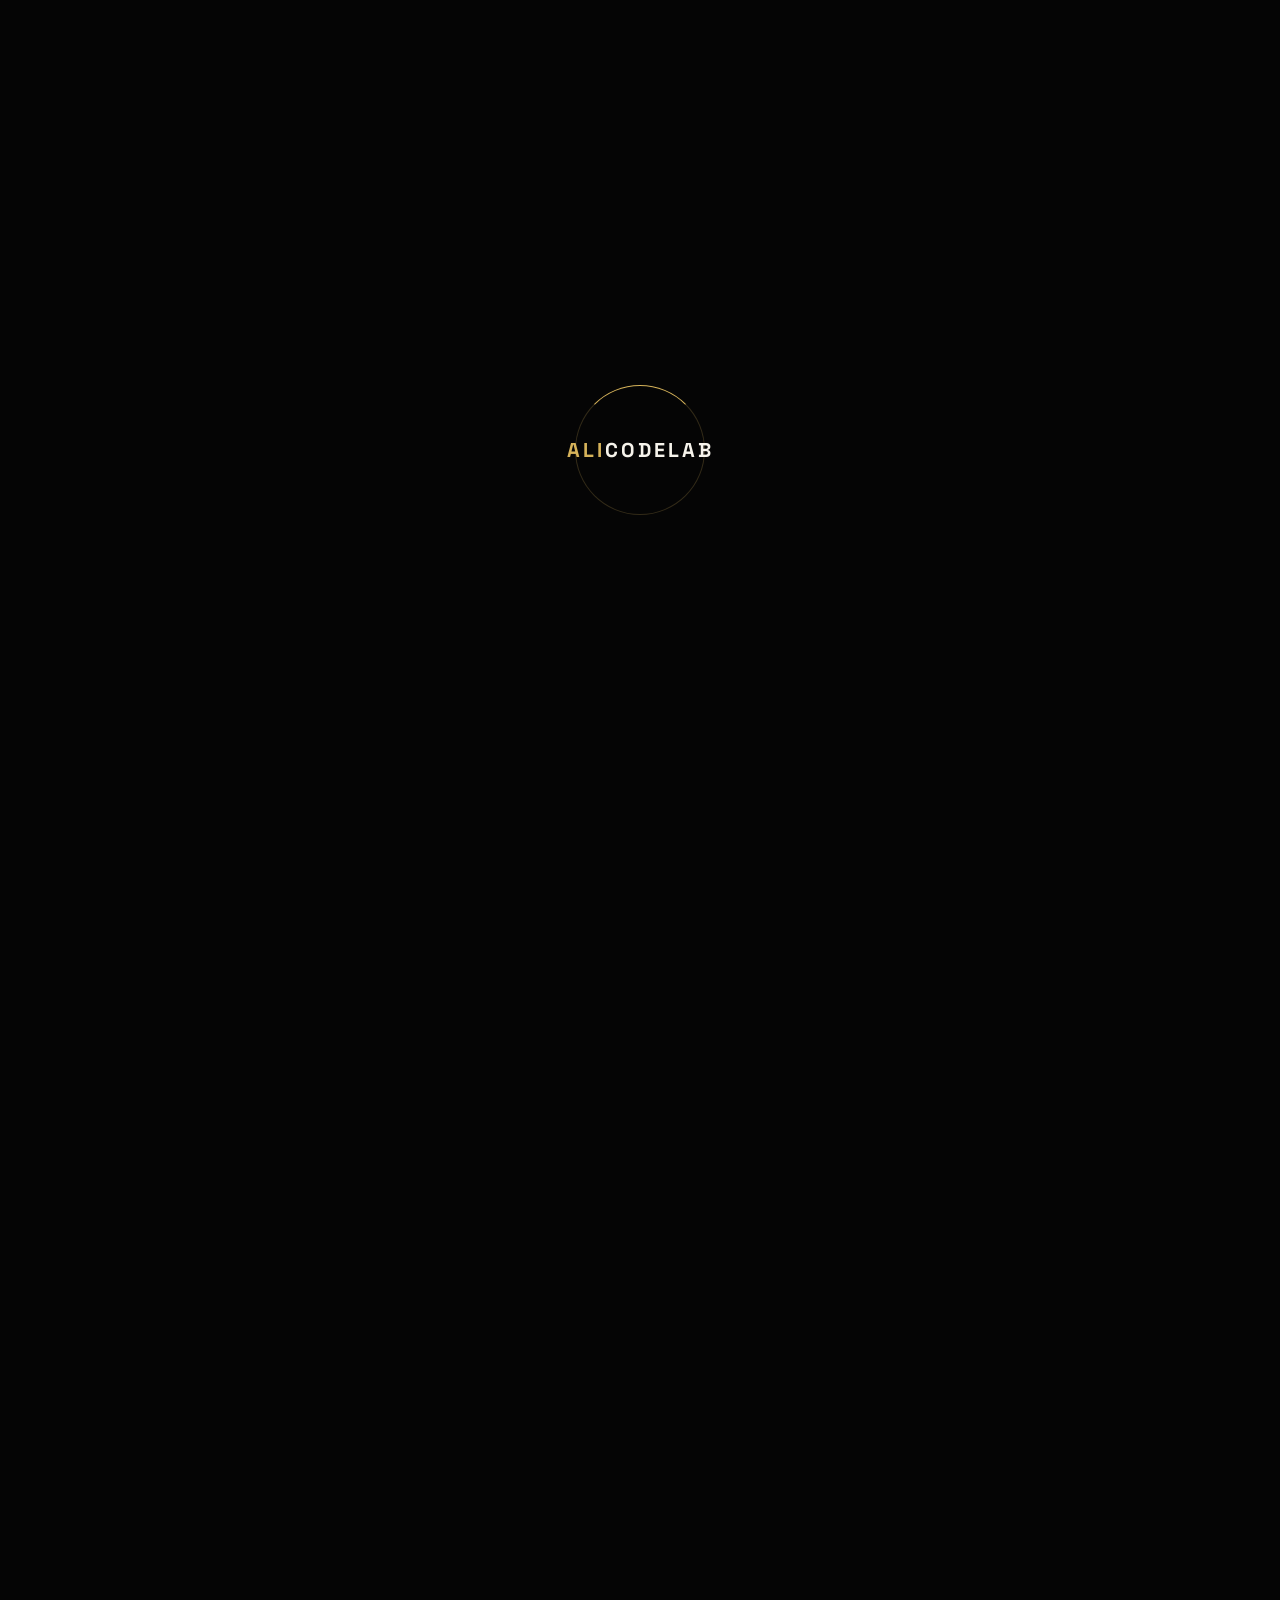
<file: index.html>
<!DOCTYPE html>
<html lang="en">

<head>
  <meta charset="UTF-8">
  <meta name="viewport" content="width=device-width, initial-scale=1.0">

  <meta name="description"
    content="AliCodeLab — Professional software development, POS, inventory and business management solutions.">
  <meta name="theme-color" content="#050505">

  <!-- PREMIUM BLACK + GOLD DEVELOPER FAVICON -->
  <link rel="icon" type="image/svg+xml"
    href="data:image/svg+xml,%3Csvg xmlns='http://www.w3.org/2000/svg' viewBox='0 0 64 64'%3E%3Cdefs%3E%3CradialGradient id='bg' cx='50%25' cy='35%25'%3E%3Cstop offset='0' stop-color='%23201b0f'/%3E%3Cstop offset='0.65' stop-color='%230d0d0d'/%3E%3Cstop offset='1' stop-color='%23030303'/%3E%3C/radialGradient%3E%3Cfilter id='glow'%3E%3CfeGaussianBlur stdDeviation='2.2' result='blur'/%3E%3CfeMerge%3E%3CfeMergeNode in='blur'/%3E%3CfeMergeNode in='SourceGraphic'/%3E%3C/feMerge%3E%3C/filter%3E%3C/defs%3E%3Crect x='3' y='3' width='58' height='58' rx='14' fill='url(%23bg)' stroke='%23d6b35a' stroke-width='2'/%3E%3Crect x='7' y='7' width='50' height='50' rx='11' fill='none' stroke='%23d6b35a' stroke-opacity='.18'/%3E%3Cpath d='M25 20 L14 32 L25 44' fill='none' stroke='%23d6b35a' stroke-width='4.5' stroke-linecap='round' stroke-linejoin='round' filter='url(%23glow)'/%3E%3Cpath d='M39 20 L50 32 L39 44' fill='none' stroke='%23d6b35a' stroke-width='4.5' stroke-linecap='round' stroke-linejoin='round' filter='url(%23glow)'/%3E%3Cpath d='M36 17 L28 47' fill='none' stroke='%23fff1c4' stroke-width='3.5' stroke-linecap='round'/%3E%3Ccircle cx='32' cy='10' r='1.5' fill='%23ffe6a0'/%3E%3C/svg%3E">

  <title>AliCodeLab | Software Developer</title>

  <style>
    @import url('https://fonts.googleapis.com/css2?family=DM+Sans:wght@400;500;600;700&family=Space+Grotesk:wght@400;500;600;700&display=swap');

    :root {
      --bg: #050505;
      --panel: #0d0d0d;
      --panel2: #111;
      --gold: #d6b35a;
      --gold2: #ffe6a0;
      --text: #f6f3eb;
      --muted: #92908a;
      --line: rgba(255, 255, 255, .10);
      --max: 1240px;
    }

    * {
      box-sizing: border-box;
    }

    html {
      scroll-behavior: smooth;
      max-width: 100%;
      overflow-x: hidden;
    }

    body {
      margin: 0;
      background: var(--bg);
      color: var(--text);
      font-family: "DM Sans", sans-serif;
      overflow-x: hidden;
      max-width: 100vw;
      position: relative;
    }

    body.locked {
      overflow: hidden;
      height: 100vh;
    }

    body:before {
      content: "";
      position: fixed;
      inset: 0;
      pointer-events: none;
      opacity: .04;
      background-image: radial-gradient(#fff 1px, transparent 1px);
      background-size: 5px 5px;
      z-index: 10;
    }

    .cursor-glow {
      position: fixed;
      width: 380px;
      height: 380px;
      border-radius: 50%;
      background: radial-gradient(circle,
          rgba(214, 179, 90, .10),
          transparent 65%);
      pointer-events: none;
      transform: translate(-50%, -50%);
      z-index: 0;
    }

    /* ================================
       PRELOADER
    ================================= */

    #preloader {
      position: fixed;
      inset: 0;
      width: 100vw;
      height: 100vh;
      overflow: hidden;
      background: var(--bg);
      z-index: 999;
      display: flex;
      align-items: center;
      justify-content: center;
      transition: opacity .6s ease, visibility .6s ease;
    }

    #preloader.loaded {
      opacity: 0;
      visibility: hidden;
      pointer-events: none;
    }

    .pre-wrap {
      position: relative;
      display: flex;
      align-items: center;
      justify-content: center;
      width: 130px;
      height: 130px;
      overflow: visible;
    }

    .pre-ring {
      position: absolute;
      inset: 0;
      border-radius: 50%;
      border: 1px solid rgba(214, 179, 90, .22);
      border-top-color: var(--gold);
      animation: preSpin 1.1s linear infinite;
    }

    .pre-icon {
      width: 64px;
      height: 64px;
      display: flex;
      align-items: center;
      justify-content: center;
      gap: 1px;
      border: 1px solid rgba(214, 179, 90, .55);
      background:
        radial-gradient(circle at 50% 40%,
          rgba(214, 179, 90, .18),
          rgba(214, 179, 90, .03) 65%,
          transparent 100%);
      color: var(--gold);
      border-radius: 14px;
      font: 700 30px "Space Grotesk", sans-serif;
      position: absolute;
      box-shadow:
        0 0 25px rgba(214, 179, 90, .12),
        inset 0 0 20px rgba(214, 179, 90, .06);
      animation: preFloat 1.6s ease-in-out infinite;
      z-index: 1;
      transition: opacity .4s ease, transform .4s ease;
    }

    .pre-icon.fade-out {
      opacity: 0;
      transform: scale(.7);
    }

    .pre-icon:before {
      content: "";
      position: absolute;
      inset: 5px;
      border-radius: 10px;
      border: 1px solid rgba(255, 255, 255, .04);
      pointer-events: none;
    }

    .pre-icon span:first-child {
      transform: translateX(2px);
    }

    .pre-icon span:last-child {
      transform: translateX(-2px);
    }

    .pre-icon i {
      font-style: normal;
      color: #fff;
      font-size: 27px;
      opacity: .9;
    }

    .pre-label {
      position: absolute;
      left: 50%;
      top: 50%;
      transform: translate(-50%, -50%) scale(.8);
      font: 700 20px "Space Grotesk", sans-serif;
      letter-spacing: 3px;
      color: var(--text);
      white-space: nowrap;
      opacity: 0;
      transition: opacity .4s ease, transform .4s ease;
      z-index: 1000;
      max-width: 80vw;
    }

    .pre-label.show {
      opacity: 1;
      transform: translate(-50%, -50%) scale(1);
    }

    .pre-label b {
      color: var(--gold);
    }

    @media(max-width:420px) {
      .pre-label {
        font-size: 15px;
        letter-spacing: 2px;
      }
    }

    @keyframes preSpin {
      to {
        transform: rotate(360deg);
      }
    }

    @keyframes preFloat {

      0%,
      100% {
        transform: translateY(0);
      }

      50% {
        transform: translateY(-4px);
      }
    }

    @media(prefers-reduced-motion:reduce) {

      .pre-ring,
      .pre-icon {
        animation: none !important;
      }
    }

    /* ================================
       HEADER
    ================================= */

    .site-header {
      height: 82px;
      padding: 0 5vw;
      display: flex;
      align-items: center;
      justify-content: space-between;
      border-bottom: 1px solid var(--line);
      position: sticky;
      top: 0;
      background: rgba(5, 5, 5, .82);
      backdrop-filter: blur(18px);
      z-index: 20;
    }

    /* PREMIUM LOGO */

    .logo {
      display: flex;
      align-items: center;
      gap: 11px;
      font: 700 18px "Space Grotesk", sans-serif;
      letter-spacing: 2px;
      color: #fff;
      text-decoration: none;
      white-space: nowrap;
    }

    .logo-text b {
      color: var(--gold);
    }

    /* DEVELOPER ICON */

    .dev-icon {
      width: 34px;
      height: 34px;
      display: flex;
      align-items: center;
      justify-content: center;
      gap: 1px;
      border: 1px solid rgba(214, 179, 90, .55);
      background:
        radial-gradient(circle at 50% 40%,
          rgba(214, 179, 90, .18),
          rgba(214, 179, 90, .03) 65%,
          transparent 100%);
      color: var(--gold);
      border-radius: 8px;
      font: 700 17px "Space Grotesk", sans-serif;
      position: relative;
      box-shadow:
        0 0 18px rgba(214, 179, 90, .08),
        inset 0 0 15px rgba(214, 179, 90, .05);
      transition: .35s ease;
    }

    .dev-icon:before {
      content: "";
      position: absolute;
      inset: 3px;
      border-radius: 6px;
      border: 1px solid rgba(255, 255, 255, .035);
      pointer-events: none;
    }

    .dev-icon span:first-child {
      transform: translateX(1px);
    }

    .dev-icon span:last-child {
      transform: translateX(-1px);
    }

    .dev-icon i {
      font-style: normal;
      color: #fff;
      font-size: 15px;
      opacity: .9;
    }

    .logo:hover .dev-icon {
      border-color: var(--gold);
      transform: translateY(-2px) rotate(-2deg);
      box-shadow:
        0 0 25px rgba(214, 179, 90, .20),
        inset 0 0 18px rgba(214, 179, 90, .08);
    }

    .nav {
      display: flex;
      gap: 34px;
    }

    .nav a,
    .footer-links a {
      color: var(--muted);
      text-decoration: none;
      font-size: 14px;
      transition: .3s;
    }

    .nav a:hover,
    .nav a.active,
    .footer-links a:hover {
      color: #fff;
    }

    .nav a.active:after {
      content: "";
      display: block;
      height: 1px;
      background: var(--gold);
      margin-top: 7px;
    }

    .menu-toggle {
      display: none;
      background: none;
      border: 0;
      color: #fff;
      font-size: 25px;
      cursor: pointer;
    }

    /* ================================
       GENERAL
    ================================= */

    .section {
      width: min(var(--max), 90vw);
      margin: auto;
      padding: 120px 0;
      position: relative;
      z-index: 1;
    }

    .hero {
      min-height: calc(100vh - 82px);
      display: grid;
      grid-template-columns: 1.05fr .95fr;
      align-items: center;
      gap: 40px;
    }

    .eyebrow {
      font-size: 11px;
      letter-spacing: 3px;
      color: var(--gold);
      font-weight: 700;
    }

    .eyebrow span {
      display: inline-block;
      width: 8px;
      height: 8px;
      background: var(--gold);
      border-radius: 50%;
      margin-right: 10px;
      box-shadow: 0 0 18px var(--gold);
    }

    h1,
    h2,
    h3 {
      font-family: "Space Grotesk", sans-serif;
      margin: 0;
    }

    h1 {
      font-size: clamp(55px, 7vw, 105px);
      line-height: .94;
      letter-spacing: -5px;
      margin: 25px 0;
    }

    h1 em,
    h2 span {
      color: var(--gold);
      font-style: normal;
    }

    .hero-text,
    .page-hero p {
      max-width: 660px;
      color: var(--muted);
      font-size: 17px;
      line-height: 1.8;
    }

    .hero-actions {
      display: flex;
      gap: 14px;
      margin-top: 32px;
      flex-wrap: wrap;
    }

    .btn {
      display: inline-flex;
      align-items: center;
      gap: 18px;
      padding: 15px 22px;
      border: 1px solid var(--line);
      border-radius: 2px;
      text-decoration: none;
      font-weight: 700;
      font-size: 13px;
      transition: .3s;
    }

    .btn-gold {
      background: var(--gold);
      color: #090909;
      border-color: var(--gold);
    }

    .btn-gold:hover {
      background: var(--gold2);
      transform: translateY(-3px);
      box-shadow: 0 12px 35px rgba(214, 179, 90, .18);
    }

    .btn-ghost {
      color: #fff;
    }

    .btn-ghost:hover {
      border-color: var(--gold);
      transform: translateY(-3px);
    }

    .mini-stats {
      display: flex;
      gap: 35px;
      margin-top: 65px;
      flex-wrap: wrap;
    }

    .mini-stats div {
      border-left: 1px solid var(--gold);
      padding-left: 14px;
    }

    .mini-stats strong {
      display: block;
      font: 700 19px "Space Grotesk";
    }

    .mini-stats span {
      font-size: 11px;
      color: var(--muted);
      display: block;
      margin-top: 5px;
    }

    /* ================================
       HERO VISUAL
    ================================= */

    .hero-visual {
      min-height: 590px;
      display: grid;
      place-items: center;
      width: 100%;
      max-width: 100%;
      overflow: hidden;
    }

    .orb-wrap {
      width: min(530px, 85vw);
      height: min(530px, 85vw);
      position: relative;
      max-width: 100%;
    }

    .orb {
      position: absolute;
      width: 58.5%;
      height: 58.5%;
      left: 50%;
      top: 50%;
      transform: translate(-50%, -50%);
      border-radius: 50%;
      background:
        radial-gradient(circle at 32% 28%,
          #fff4c8 0,
          #d6b35a 12%,
          #705622 42%,
          #17130a 72%,
          #050505 100%);
      box-shadow:
        inset -25px -25px 50px #000,
        0 0 90px rgba(214, 179, 90, .16);
      animation: float 6s ease-in-out infinite;
    }

    .orb:after {
      content: "";
      position: absolute;
      inset: 20px;
      border-radius: 50%;
      border: 1px solid rgba(255, 255, 255, .18);
    }

    .ring {
      position: absolute;
      border: 1px solid rgba(214, 179, 90, .35);
      border-radius: 50%;
      left: 50%;
      top: 50%;
      transform: translate(-50%, -50%) rotate(25deg);
    }

    .ring-a {
      width: 81%;
      height: 30%;
      animation: spin 11s linear infinite;
    }

    .ring-b {
      width: 94%;
      height: 41.5%;
      transform: translate(-50%, -50%) rotate(-35deg);
      animation: spin 15s linear infinite reverse;
    }

    .orbit-dot {
      position: absolute;
      width: 9px;
      height: 9px;
      background: var(--gold);
      border-radius: 50%;
      box-shadow: 0 0 20px var(--gold);
    }

    .dot-a {
      left: 16%;
      top: 48%;
    }

    .dot-b {
      right: 15%;
      top: 33%;
    }

    .visual-card {
      position: absolute;
      background: rgba(12, 12, 12, .8);
      border: 1px solid var(--line);
      padding: 15px 18px;
      backdrop-filter: blur(10px);
      box-shadow: 0 20px 60px #000;
      max-width: 42%;
    }

    .visual-card span {
      color: var(--gold);
      font-size: 10px;
    }

    .visual-card b {
      display: block;
      font: 700 16px "Space Grotesk";
      margin: 4px 0;
    }

    .visual-card small {
      color: var(--muted);
    }

    .card-top {
      right: 2%;
      top: 15%;
    }

    .card-bottom {
      left: 0;
      bottom: 15%;
    }

    /* ================================
       MARQUEE
    ================================= */

    .marquee {
      border-top: 1px solid var(--line);
      border-bottom: 1px solid var(--line);
      height: 58px;
      display: flex;
      align-items: center;
      overflow: hidden;
      white-space: nowrap;
      position: relative;
      color: #6f6d67;
      font: 600 12px "Space Grotesk";
      letter-spacing: 2px;
      width: 100%;
      max-width: 100vw;
    }

    .marquee-track {
      display: flex;
      width: max-content;
      flex-shrink: 0;
      animation: marqueeMove 22s linear infinite;
      will-change: transform;
    }

    .marquee-group {
      display: flex;
      flex-shrink: 0;
      align-items: center;
    }

    .marquee-group span {
      display: inline-block;
      padding: 0 28px;
    }

    .marquee-group span::after {
      content: "✦";
      color: var(--gold);
      margin-left: 56px;
    }

    /* ================================
       INTRO
    ================================= */

    .intro-grid,
    .two-col {
      display: grid;
      grid-template-columns: 25% 1fr;
      gap: 50px;
    }

    .section-label {
      font-size: 11px;
      letter-spacing: 2px;
      color: #666;
    }

    .big-copy {
      max-width: 850px;
    }

    .big-copy h2,
    .prose h2 {
      font-size: clamp(40px, 5vw, 70px);
      line-height: 1.02;
      letter-spacing: -3px;
    }

    .big-copy p,
    .prose p {
      color: var(--muted);
      font-size: 17px;
      line-height: 1.8;
      max-width: 760px;
    }

    .text-link {
      color: #fff;
      text-decoration: none;
      border-bottom: 1px solid var(--gold);
      padding-bottom: 5px;
      display: inline-block;
      margin-top: 18px;
    }

    .text-link span {
      color: var(--gold);
      margin-left: 10px;
    }

    /* ================================
       FEATURES
    ================================= */

    .feature-grid {
      display: grid;
      grid-template-columns: repeat(3, 1fr);
      gap: 1px;
      background: var(--line);
      padding: 0;
    }

    .feature {
      background: var(--bg);
      padding: 42px;
      min-height: 310px;
      transition: .4s;
    }

    .feature:hover {
      background: var(--panel);
    }

    .feature-num {
      color: #555;
      font-size: 11px;
    }

    .icon {
      font-size: 32px;
      color: var(--gold);
      margin: 35px 0 20px;
    }

    .feature h3 {
      font-size: 24px;
    }

    .feature p {
      color: var(--muted);
      line-height: 1.7;
    }

    /* ================================
       DARK PANEL
    ================================= */

    .dark-panel {
      width: 100%;
      max-width: 100vw;
      padding-left: 10%;
      padding-right: 10%;
      background: linear-gradient(120deg, #101010, #070707);
      border-top: 1px solid var(--line);
      border-bottom: 1px solid var(--line);
      display: flex;
      justify-content: space-between;
      align-items: center;
      gap: 70px;
      flex-wrap: wrap;
    }

    .dark-panel h2 {
      font-size: clamp(40px, 5vw, 75px);
      line-height: .98;
      margin-top: 20px;
      letter-spacing: -3px;
    }

    .dark-panel p {
      max-width: 420px;
      color: var(--muted);
      line-height: 1.8;
    }

    /* ================================
       CTA
    ================================= */

    .cta {
      text-align: center;
    }

    .cta h2 {
      font-size: clamp(45px, 7vw, 90px);
      line-height: .95;
      letter-spacing: -4px;
      margin: 20px 0 40px;
    }

    /* ================================
       FOOTER
    ================================= */

    footer {
      border-top: 1px solid var(--line);
      padding: 30px 5vw;
      display: flex;
      justify-content: space-between;
      align-items: center;
      gap: 20px;
      color: #666;
      font-size: 12px;
    }

    .footer-links {
      display: flex;
      gap: 22px;
    }

    /* ================================
       REVEAL
    ================================= */

    .reveal {
      opacity: 0;
      transform: translateY(25px);
      transition: opacity .8s, transform .8s;
    }

    .reveal.show {
      opacity: 1;
      transform: none;
    }

    /* ================================
       ANIMATIONS
    ================================= */

    @keyframes float {
      50% {
        transform: translate(-50%, -55%) scale(1.03);
      }
    }

    @keyframes spin {
      to {
        transform: translate(-50%, -50%) rotate(385deg);
      }
    }

    @keyframes marqueeMove {
      from {
        transform: translateX(0);
      }

      to {
        transform: translateX(-50%);
      }
    }

    /* ================================
       MOBILE
    ================================= */

    @media(max-width:800px) {

      .site-header {
        height: 70px;
        padding: 0 6vw;
      }

      .menu-toggle {
        display: block;
      }

      .nav {
        display: none;
        position: absolute;
        top: 70px;
        left: 0;
        right: 0;
        background: #080808;
        border-bottom: 1px solid var(--line);
        padding: 20px 5vw;
        flex-direction: column;
        gap: 18px;
      }

      .nav.open {
        display: flex;
      }

      .nav a.active:after {
        display: none;
      }

      .section {
        padding: 70px 0;
        width: 90vw;
      }

      .hero {
        grid-template-columns: 1fr;
        min-height: auto;
        padding-top: 60px;
        gap: 20px;
      }

      .hero-visual {
        min-height: 340px;
        order: -1;
      }

      .orb-wrap {
        width: 78vw;
        height: 78vw;
        max-width: 340px;
        max-height: 340px;
      }

      .visual-card {
        padding: 10px 12px;
        max-width: 40%;
      }

      .visual-card b {
        font-size: 13px;
      }

      .visual-card span,
      .visual-card small {
        font-size: 9px;
      }

      .mini-stats {
        gap: 16px;
        flex-wrap: wrap;
        margin-top: 40px;
      }

      .intro-grid,
      .two-col {
        grid-template-columns: 1fr;
        gap: 25px;
      }

      .feature-grid,
      .project-grid,
      .contact-grid {
        grid-template-columns: 1fr;
      }

      .dark-panel {
        display: block;
        padding-left: 6vw;
        padding-right: 6vw;
      }

      .dark-panel p {
        margin-top: 30px;
        max-width: 100%;
      }

      .cta h2 {
        letter-spacing: -2px;
      }

      footer {
        flex-direction: column;
        align-items: flex-start;
        padding: 30px 6vw;
      }

      .logo {
        gap: 9px;
        font-size: 16px;
      }

      .dev-icon {
        width: 31px;
        height: 31px;
        font-size: 15px;
      }

      h1 {
        letter-spacing: -3px;
      }
    }

    @media(max-width:420px) {
      .orb-wrap {
        width: 82vw;
        height: 82vw;
      }

      .visual-card {
        max-width: 44%;
        padding: 8px 10px;
      }
    }

    /* ================================
       REDUCED MOTION
    ================================= */

    @media(prefers-reduced-motion:reduce) {

      .marquee-track {
        animation: none;
      }

      .orb,
      .ring-a,
      .ring-b {
        animation: none !important;
      }
    }



    .custom-cursor {
      position: fixed;
      width: 40px;
      height: 40px;
      border: 1px solid #d6b35a;
      border-radius: 50%;
      pointer-events: none;
      z-index: 9999;
      transform: translate(-50%, -50%);
      box-shadow: 0 0 20px rgba(214, 179, 90, 0.3);

      /* Hidden until the preloader is completely finished */
      opacity: 0;
      visibility: hidden;
    }

    .cursor-dot {
      position: fixed;
      width: 6px;
      height: 6px;
      background: #d6b35a;
      border-radius: 50%;
      pointer-events: none;
      z-index: 10000;
      transform: translate(-50%, -50%);
      box-shadow: 0 0 12px #d6b35a;

      /* Hidden until the preloader is completely finished */
      opacity: 0;
      visibility: hidden;
    }

    body.cursor-active .custom-cursor,
    body.cursor-active .cursor-dot {
      opacity: 1;
      visibility: visible;
    }

    @media (hover: none) {

      .custom-cursor,
      .cursor-dot {
        display: none;
      }
    }
  </style>
</head>

<body class="locked">

  <div class="custom-cursor"></div>
  <div class="cursor-dot"></div>

  <!-- ================================
       PRELOADER
  ================================= -->

  <div id="preloader">
    <div class="pre-wrap">
      <div class="pre-ring"></div>
      <div class="pre-icon" aria-hidden="true">
        <span>&lt;</span>
        <i>/</i>
        <span>&gt;</span>
      </div>
      <div class="pre-label" id="preLabel"><b>ALI</b>CODELAB</div>
    </div>
  </div>

  <div class="cursor-glow"></div>

  <!-- ================================
       HEADER
  ================================= -->

  <header class="site-header">

    <a class="logo" href="index.html">

      <span class="dev-icon" aria-hidden="true">
        <span>&lt;</span>
        <i>/</i>
        <span>&gt;</span>
      </span>

      <span class="logo-text">
        <b>ALI</b>CODELAB
      </span>

    </a>

    <button class="menu-toggle" aria-label="Open menu" aria-expanded="false">
      ☰
    </button>

    <nav class="nav">

      <a class="active" href="index.html">Home</a>

      <a href="about.html">About</a>

      <a href="services.html">Services</a>

      <a href="projects.html">Projects</a>

      <a href="contact.html">Contact</a>

    </nav>

  </header>

  <!-- ================================
       MAIN
  ================================= -->

  <main>

    <!-- HERO -->

    <section class="hero section">

      <div class="hero-copy reveal">

        <div class="eyebrow">
          <span></span>
          SOFTWARE DEVELOPER · DIGITAL SOLUTIONS
        </div>

        <h1>
          Building <em>powerful</em><br>
          digital experiences.
        </h1>

        <p class="hero-text">
          I design and develop modern business software,
          POS systems, inventory platforms and premium web
          experiences that are built to look sharp and work reliably.
        </p>

        <div class="hero-actions">

          <a class="btn btn-gold" href="projects.html">
            Explore Projects
            <b>↗</b>
          </a>

          <a class="btn btn-ghost" href="contact.html">
            Let's Work Together
          </a>

        </div>

        <div class="mini-stats">

          <div>
            <strong>POS</strong>
            <span>Business Systems</span>
          </div>

          <div>
            <strong>PHP</strong>
            <span>MySQL Development</span>
          </div>

          <div>
            <strong>UI/UX</strong>
            <span>Modern Interfaces</span>
          </div>

        </div>

      </div>

      <div class="hero-visual reveal">

        <div class="orb-wrap">

          <div class="orb"></div>

          <div class="ring ring-a"></div>

          <div class="ring ring-b"></div>

          <div class="orbit-dot dot-a"></div>

          <div class="orbit-dot dot-b"></div>

          <div class="visual-card card-top">
            <span>01</span>
            <b>CREATE</b>
            <small>Ideas → Digital</small>
          </div>

          <div class="visual-card card-bottom">
            <span>02</span>
            <b>BUILD</b>
            <small>Code → Results</small>
          </div>

        </div>

      </div>

    </section>

    <!-- MARQUEE -->

    <section class="marquee" aria-label="Services">

      <div class="marquee-track">

        <div class="marquee-group" aria-hidden="true">

          <span>POS SYSTEMS</span>
          <span>INVENTORY MANAGEMENT</span>
          <span>BUSINESS SOFTWARE</span>
          <span>WEB DEVELOPMENT</span>
          <span>UI/UX</span>
          <span>CUSTOM SOFTWARE</span>


        </div>

        <div class="marquee-group" aria-hidden="true">

          <span>POS SYSTEMS</span>
          <span>INVENTORY MANAGEMENT</span>
          <span>BUSINESS SOFTWARE</span>
          <span>WEB DEVELOPMENT</span>
          <span>UI/UX</span>
          <span>CUSTOM SOFTWARE</span>


        </div>

      </div>

    </section>

    <!-- INTRO -->

    <section class="section intro-grid">

      <div class="section-label">
        01 / WHAT I DO
      </div>

      <div class="big-copy reveal">

        <h2>
          Technology that
          <span>solves real business problems.</span>
        </h2>

        <p>
          From sales and stock to purchasing, ledgers and profit reporting,
          I build practical systems around the way a business actually operates.
        </p>

        <a class="text-link" href="services.html">
          View capabilities
          <span>→</span>
        </a>

      </div>

    </section>

    <!-- FEATURES -->

    <section class="section feature-grid">

      <article class="feature reveal">

        <div class="feature-num">01</div>

        <div class="icon">◈</div>

        <h3>Restaurant POS</h3>

        <p>
          Fast sales, order management, kitchen workflow,
          invoices and payment handling in one polished system.
        </p>

      </article>

      <article class="feature reveal">

        <div class="feature-num">02</div>

        <div class="icon">◇</div>

        <h3>Inventory</h3>

        <p>
          Track stock, purchases, products, suppliers and
          movement with clear business-focused reporting.
        </p>

      </article>

      <article class="feature reveal">

        <div class="feature-num">03</div>

        <div class="icon">↗</div>

        <h3>Business Reports</h3>

        <p>
          Sales, purchase, ledger, profit & loss and performance
          information presented in useful dashboards.
        </p>

      </article>

    </section>

    <!-- DARK PANEL -->

    <section class="section dark-panel">

      <div>

        <div class="eyebrow">
          A BETTER WAY TO BUILD
        </div>

        <h2>
          Clean code.<br>
          <span>Premium interfaces.</span>
        </h2>

      </div>

      <p>
        Every project gets a balance of functionality,
        visual quality and usability — because great software
        should feel as good as it performs.
      </p>

    </section>

    <!-- CTA -->

    <section class="section cta reveal">

      <div class="eyebrow">
        HAVE A PROJECT IN MIND?
      </div>

      <h2>
        Let's turn your idea<br>
        into <span>something real.</span>
      </h2>

      <a class="btn btn-gold" href="contact.html">
        Start a Conversation ↗
      </a>

    </section>

  </main>

  <!-- ================================
       FOOTER
  ================================= -->

  <footer>

    <a class="logo" href="index.html">

      <span class="dev-icon" aria-hidden="true">
        <span>&lt;</span>
        <i>/</i>
        <span>&gt;</span>
      </span>

      <span class="logo-text">
        <b>ALI</b>CODELAB
      </span>

    </a>

    <p>
      © 2026 AliCodeLab. Built with purpose.
    </p>

    <div class="footer-links">

      <a href="contact.html">Contact</a>

      <a href="projects.html">Projects</a>

    </div>

  </footer>

  <!-- ================================
       JAVASCRIPT
  ================================= -->

  <script>

    /* PRELOADER */

    window.addEventListener('load', () => {

      const pre = document.getElementById('preloader');
      const icon = document.querySelector('.pre-icon');
      const label = document.getElementById('preLabel');
      const body = document.body;

      setTimeout(() => {

        icon.classList.add('fade-out');
        label.classList.add('show');

        setTimeout(() => {

          pre.classList.add('loaded');
          body.classList.remove('locked');

          pre.addEventListener('transitionend', () => {
            pre.remove();

            // Only now allow the custom cursor to appear.
            body.classList.add('page-ready');
          }, { once: true });

        }, 700);

      }, 900);

    });

    /* MOBILE MENU */

    const menu = document.querySelector('.menu-toggle');
    const nav = document.querySelector('.nav');

    if (menu) {

      menu.addEventListener('click', () => {

        nav.classList.toggle('open');

        const isOpen = nav.classList.contains('open');

        menu.setAttribute(
          'aria-expanded',
          isOpen ? 'true' : 'false'
        );

      });

    }

    /* CLOSE MOBILE MENU AFTER CLICK */

    document.querySelectorAll('.nav a').forEach(link => {

      link.addEventListener('click', () => {

        if (nav.classList.contains('open')) {

          nav.classList.remove('open');

          menu.setAttribute(
            'aria-expanded',
            'false'
          );

        }

      });

    });

    /* CURSOR GLOW + POSITION */

    const glow = document.querySelector('.cursor-glow');
    const customCursor = document.querySelector('.custom-cursor');
    const cursorDot = document.querySelector('.cursor-dot');

    // The browser does not expose the physical mouse position after a refresh.
    // Keep the custom cursor hidden until the real mouse moves, then place it
    // exactly under the real pointer. This prevents any jump to a corner.
    let cursorStarted = false;

    function setCursorPosition(x, y) {
      if (customCursor) {
        customCursor.style.left = x + 'px';
        customCursor.style.top = y + 'px';
      }

      if (cursorDot) {
        cursorDot.style.left = x + 'px';
        cursorDot.style.top = y + 'px';
      }
    }

    function setGlowPosition(x, y) {
      if (glow) {
        glow.style.left = x + 'px';
        glow.style.top = y + 'px';
      }
    }

    window.addEventListener('pointermove', e => {
      setCursorPosition(e.clientX, e.clientY);
      setGlowPosition(e.clientX, e.clientY);

      // First real mouse movement after refresh: reveal the custom cursor.
      if (!cursorStarted) {
        cursorStarted = true;
        document.body.classList.add('cursor-active');
      }
    });

    /* SCROLL REVEAL */

    const obs = new IntersectionObserver(

      entries => {

        entries.forEach(e => {

          if (e.isIntersecting) {

            e.target.classList.add('show');

          }

        });

      },

      {
        threshold: .12
      }

    );

    document
      .querySelectorAll('.reveal')
      .forEach(el => obs.observe(el));

    /* SAME PAGE SMOOTH LINKS */

    document
      .querySelectorAll('a[href]')
      .forEach(a => {

        if (
          a.hostname === location.hostname &&
          a.pathname === location.pathname &&
          a.hash
        ) {

          a.addEventListener('click', e => {

            const t = document.querySelector(a.hash);

            if (t) {

              e.preventDefault();

              t.scrollIntoView({
                behavior: 'smooth'
              });

            }

          });

        }

      });

  </script>

</body>

</html>
</file>
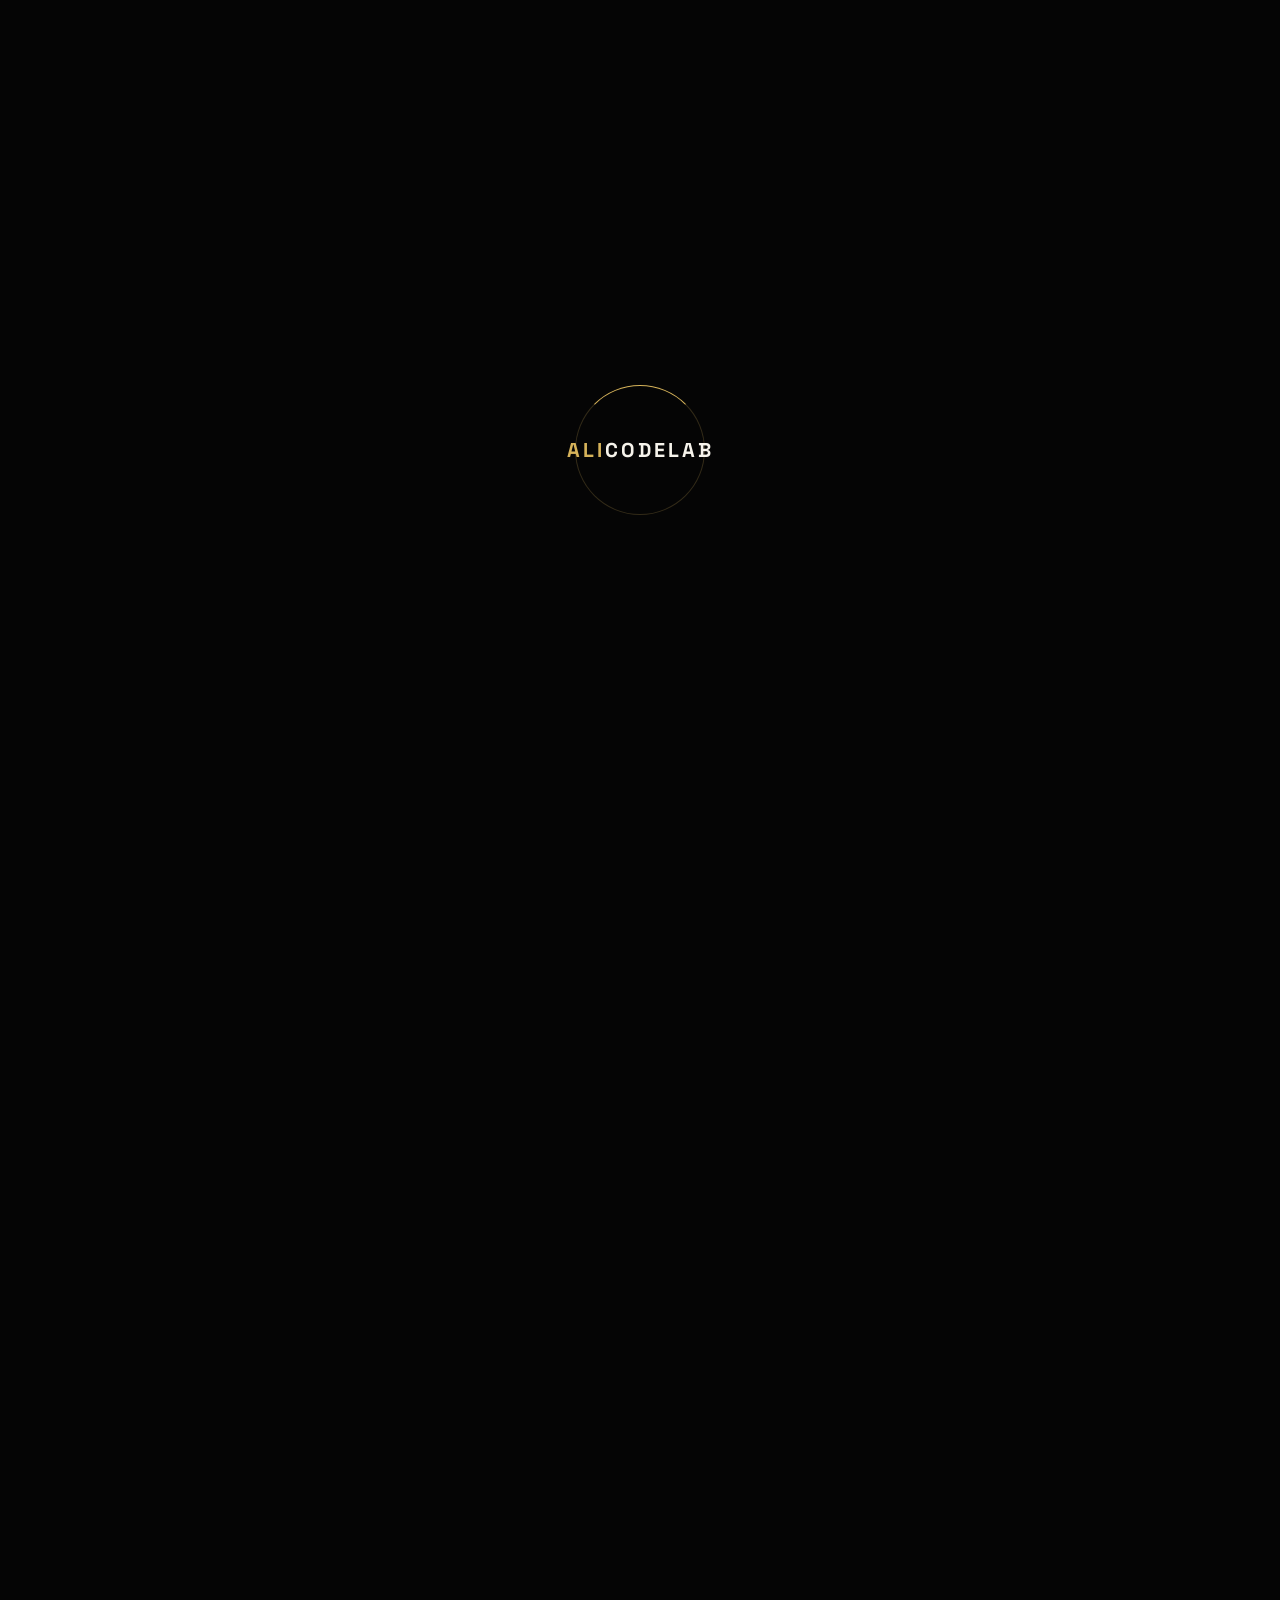
<file: about.html>
<!DOCTYPE html>
<html lang="en">

<head>
  <meta charset="UTF-8">
  <meta name="viewport" content="width=device-width, initial-scale=1.0">
  <meta name="description" content="About AliCodeLab software developer.">
  <meta name="theme-color" content="#050505">
  <title>About | AliCodeLab</title>

  <link rel="icon" type="image/svg+xml"
    href="data:image/svg+xml,%3Csvg xmlns='http://www.w3.org/2000/svg' viewBox='0 0 64 64'%3E%3Cdefs%3E%3CradialGradient id='bg' cx='50%25' cy='35%25'%3E%3Cstop offset='0' stop-color='%23201b0f'/%3E%3Cstop offset='0.65' stop-color='%230d0d0d'/%3E%3Cstop offset='1' stop-color='%23030303'/%3E%3C/radialGradient%3E%3Cfilter id='glow'%3E%3CfeGaussianBlur stdDeviation='2.2' result='blur'/%3E%3CfeMerge%3E%3CfeMergeNode in='blur'/%3E%3CfeMergeNode in='SourceGraphic'/%3E%3C/feMerge%3E%3C/filter%3E%3C/defs%3E%3Crect x='3' y='3' width='58' height='58' rx='14' fill='url(%23bg)' stroke='%23d6b35a' stroke-width='2'/%3E%3Crect x='7' y='7' width='50' height='50' rx='11' fill='none' stroke='%23d6b35a' stroke-opacity='.18'/%3E%3Cpath d='M25 20 L14 32 L25 44' fill='none' stroke='%23d6b35a' stroke-width='4.5' stroke-linecap='round' stroke-linejoin='round' filter='url(%23glow)'/%3E%3Cpath d='M39 20 L50 32 L39 44' fill='none' stroke='%23d6b35a' stroke-width='4.5' stroke-linecap='round' stroke-linejoin='round' filter='url(%23glow)'/%3E%3Cpath d='M36 17 L28 47' fill='none' stroke='%23fff1c4' stroke-width='3.5' stroke-linecap='round'/%3E%3Ccircle cx='32' cy='10' r='1.5' fill='%23ffe6a0'/%3E%3C/svg%3E">

  <style>
    @import url('https://fonts.googleapis.com/css2?family=DM+Sans:wght@400;500;600;700&family=Space+Grotesk:wght@400;500;600;700&display=swap');

    :root {
      --bg: #050505;
      --panel: #0d0d0d;
      --panel2: #111;
      --gold: #d6b35a;
      --gold2: #ffe6a0;
      --text: #f6f3eb;
      --muted: #92908a;
      --line: rgba(255, 255, 255, .10);
      --max: 1240px
    }

    * {
      box-sizing: border-box
    }

    html {
      scroll-behavior: smooth;
      max-width: 100%;
      overflow-x: hidden;
    }

    body {
      margin: 0;
      background: var(--bg);
      color: var(--text);
      font-family: "DM Sans", sans-serif;
      overflow-x: hidden;
      max-width: 100vw;
      position: relative;
    }

    body:before {
      content: "";
      position: fixed;
      inset: 0;
      pointer-events: none;
      opacity: .04;
      background-image: radial-gradient(#fff 1px, transparent 1px);
      background-size: 5px 5px;
      z-index: 10
    }

    .cursor-glow {
      position: fixed;
      width: 380px;
      height: 380px;
      border-radius: 50%;
      background: radial-gradient(circle, rgba(214, 179, 90, .10), transparent 65%);
      pointer-events: none;
      transform: translate(-50%, -50%);
      z-index: 0
    }

    .site-header {
      height: 82px;
      padding: 0 5vw;
      display: flex;
      align-items: center;
      justify-content: space-between;
      border-bottom: 1px solid var(--line);
      position: sticky;
      top: 0;
      background: rgba(5, 5, 5, .82);
      backdrop-filter: blur(18px);
      z-index: 20
    }

    .logo {
      display: flex;
      align-items: center;
      gap: 11px;
      font: 700 18px "Space Grotesk", sans-serif;
      letter-spacing: 2px;
      color: #fff;
      text-decoration: none;
      white-space: nowrap;
    }

    .logo-text b {
      color: var(--gold);
    }

    .dev-icon {
      width: 34px;
      height: 34px;
      display: flex;
      align-items: center;
      justify-content: center;
      gap: 1px;
      border: 1px solid rgba(214, 179, 90, .55);
      background: radial-gradient(circle at 50% 40%, rgba(214, 179, 90, .18), rgba(214, 179, 90, .03) 65%, transparent 100%);
      color: var(--gold);
      border-radius: 8px;
      font: 700 17px "Space Grotesk", sans-serif;
      position: relative;
      box-shadow: 0 0 18px rgba(214, 179, 90, .08), inset 0 0 15px rgba(214, 179, 90, .05);
      transition: .35s ease;
    }

    .dev-icon::before {
      content: "";
      position: absolute;
      inset: 3px;
      border-radius: 6px;
      border: 1px solid rgba(255, 255, 255, .035);
      pointer-events: none;
    }

    .dev-icon span:first-child {
      transform: translateX(1px);
    }

    .dev-icon span:last-child {
      transform: translateX(-1px);
    }

    .dev-icon i {
      font-style: normal;
      color: #fff;
      font-size: 15px;
      opacity: .9;
    }

    .logo:hover .dev-icon {
      border-color: var(--gold);
      transform: translateY(-2px) rotate(-2deg);
      box-shadow: 0 0 25px rgba(214, 179, 90, .20), inset 0 0 18px rgba(214, 179, 90, .08);
    }

    .nav {
      display: flex;
      gap: 34px
    }

    .nav a,
    .footer-links a {
      color: var(--muted);
      text-decoration: none;
      font-size: 14px;
      transition: .3s
    }

    .nav a:hover,
    .nav a.active,
    .footer-links a:hover {
      color: #fff
    }

    .nav a.active:after {
      content: "";
      display: block;
      height: 1px;
      background: var(--gold);
      margin-top: 7px
    }

    .menu-toggle {
      display: none;
      background: none;
      border: 0;
      color: #fff;
      font-size: 25px;
      cursor: pointer
    }

    .section {
      width: min(var(--max), 90vw);
      margin: auto;
      padding: 120px 0;
      position: relative;
      z-index: 1
    }

    .eyebrow {
      font-size: 11px;
      letter-spacing: 3px;
      color: var(--gold);
      font-weight: 700
    }

    .eyebrow span {
      display: inline-block;
      width: 8px;
      height: 8px;
      background: var(--gold);
      border-radius: 50%;
      margin-right: 10px;
      box-shadow: 0 0 18px var(--gold)
    }

    h1,
    h2,
    h3 {
      font-family: "Space Grotesk", sans-serif;
      margin: 0
    }

    h1 {
      font-size: clamp(55px, 7vw, 105px);
      line-height: .94;
      letter-spacing: -5px;
      margin: 25px 0
    }

    h1 em,
    h2 span {
      color: var(--gold);
      font-style: normal
    }

    .hero-text,
    .page-hero p {
      max-width: 660px;
      color: var(--muted);
      font-size: 17px;
      line-height: 1.8
    }

    .btn {
      display: inline-flex;
      align-items: center;
      gap: 18px;
      padding: 15px 22px;
      border: 1px solid var(--line);
      border-radius: 2px;
      text-decoration: none;
      font-weight: 700;
      font-size: 13px;
      transition: .3s
    }

    .btn-gold {
      background: var(--gold);
      color: #090909;
      border-color: var(--gold)
    }

    .btn-gold:hover {
      background: var(--gold2);
      transform: translateY(-3px);
      box-shadow: 0 12px 35px rgba(214, 179, 90, .18)
    }

    /* ABOUT HERO with orb visual */
    .page-hero {
      padding-top: 150px;
      padding-bottom: 60px;
      min-height: calc(100vh - 82px);
      display: grid;
      grid-template-columns: 1.05fr .95fr;
      align-items: center;
      gap: 40px;
    }

    .page-hero h1 {
      max-width: 620px
    }

    .about-visual {
      min-height: 480px;
      display: grid;
      place-items: center;
      width: 100%;
      max-width: 100%;
      overflow: hidden;
    }

    .node-wrap {
      width: min(460px, 88vw);
      height: min(460px, 88vw);
      position: relative;
      max-width: 100%;
      display: flex;
      align-items: center;
      justify-content: center;
    }

    .node-svg {
      width: 100%;
      height: 100%;
      overflow: visible;
    }

    .node-line {
      fill: none;
      stroke: rgba(214, 179, 90, .28);
      stroke-width: 1.4;
      stroke-dasharray: 6 7;
      animation: dashFlow 3.5s linear infinite;
    }

    .node-line.alt {
      animation-duration: 5s;
      animation-direction: reverse;
      stroke: rgba(214, 179, 90, .18);
    }

    .node-dot {
      fill: var(--gold);
      filter: drop-shadow(0 0 8px rgba(214, 179, 90, .55));
    }

    .node-dot.core {
      fill: url(#nodeGlow);
      animation: nodePulse 2.6s ease-in-out infinite;
      transform-origin: center;
      transform-box: fill-box;
    }

    .node-dot.small {
      animation: nodeBlink 3s ease-in-out infinite;
      transform-origin: center;
      transform-box: fill-box;
    }

    .node-dot.small:nth-of-type(2) {
      animation-delay: .6s;
    }

    .node-dot.small:nth-of-type(3) {
      animation-delay: 1.2s;
    }

    .node-dot.small:nth-of-type(4) {
      animation-delay: 1.8s;
    }

    .node-ring {
      fill: none;
      stroke: rgba(214, 179, 90, .18);
      stroke-width: 1;
    }

    .visual-card {
      position: absolute;
      background: rgba(12, 12, 12, .8);
      border: 1px solid var(--line);
      padding: 15px 18px;
      backdrop-filter: blur(10px);
      box-shadow: 0 20px 60px #000;
      max-width: 46%;
    }

    .visual-card span {
      color: var(--gold);
      font-size: 10px;
    }

    .visual-card b {
      display: block;
      font: 700 16px "Space Grotesk";
      margin: 4px 0;
    }

    .visual-card small {
      color: var(--muted);
    }

    .card-top {
      right: 0;
      top: 8%;
    }

    .card-bottom {
      left: 0;
      bottom: 8%;
    }

    @keyframes dashFlow {
      to {
        stroke-dashoffset: -130;
      }
    }

    @keyframes nodePulse {

      0%,
      100% {
        transform: scale(1);
        opacity: 1;
      }

      50% {
        transform: scale(1.18);
        opacity: .85;
      }
    }

    @keyframes nodeBlink {

      0%,
      100% {
        opacity: .4;
        transform: scale(.85);
      }

      50% {
        opacity: 1;
        transform: scale(1.15);
      }
    }

    .intro-grid,
    .two-col {
      display: grid;
      grid-template-columns: 25% 1fr;
      gap: 50px
    }

    .section-label {
      font-size: 11px;
      letter-spacing: 2px;
      color: #666
    }

    .big-copy {
      max-width: 850px
    }

    .big-copy h2,
    .prose h2 {
      font-size: clamp(40px, 5vw, 70px);
      line-height: 1.02;
      letter-spacing: -3px
    }

    .big-copy p,
    .prose p {
      color: var(--muted);
      font-size: 17px;
      line-height: 1.8;
      max-width: 760px
    }

    .text-link {
      color: #fff;
      text-decoration: none;
      border-bottom: 1px solid var(--gold);
      padding-bottom: 5px;
      display: inline-block;
      margin-top: 18px
    }

    .text-link span {
      color: var(--gold);
      margin-left: 10px
    }

    .values {
      display: grid;
      grid-template-columns: repeat(3, 1fr);
      gap: 1px;
      background: var(--line)
    }

    .values article {
      background: var(--bg);
      padding: 40px;
      transition: .4s
    }

    .values article:hover {
      background: var(--panel);
      transform: translateY(-5px)
    }

    .values b {
      color: var(--gold);
      font-size: 12px
    }

    .values h3 {
      font-size: 25px;
      margin: 40px 0 12px
    }

    .values p {
      color: var(--muted);
      line-height: 1.7
    }

    .quote {
      border-top: 1px solid var(--line);
      text-align: center
    }

    .quote span {
      font: 100px Georgia;
      color: var(--gold);
      display: block;
      height: 65px
    }

    .quote h2 {
      font-size: clamp(38px, 5vw, 68px);
      letter-spacing: -3px
    }

    footer {
      border-top: 1px solid var(--line);
      padding: 30px 5vw;
      display: flex;
      justify-content: space-between;
      align-items: center;
      gap: 20px;
      color: #666;
      font-size: 12px;
    }

    .footer-links {
      display: flex;
      gap: 22px;
    }

    .reveal {
      opacity: 0;
      transform: translateY(25px);
      transition: opacity .8s, transform .8s;
    }

    .reveal.show {
      opacity: 1;
      transform: none;
    }

    @media(max-width:800px) {
      .site-header {
        height: 70px
      }

      .menu-toggle {
        display: block
      }

      .nav {
        display: none;
        position: absolute;
        top: 70px;
        left: 0;
        right: 0;
        background: #080808;
        border-bottom: 1px solid var(--line);
        padding: 20px 5vw;
        flex-direction: column;
        gap: 18px
      }

      .nav.open {
        display: flex
      }

      .nav a.active:after {
        display: none
      }

      .section {
        padding: 80px 0
      }

      .page-hero {
        grid-template-columns: 1fr;
        min-height: auto;
        padding-top: 60px;
        padding-bottom: 30px;
        gap: 20px;
      }

      .page-hero h1 {
        font-size: 46px;
        letter-spacing: -3px;
        max-width: 100%;
      }

      .about-visual {
        min-height: 340px;
        order: -1;
      }

      .node-wrap {
        width: 80vw;
        height: 80vw;
        max-width: 340px;
        max-height: 340px;
      }

      .visual-card {
        padding: 10px 12px;
        max-width: 44%;
      }

      .visual-card b {
        font-size: 13px;
      }

      .visual-card span,
      .visual-card small {
        font-size: 9px;
      }

      .intro-grid,
      .two-col {
        grid-template-columns: 1fr;
        gap: 25px
      }

      .values {
        grid-template-columns: 1fr
      }

      .quote h2 {
        letter-spacing: -2px
      }

      footer {
        flex-direction: column;
        align-items: flex-start
      }

      .logo {
        gap: 9px;
        font-size: 16px
      }

      .dev-icon {
        width: 31px;
        height: 31px;
        font-size: 15px
      }
    }

    @media(max-width:420px) {
      .node-wrap {
        width: 84vw;
        height: 84vw;
      }

      .visual-card {
        max-width: 48%;
        padding: 8px 10px;
      }
    }

    @media(prefers-reduced-motion:reduce) {
      html {
        scroll-behavior: auto
      }

      .reveal {
        opacity: 1;
        transform: none;
        transition: none
      }

      .logo:hover .dev-icon,
      .values article:hover {
        transform: none
      }

      .node-line,
      .node-dot.core,
      .node-dot.small {
        animation: none !important;
      }
    }

    /* PRELOADER */
    body.locked {
      overflow: hidden;
      height: 100vh;
    }

    #preloader {
      position: fixed;
      inset: 0;
      width: 100vw;
      height: 100vh;
      overflow: hidden;
      background: var(--bg);
      z-index: 999;
      display: flex;
      align-items: center;
      justify-content: center;
      transition: opacity .6s ease, visibility .6s ease
    }

    #preloader.loaded {
      opacity: 0;
      visibility: hidden;
      pointer-events: none
    }

    .pre-wrap {
      position: relative;
      display: flex;
      align-items: center;
      justify-content: center;
      width: 130px;
      height: 130px;
      overflow: visible
    }

    .pre-ring {
      position: absolute;
      inset: 0;
      border-radius: 50%;
      border: 1px solid rgba(214, 179, 90, .22);
      border-top-color: var(--gold);
      animation: preSpin 1.1s linear infinite
    }

    .pre-icon {
      width: 64px;
      height: 64px;
      display: flex;
      align-items: center;
      justify-content: center;
      gap: 1px;
      border: 1px solid rgba(214, 179, 90, .55);
      background: radial-gradient(circle at 50% 40%, rgba(214, 179, 90, .18), rgba(214, 179, 90, .03) 65%, transparent 100%);
      color: var(--gold);
      border-radius: 14px;
      font: 700 30px "Space Grotesk", sans-serif;
      position: absolute;
      box-shadow: 0 0 25px rgba(214, 179, 90, .12), inset 0 0 20px rgba(214, 179, 90, .06);
      animation: preFloat 1.6s ease-in-out infinite;
      z-index: 1;
      transition: opacity .4s ease, transform .4s ease
    }

    .pre-icon.fade-out {
      opacity: 0;
      transform: scale(.7)
    }

    .pre-icon:before {
      content: "";
      position: absolute;
      inset: 5px;
      border-radius: 10px;
      border: 1px solid rgba(255, 255, 255, .04);
      pointer-events: none
    }

    .pre-icon span:first-child {
      transform: translateX(2px)
    }

    .pre-icon span:last-child {
      transform: translateX(-2px)
    }

    .pre-icon i {
      font-style: normal;
      color: #fff;
      font-size: 27px;
      opacity: .9
    }

    .pre-label {
      position: absolute;
      left: 50%;
      top: 50%;
      transform: translate(-50%, -50%) scale(.8);
      font: 700 20px "Space Grotesk", sans-serif;
      letter-spacing: 3px;
      color: var(--text);
      white-space: nowrap;
      opacity: 0;
      transition: opacity .4s ease, transform .4s ease;
      z-index: 1000;
      max-width: 80vw
    }

    .pre-label.show {
      opacity: 1;
      transform: translate(-50%, -50%) scale(1)
    }

    .pre-label b {
      color: var(--gold)
    }

    @media(max-width:420px) {
      .pre-label {
        font-size: 15px;
        letter-spacing: 2px
      }
    }

    @keyframes preSpin {
      to {
        transform: rotate(360deg)
      }
    }

    @keyframes preFloat {

      0%,
      100% {
        transform: translateY(0)
      }

      50% {
        transform: translateY(-4px)
      }
    }

    @media(prefers-reduced-motion:reduce) {

      .pre-ring,
      .pre-icon {
        animation: none !important
      }
    }

    /* CUSTOM CURSOR (same as index.html) */
    .custom-cursor {
      position: fixed;
      width: 40px;
      height: 40px;
      border: 1px solid #d6b35a;
      border-radius: 50%;
      pointer-events: none;
      z-index: 9999;
      transform: translate(-50%, -50%);
      box-shadow: 0 0 20px rgba(214, 179, 90, 0.3);
      opacity: 0;
      visibility: hidden;
    }

    .cursor-dot {
      position: fixed;
      width: 6px;
      height: 6px;
      background: #d6b35a;
      border-radius: 50%;
      pointer-events: none;
      z-index: 10000;
      transform: translate(-50%, -50%);
      box-shadow: 0 0 12px #d6b35a;
      opacity: 0;
      visibility: hidden;
    }

    body.cursor-active .custom-cursor,
    body.cursor-active .cursor-dot {
      opacity: 1;
      visibility: visible;
    }

    @media (hover: none) {

      .custom-cursor,
      .cursor-dot {
        display: none;
      }
    }
  </style>
</head>

<body class="locked">

  <div class="custom-cursor"></div>
  <div class="cursor-dot"></div>

  <div id="preloader">
    <div class="pre-wrap">
      <div class="pre-ring"></div>
      <div class="pre-icon" aria-hidden="true">
        <span>&lt;</span><i>/</i><span>&gt;</span>
      </div>
      <div class="pre-label" id="preLabel"><b>ALI</b>CODELAB</div>
    </div>
  </div>



  <div class="cursor-glow"></div>

  <header class="site-header">
    <a class="logo" href="index.html">
      <span class="dev-icon" aria-hidden="true"><span>&lt;</span><i>/</i><span>&gt;</span></span>
      <span class="logo-text"><b>ALI</b>CODELAB</span>
    </a>
    <button class="menu-toggle" aria-label="Open menu" aria-expanded="false">☰</button>
    <nav class="nav">
      <a href="index.html">Home</a>
      <a class="active" href="about.html">About</a>
      <a href="services.html">Services</a>
      <a href="projects.html">Projects</a>
      <a href="contact.html">Contact</a>
    </nav>
  </header>

  <main>

    <section class="page-hero section">
      <div class="hero-copy">
        <div class="eyebrow reveal"><span></span>02 / ABOUT</div>
        <h1 class="reveal">Building software<br>with <em>purpose.</em></h1>
        <p class="reveal">I focus on practical software that makes everyday business operations simpler, faster and
          easier to understand.</p>
      </div>

      <div class="about-visual reveal">
        <div class="node-wrap">
          <svg class="node-svg" viewBox="0 0 400 400" xmlns="http://www.w3.org/2000/svg">
            <defs>
              <radialGradient id="nodeGlow" cx="35%" cy="30%">
                <stop offset="0%" stop-color="#fff4c8" />
                <stop offset="45%" stop-color="#d6b35a" />
                <stop offset="100%" stop-color="#6b5424" />
              </radialGradient>
            </defs>

            <circle class="node-ring" cx="200" cy="200" r="150" />
            <circle class="node-ring" cx="200" cy="200" r="105" />

            <path class="node-line" d="M200,200 L90,120" />
            <path class="node-line" d="M200,200 L320,110" />
            <path class="node-line alt" d="M200,200 L70,270" />
            <path class="node-line alt" d="M200,200 L330,280" />
            <path class="node-line" d="M200,200 L200,60" />
            <path class="node-line alt" d="M200,200 L200,345" />
            <path class="node-line" d="M90,120 L200,60" />
            <path class="node-line alt" d="M320,110 L200,60" />
            <path class="node-line" d="M70,270 L200,345" />
            <path class="node-line alt" d="M330,280 L200,345" />

            <circle class="node-dot core" cx="200" cy="200" r="34" />
            <circle class="node-dot small" cx="90" cy="120" r="7" />
            <circle class="node-dot small" cx="320" cy="110" r="7" />
            <circle class="node-dot small" cx="70" cy="270" r="7" />
            <circle class="node-dot small" cx="330" cy="280" r="7" />
            <circle class="node-dot small" cx="200" cy="60" r="6" />
            <circle class="node-dot small" cx="200" cy="345" r="6" />
          </svg>

          <div class="visual-card card-top">
            <span>01</span>
            <b>UNDERSTAND</b>
            <small>Problem → Clarity</small>
          </div>

          <div class="visual-card card-bottom">
            <span>02</span>
            <b>DELIVER</b>
            <small>Code → Purpose</small>
          </div>

        </div>
      </div>
    </section>

    <section class="section two-col">
      <div class="section-label reveal">THE APPROACH</div>
      <div class="prose reveal">
        <h2>Not just code.<br><span>Useful products.</span></h2>
        <p>AliCodeLab combines software development with a strong focus on business workflows. The goal is simple: take
          complicated processes and turn them into interfaces people can actually use.</p>
        <p>My work includes POS and sales systems, inventory management, purchasing, supplier/customer ledgers,
          reporting dashboards and modern web interfaces.</p>
      </div>
    </section>

    <section class="section values">
      <article class="reveal"><b>01</b>
        <h3>Problem First</h3>
        <p>Understand the workflow before writing the solution.</p>
      </article>
      <article class="reveal"><b>02</b>
        <h3>Simple UX</h3>
        <p>Keep important actions clear, fast and easy to find.</p>
      </article>
      <article class="reveal"><b>03</b>
        <h3>Built to Grow</h3>
        <p>Structure projects so new features can be added without chaos.</p>
      </article>
    </section>

    <section class="section quote">
      <span class="reveal">"</span>
      <h2 class="reveal">Good software should make business feel <em>easier.</em></h2>
    </section>

  </main>

  <footer>
    <a class="logo" href="index.html">
      <span class="dev-icon" aria-hidden="true"><span>&lt;</span><i>/</i><span>&gt;</span></span>
      <span class="logo-text"><b>ALI</b>CODELAB</span>
    </a>
    <p>© 2026 AliCodeLab. Built with purpose.</p>
    <div class="footer-links"><a href="contact.html">Contact</a><a href="projects.html">Projects</a></div>
  </footer>

  <script>

    window.addEventListener('load', () => {
      const pre = document.getElementById('preloader');
      const icon = document.querySelector('.pre-icon');
      const label = document.getElementById('preLabel');
      const body = document.body;
      setTimeout(() => {
        icon.classList.add('fade-out');
        label.classList.add('show');
        setTimeout(() => {
          pre.classList.add('loaded');
          body.classList.remove('locked');
          pre.addEventListener('transitionend', () => {
            pre.remove();
            body.classList.add('page-ready');
          }, { once: true });
        }, 700);
      }, 900);
    });

    const menu = document.querySelector('.menu-toggle');
    const nav = document.querySelector('.nav');
    if (menu && nav) {
      menu.addEventListener('click', () => {
        nav.classList.toggle('open');
        menu.setAttribute('aria-expanded', nav.classList.contains('open') ? 'true' : 'false');
      });
    }
    document.querySelectorAll('.nav a').forEach(link => {
      link.addEventListener('click', () => {
        if (nav && nav.classList.contains('open')) {
          nav.classList.remove('open');
          if (menu) menu.setAttribute('aria-expanded', 'false');
        }
      });
    });

    /* CURSOR GLOW + CUSTOM CURSOR (same behavior as index.html) */
    const glow = document.querySelector('.cursor-glow');
    const customCursor = document.querySelector('.custom-cursor');
    const cursorDot = document.querySelector('.cursor-dot');

    let cursorStarted = false;

    function setCursorPosition(x, y) {
      if (customCursor) {
        customCursor.style.left = x + 'px';
        customCursor.style.top = y + 'px';
      }
      if (cursorDot) {
        cursorDot.style.left = x + 'px';
        cursorDot.style.top = y + 'px';
      }
    }

    function setGlowPosition(x, y) {
      if (glow) {
        glow.style.left = x + 'px';
        glow.style.top = y + 'px';
      }
    }

    window.addEventListener('pointermove', e => {
      setCursorPosition(e.clientX, e.clientY);
      setGlowPosition(e.clientX, e.clientY);

      if (!cursorStarted) {
        cursorStarted = true;
        document.body.classList.add('cursor-active');
      }
    });

    const obs = new IntersectionObserver(entries => {
      entries.forEach(e => { if (e.isIntersecting) e.target.classList.add('show'); });
    }, { threshold: .12 });
    document.querySelectorAll('.reveal').forEach(el => obs.observe(el));
    document.querySelectorAll('a[href]').forEach(a => {
      if (a.hostname === location.hostname && a.pathname === location.pathname && a.hash) {
        a.addEventListener('click', e => {
          const t = document.querySelector(a.hash);
          if (t) { e.preventDefault(); t.scrollIntoView({ behavior: 'smooth' }); }
        });
      }
    });
  </script>

</body>

</html>
</file>
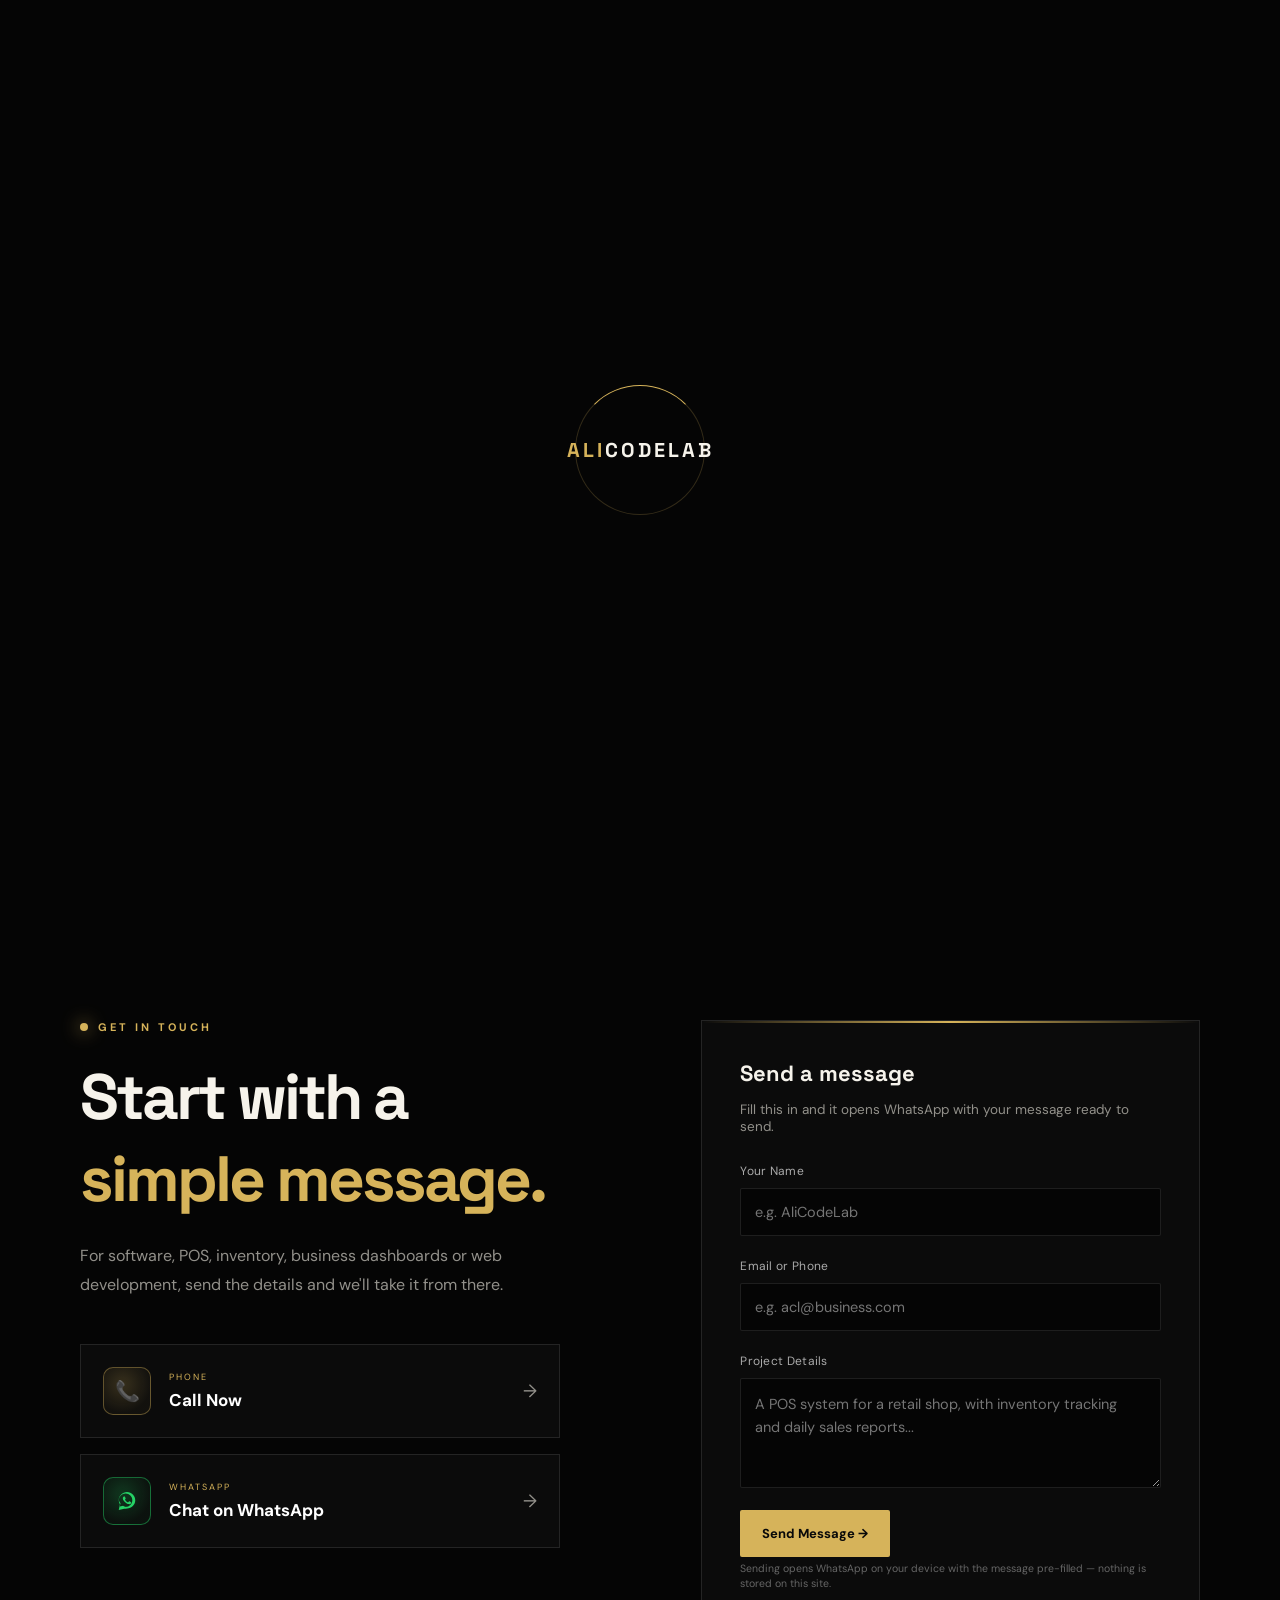
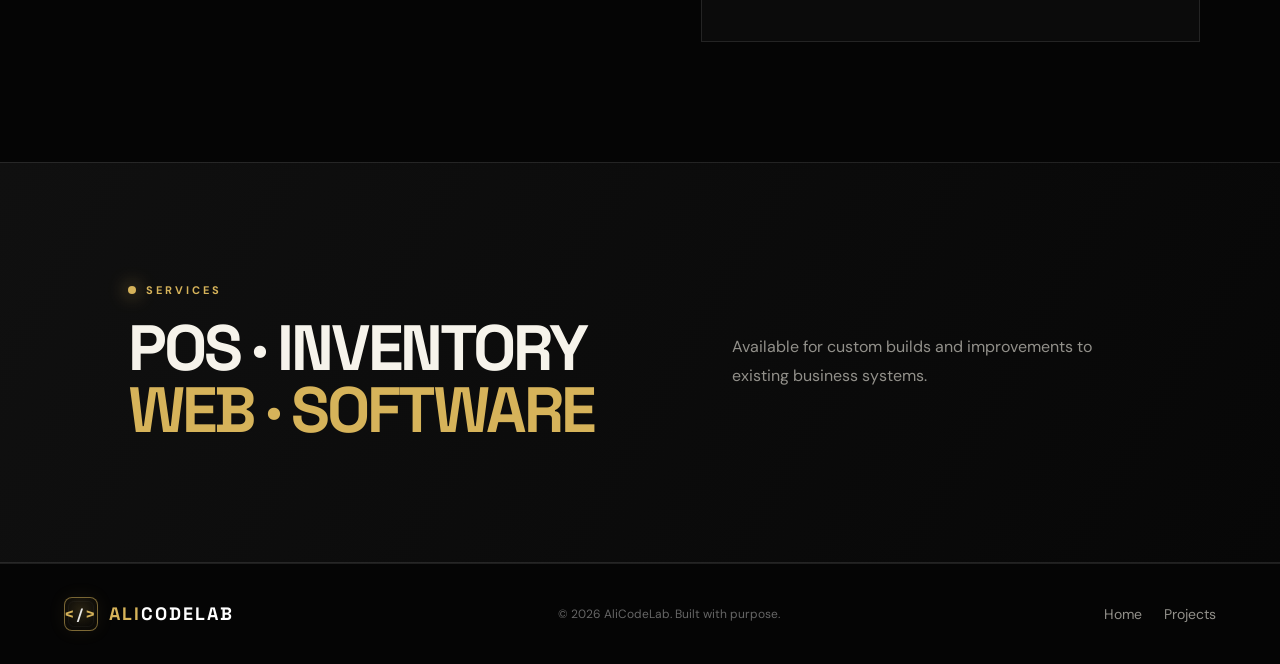
<file: contact.html>
<!DOCTYPE html>
<html lang="en">

<head>
  <meta charset="UTF-8">
  <meta name="viewport" content="width=device-width, initial-scale=1.0">
  <meta name="description" content="Contact AliCodeLab for software and web development projects.">
  <meta name="theme-color" content="#050505">
  <title>Contact | AliCodeLab</title>
  <link rel="icon" type="image/svg+xml"
    href="data:image/svg+xml,%3Csvg xmlns='http://www.w3.org/2000/svg' viewBox='0 0 64 64'%3E%3Cdefs%3E%3CradialGradient id='bg' cx='50%25' cy='35%25'%3E%3Cstop offset='0' stop-color='%23201b0f'/%3E%3Cstop offset='0.65' stop-color='%230d0d0d'/%3E%3Cstop offset='1' stop-color='%23030303'/%3E%3C/radialGradient%3E%3Cfilter id='glow'%3E%3CfeGaussianBlur stdDeviation='2.2' result='blur'/%3E%3CfeMerge%3E%3CfeMergeNode in='blur'/%3E%3CfeMergeNode in='SourceGraphic'/%3E%3C/feMerge%3E%3C/filter%3E%3C/defs%3E%3Crect x='3' y='3' width='58' height='58' rx='14' fill='url(%23bg)' stroke='%23d6b35a' stroke-width='2'/%3E%3Crect x='7' y='7' width='50' height='50' rx='11' fill='none' stroke='%23d6b35a' stroke-opacity='.18'/%3E%3Cpath d='M25 20 L14 32 L25 44' fill='none' stroke='%23d6b35a' stroke-width='4.5' stroke-linecap='round' stroke-linejoin='round' filter='url(%23glow)'/%3E%3Cpath d='M39 20 L50 32 L39 44' fill='none' stroke='%23d6b35a' stroke-width='4.5' stroke-linecap='round' stroke-linejoin='round' filter='url(%23glow)'/%3E%3Cpath d='M36 17 L28 47' fill='none' stroke='%23fff1c4' stroke-width='3.5' stroke-linecap='round'/%3E%3Ccircle cx='32' cy='10' r='1.5' fill='%23ffe6a0'/%3E%3C/svg%3E">

  <style>
    @import url('https://fonts.googleapis.com/css2?family=DM+Sans:wght@400;500;600;700&family=Space+Grotesk:wght@400;500;600;700&display=swap');

    :root {
      --bg: #050505;
      --panel: #0d0d0d;
      --panel2: #111;
      --gold: #d6b35a;
      --gold2: #ffe6a0;
      --text: #f6f3eb;
      --muted: #92908a;
      --line: rgba(255, 255, 255, .10);
      --max: 1240px
    }

    * {
      box-sizing: border-box
    }

    html {
      scroll-behavior: smooth
    }

    body {
      margin: 0;
      background: var(--bg);
      color: var(--text);
      font-family: "DM Sans", sans-serif;
      overflow-x: hidden
    }

    body:before {
      content: "";
      position: fixed;
      inset: 0;
      pointer-events: none;
      opacity: .04;
      background-image: radial-gradient(#fff 1px, transparent 1px);
      background-size: 5px 5px;
      z-index: 10
    }

    .cursor-glow {
      position: fixed;
      width: 420px;
      height: 420px;
      border-radius: 50%;
      background: radial-gradient(circle, rgba(214, 179, 90, .12), transparent 65%);
      pointer-events: none;
      transform: translate(-50%, -50%);
      z-index: 0
    }

    .site-header {
      height: 82px;
      padding: 0 5vw;
      display: flex;
      align-items: center;
      justify-content: space-between;
      border-bottom: 1px solid var(--line);
      position: sticky;
      top: 0;
      background: rgba(5, 5, 5, .82);
      backdrop-filter: blur(18px);
      z-index: 20
    }

    .logo {
      display: flex;
      align-items: center;
      gap: 11px;
      font: 700 18px "Space Grotesk", sans-serif;
      letter-spacing: 2px;
      color: #fff;
      text-decoration: none;
      white-space: nowrap
    }

    .logo-text b {
      color: var(--gold)
    }

    .dev-icon {
      width: 34px;
      height: 34px;
      display: flex;
      align-items: center;
      justify-content: center;
      gap: 1px;
      border: 1px solid rgba(214, 179, 90, .55);
      background: radial-gradient(circle at 50% 40%, rgba(214, 179, 90, .18), rgba(214, 179, 90, .03) 65%, transparent 100%);
      color: var(--gold);
      border-radius: 8px;
      font: 700 17px "Space Grotesk", sans-serif;
      position: relative;
      box-shadow: 0 0 18px rgba(214, 179, 90, .08), inset 0 0 15px rgba(214, 179, 90, .05);
      transition: .35s ease
    }

    .dev-icon:before {
      content: "";
      position: absolute;
      inset: 3px;
      border-radius: 6px;
      border: 1px solid rgba(255, 255, 255, .035);
      pointer-events: none
    }

    .dev-icon span:first-child {
      transform: translateX(1px)
    }

    .dev-icon span:last-child {
      transform: translateX(-1px)
    }

    .dev-icon i {
      font-style: normal;
      color: #fff;
      font-size: 15px;
      opacity: .9
    }

    .logo:hover .dev-icon {
      border-color: var(--gold);
      transform: translateY(-2px) rotate(-2deg);
      box-shadow: 0 0 25px rgba(214, 179, 90, .20), inset 0 0 18px rgba(214, 179, 90, .08)
    }

    .nav {
      display: flex;
      gap: 34px
    }

    .nav a,
    .footer-links a {
      color: var(--muted);
      text-decoration: none;
      font-size: 14px;
      transition: .3s
    }

    .nav a:hover,
    .nav a.active,
    .footer-links a:hover {
      color: #fff
    }

    .nav a.active:after {
      content: "";
      display: block;
      height: 1px;
      background: var(--gold);
      margin-top: 7px
    }

    .menu-toggle {
      display: none;
      background: none;
      border: 0;
      color: #fff;
      font-size: 25px;
      cursor: pointer
    }

    .section {
      width: min(var(--max), 90vw);
      margin: auto;
      padding: 120px 0;
      position: relative;
      z-index: 1
    }

    .eyebrow {
      font-size: 11px;
      letter-spacing: 3px;
      color: var(--gold);
      font-weight: 700
    }

    .eyebrow span {
      display: inline-block;
      width: 8px;
      height: 8px;
      background: var(--gold);
      border-radius: 50%;
      margin-right: 10px;
      box-shadow: 0 0 18px var(--gold)
    }

    h1,
    h2,
    h3 {
      font-family: "Space Grotesk", sans-serif;
      margin: 0
    }

    h1 {
      font-size: clamp(55px, 7vw, 105px);
      line-height: .94;
      letter-spacing: -5px;
      margin: 25px 0
    }

    h1 em,
    h2 span {
      color: var(--gold);
      font-style: normal
    }

    .hero-text,
    .page-hero p {
      max-width: 660px;
      color: var(--muted);
      font-size: 17px;
      line-height: 1.8
    }

    .btn {
      display: inline-flex;
      align-items: center;
      gap: 18px;
      padding: 15px 22px;
      border: 1px solid var(--line);
      border-radius: 2px;
      text-decoration: none;
      font-weight: 700;
      font-size: 13px;
      transition: .3s
    }

    .btn-gold {
      background: var(--gold);
      color: #090909;
      border-color: var(--gold)
    }

    .btn-gold:hover {
      background: var(--gold2);
      transform: translateY(-3px);
      box-shadow: 0 12px 35px rgba(214, 179, 90, .18)
    }

    .page-hero {
      padding-top: 150px;
      padding-bottom: 60px;
      min-height: calc(100vh - 82px);
      display: grid;
      grid-template-columns: 1.05fr .95fr;
      align-items: center;
      gap: 40px;
      overflow: visible
    }

    .page-hero h1 {
      max-width: 900px
    }

    /* Contact page uses the same hero-diagram placement as Services */
    .tools-visual {
      min-height: 480px;
      display: grid;
      place-items: center;
      width: 100%;
      max-width: 100%;
      overflow: visible
    }

    .tools-stage {
      width: min(460px, 88vw);
      height: min(460px, 88vw);
      min-height: 0;
      position: relative;
      display: flex;
      align-items: center;
      justify-content: center;
      perspective: 1200px;
      overflow: visible;
      border: 0;
      background: transparent
    }

    .tools-section {
      width: min(var(--max), 90vw);
      margin: 0 auto;
      position: relative;
      z-index: 1
    }

    .contact-grid {
      display: grid;
      grid-template-columns: 1.05fr .95fr;
      gap: 70px;
      max-width: 1120px;
      align-items: start
    }

    .contact-copy h2 {
      font-size: clamp(45px, 5vw, 68px);
      letter-spacing: -3px;
      margin: 22px 0
    }

    .contact-copy>p {
      color: var(--muted);
      line-height: 1.8;
      max-width: 500px
    }

    .contact-cards {
      margin-top: 44px;
      display: grid;
      gap: 16px;
      max-width: 480px
    }

    .contact-card {
      display: flex;
      align-items: center;
      gap: 18px;
      border: 1px solid var(--line);
      background: #0b0b0b;
      padding: 22px;
      text-decoration: none;
      color: #fff;
      transition: .3s;
      position: relative;
      overflow: hidden
    }

    .contact-card:before {
      content: "";
      position: absolute;
      inset: 0;
      background: linear-gradient(120deg, rgba(214, 179, 90, 0) 40%, rgba(214, 179, 90, .06) 50%, rgba(214, 179, 90, 0) 60%);
      transform: translateX(-100%);
      transition: transform .6s
    }

    .contact-card:hover:before {
      transform: translateX(100%)
    }

    .contact-card:hover {
      border-color: var(--gold);
      transform: translateY(-3px);
      box-shadow: 0 15px 40px rgba(0, 0, 0, .35)
    }

    .contact-card .c-icon {
      width: 48px;
      height: 48px;
      flex: 0 0 48px;
      border-radius: 10px;
      display: flex;
      align-items: center;
      justify-content: center;
      font-size: 20px;
      background: radial-gradient(circle at 40% 35%, rgba(214, 179, 90, .22), rgba(214, 179, 90, .04) 70%);
      border: 1px solid rgba(214, 179, 90, .4);
      color: var(--gold)
    }

    .contact-card .wa-icon {
      background: radial-gradient(circle at 40% 35%, rgba(37, 211, 102, .22), rgba(37, 211, 102, .04) 70%);
      border-color: rgba(37, 211, 102, .45);
      color: #25D366
    }

    .contact-card small {
      display: block;
      color: var(--gold);
      font-size: 9px;
      letter-spacing: 2px;
      margin-bottom: 6px
    }

    .contact-card strong {
      font-size: 17px;
      display: block
    }

    .contact-card .arrow {
      margin-left: auto;
      color: var(--muted);
      font-size: 18px;
      transition: .3s
    }

    .contact-card:hover .arrow {
      color: var(--gold);
      transform: translateX(4px)
    }

    .contact-form {
      background: #0b0b0b;
      border: 1px solid var(--line);
      padding: 38px;
      position: relative
    }

    .contact-form:before {
      content: "";
      position: absolute;
      top: 0;
      left: 0;
      right: 0;
      height: 2px;
      background: linear-gradient(90deg, transparent, var(--gold), transparent)
    }

    .contact-form h3 {
      font-size: 22px;
      margin-bottom: 6px
    }

    .contact-form .sub {
      color: var(--muted);
      font-size: 13.5px;
      margin-bottom: 28px
    }

    .contact-form label {
      display: block;
      color: #aaa;
      font-size: 12px;
      margin-bottom: 22px;
      letter-spacing: .3px
    }

    .contact-form input,
    .contact-form textarea {
      display: block;
      width: 100%;
      margin-top: 9px;
      background: #050505;
      border: 1px solid var(--line);
      color: #fff;
      padding: 14px;
      font: inherit;
      font-size: 14.5px;
      outline: 0;
      border-radius: 2px;
      transition: border-color .25s, box-shadow .25s
    }

    .contact-form input:focus,
    .contact-form textarea:focus {
      border-color: var(--gold);
      box-shadow: 0 0 0 3px rgba(214, 179, 90, .12)
    }

    .contact-form textarea {
      resize: vertical;
      min-height: 110px;
      line-height: 1.6
    }

    .form-note {
      font-size: 10.5px;
      color: #666;
      line-height: 1.5;
      margin-top: 4px
    }

    .send-row {
      display: flex;
      align-items: center;
      gap: 18px;
      margin-top: 6px;
      flex-wrap: wrap
    }

    .send-btn {
      border: none;
      cursor: pointer;
      font-family: inherit
    }

    .send-status {
      font-size: 12.5px;
      color: var(--muted);
      min-height: 1.3em
    }

    .send-status.ok {
      color: var(--gold)
    }

    .send-status.err {
      color: #e08a7a
    }

    /* ===== DEVELOPMENT TOOLS FLIP DIAGRAM ===== */
    .tools-heading {
      display: none
    }

    .tools-stage:focus {
      outline: none
    }

    .tools-stage {
      background: radial-gradient(circle at center, rgba(214, 179, 90, .075), transparent 38%);
    }

    .tools-stage:before,
    .tools-stage:after {
      content: "";
      position: absolute;
      left: 50%;
      top: 50%;
      border: 1px solid rgba(214, 179, 90, .09);
      border-radius: 50%;
      transform: translate(-50%, -50%);
      pointer-events: none
    }

    .tools-stage:before {
      width: 280px;
      height: 280px;
      animation: orbitRing 12s linear infinite
    }

    .tools-stage:after {
      width: 430px;
      height: 430px;
      border-style: dashed;
      opacity: .45;
      animation: orbitRingReverse 18s linear infinite
    }

    .tool-orbit-dot {
      position: absolute;
      width: 5px;
      height: 5px;
      border-radius: 50%;
      background: var(--gold);
      box-shadow: 0 0 14px var(--gold);
      z-index: 1
    }

    .dot-a {
      top: 20%;
      left: 30%;
      animation: dotFloat 4s ease-in-out infinite
    }

    .dot-b {
      top: 70%;
      right: 27%;
      animation: dotFloat 5s ease-in-out .8s infinite
    }

    .dot-c {
      bottom: 18%;
      left: 38%;
      animation: dotFloat 4.5s ease-in-out 1.2s infinite
    }

    .tool-card {
      width: 250px;
      height: 250px;
      position: relative;
      z-index: 5;
      transform-style: preserve-3d;
      transition: transform .7s cubic-bezier(.22, .61, .36, 1), opacity .45s ease;
    }

    .tool-card.flip-out {
      transform: rotateY(90deg) scale(.82);
      opacity: 0
    }

    .tool-card.flip-in {
      animation: toolFlipIn .8s cubic-bezier(.22, .61, .36, 1) both
    }

    .tool-face {
      position: absolute;
      inset: 0;
      display: flex;
      flex-direction: column;
      align-items: center;
      justify-content: center;
      text-align: center;
      border: 1px solid rgba(214, 179, 90, .45);
      background:
        radial-gradient(circle at 50% 35%, rgba(214, 179, 90, .16), rgba(214, 179, 90, .035) 48%, rgba(5, 5, 5, .96) 78%);
      box-shadow:
        0 0 45px rgba(214, 179, 90, .09),
        inset 0 0 40px rgba(214, 179, 90, .035);
      transform: translateZ(1px);
      overflow: hidden
    }

    .tool-face:before {
      content: "";
      position: absolute;
      inset: 9px;
      border: 1px solid rgba(255, 255, 255, .045);
      pointer-events: none
    }

    .tool-face:after {
      content: "";
      position: absolute;
      width: 180px;
      height: 180px;
      border-radius: 50%;
      border: 1px solid rgba(214, 179, 90, .07);
      box-shadow: 0 0 45px rgba(214, 179, 90, .04);
      pointer-events: none
    }

    .tool-mark {
      position: relative;
      z-index: 2;
      width: 100px;
      height: 100px;
      display: flex;
      align-items: center;
      justify-content: center;
      border: 1px solid rgba(214, 179, 90, .55);
      background: rgba(5, 5, 5, .68);
      color: var(--gold2);
      font: 700 30px "Space Grotesk", sans-serif;
      letter-spacing: -2px;
      box-shadow: 0 0 28px rgba(214, 179, 90, .10);
    }

    .tool-mark.small-mark {
      font-size: 23px;
      letter-spacing: -1px
    }

    .tool-mark.react-mark {
      border-radius: 50%;
      font-size: 25px
    }

    .tool-mark.git-mark {
      border-radius: 16px;
      transform: rotate(45deg);
    }

    .tool-mark.git-mark span {
      transform: rotate(-45deg);
    }

    .tool-name {
      position: relative;
      z-index: 2;
      margin-top: 23px;
      font: 700 20px "Space Grotesk", sans-serif;
      letter-spacing: 1px
    }

    .tool-type {
      position: relative;
      z-index: 2;
      margin-top: 7px;
      color: var(--gold);
      font-size: 9px;
      letter-spacing: 3px
    }

    .tool-counter {
      position: absolute;
      bottom: 22px;
      left: 50%;
      transform: translateX(-50%);
      color: #555;
      font-size: 9px;
      letter-spacing: 2px;
      z-index: 2;
      white-space: nowrap
    }

    .tools-progress {
      width: 250px;
      height: 1px;
      position: absolute;
      left: 50%;
      bottom: 25px;
      transform: translateX(-50%);
      background: rgba(255, 255, 255, .08);
      overflow: hidden;
      z-index: 6
    }

    .tools-progress span {
      display: block;
      width: 0;
      height: 100%;
      background: var(--gold);
      box-shadow: 0 0 12px var(--gold);
      animation: progressLine 3.1s linear infinite
    }

    @keyframes toolFlipIn {
      0% {
        opacity: 0;
        transform: rotateY(-90deg) scale(.82)
      }

      100% {
        opacity: 1;
        transform: rotateY(0) scale(1)
      }
    }

    @keyframes orbitRing {
      to {
        transform: translate(-50%, -50%) rotate(360deg)
      }
    }

    @keyframes orbitRingReverse {
      to {
        transform: translate(-50%, -50%) rotate(-360deg)
      }
    }

    @keyframes dotFloat {

      0%,
      100% {
        transform: translateY(0) scale(1);
        opacity: .45
      }

      50% {
        transform: translateY(-13px) scale(1.5);
        opacity: 1
      }
    }

    @keyframes progressLine {
      0% {
        width: 0
      }

      100% {
        width: 100%
      }
    }

    @media(prefers-reduced-motion:reduce) {

      .tools-stage:before,
      .tools-stage:after,
      .tool-orbit-dot,
      .tools-progress span {
        animation: none !important
      }

      .tool-card.flip-in {
        animation: none !important
      }
    }

    .dark-panel {
      width: 100%;
      padding-left: 10%;
      padding-right: 10%;
      background: linear-gradient(120deg, #101010, #070707);
      border-top: 1px solid var(--line);
      border-bottom: 1px solid var(--line);
      display: flex;
      justify-content: space-between;
      align-items: center;
      gap: 70px
    }

    .dark-panel h2 {
      font-size: clamp(40px, 5vw, 75px);
      line-height: .98;
      margin-top: 20px;
      letter-spacing: -3px
    }

    .dark-panel p {
      max-width: 420px;
      color: var(--muted);
      line-height: 1.8
    }

    footer {
      border-top: 1px solid var(--line);
      padding: 30px 5vw;
      display: flex;
      justify-content: space-between;
      align-items: center;
      gap: 20px;
      color: #666;
      font-size: 12px
    }

    .footer-links {
      display: flex;
      gap: 22px
    }

    .reveal {
      opacity: 0;
      transform: translateY(25px);
      transition: opacity .8s, transform .8s
    }

    .reveal.show {
      opacity: 1;
      transform: none
    }

    @media(prefers-reduced-motion:reduce) {
      .reveal {
        opacity: 1;
        transform: none;
        transition: none
      }
    }

    @media(max-width:900px) {
      .contact-grid {
        grid-template-columns: 1fr;
        gap: 40px
      }
    }

    @media(max-width:800px) {
      .site-header {
        height: 70px
      }

      .menu-toggle {
        display: block
      }

      .nav {
        display: none;
        position: absolute;
        top: 70px;
        left: 0;
        right: 0;
        background: #080808;
        border-bottom: 1px solid var(--line);
        padding: 20px 5vw;
        flex-direction: column;
        gap: 18px
      }

      .nav.open {
        display: flex
      }

      .nav a.active:after {
        display: none
      }

      .section {
        padding: 80px 0
      }

      .dark-panel {
        display: block;
        padding-left: 5vw;
        padding-right: 5vw
      }

      .dark-panel p {
        margin-top: 30px
      }

      footer {
        flex-direction: column;
        align-items: flex-start
      }

      .page-hero {
        grid-template-columns: 1fr;
        min-height: auto;
        padding-top: 60px;
        padding-bottom: 30px;
        gap: 20px
      }

      .tools-visual {
        min-height: 340px;
        order: -1
      }

      .tools-stage {
        width: 80vw;
        height: 80vw;
        max-width: 340px;
        max-height: 340px
      }

      .page-hero h1 {
        font-size: 58px;
        letter-spacing: -3px
      }

      .logo {
        gap: 9px;
        font-size: 16px
      }

      .dev-icon {
        width: 31px;
        height: 31px;
        font-size: 15px
      }

      .contact-form {
        padding: 26px
      }

      .tool-card {
        width: 210px;
        height: 210px
      }

      .tool-mark {
        width: 78px;
        height: 78px;
        font-size: 24px
      }

      .tool-mark.small-mark {
        font-size: 19px
      }

      .tool-mark.react-mark {
        font-size: 21px
      }

      .tool-name {
        margin-top: 17px;
        font-size: 17px
      }

      .tool-type {
        font-size: 8px;
        letter-spacing: 2.5px
      }

      .tools-progress {
        width: 210px;
        bottom: 18px
      }

      .tools-stage:before {
        width: 230px;
        height: 230px
      }

      .tools-stage:after {
        width: 310px;
        height: 310px
      }

      .dot-a {
        left: 18%
      }

      .dot-b {
        right: 17%
      }
    }

    @media(max-width:480px) {
      .page-hero {
        padding-top: 60px;
        padding-bottom: 30px
      }

      .page-hero h1 {
        font-size: 50px;
        letter-spacing: -2.5px
      }

      .tools-visual {
        min-height: 310px
      }

      .tools-stage {
        width: 84vw;
        height: 84vw;
        max-width: 340px;
        max-height: 340px
      }

      .tool-card {
        width: 185px;
        height: 185px
      }

      .tool-mark {
        width: 66px;
        height: 66px;
        font-size: 21px
      }

      .tool-name {
        margin-top: 14px;
        font-size: 15px
      }

      .tool-type {
        margin-top: 5px;
        font-size: 7px
      }

      .tools-progress {
        width: 185px
      }

      .tools-stage:before {
        width: 205px;
        height: 205px
      }

      .tools-stage:after {
        width: 270px;
        height: 270px
      }
    }

    body.locked {
      overflow: hidden;
      height: 100vh
    }

    #preloader {
      position: fixed;
      inset: 0;
      width: 100vw;
      height: 100vh;
      overflow: hidden;
      background: var(--bg);
      z-index: 999;
      display: flex;
      align-items: center;
      justify-content: center;
      transition: opacity .6s ease, visibility .6s ease
    }

    #preloader.loaded {
      opacity: 0;
      visibility: hidden;
      pointer-events: none
    }

    .pre-wrap {
      position: relative;
      display: flex;
      align-items: center;
      justify-content: center;
      width: 130px;
      height: 130px;
      overflow: visible
    }

    .pre-ring {
      position: absolute;
      inset: 0;
      border-radius: 50%;
      border: 1px solid rgba(214, 179, 90, .22);
      border-top-color: var(--gold);
      animation: preSpin 1.1s linear infinite
    }

    .pre-icon {
      width: 64px;
      height: 64px;
      display: flex;
      align-items: center;
      justify-content: center;
      gap: 1px;
      border: 1px solid rgba(214, 179, 90, .55);
      background: radial-gradient(circle at 50% 40%, rgba(214, 179, 90, .18), rgba(214, 179, 90, .03) 65%, transparent 100%);
      color: var(--gold);
      border-radius: 14px;
      font: 700 30px "Space Grotesk", sans-serif;
      position: absolute;
      box-shadow: 0 0 25px rgba(214, 179, 90, .12), inset 0 0 20px rgba(214, 179, 90, .06);
      animation: preFloat 1.6s ease-in-out infinite;
      z-index: 1;
      transition: opacity .4s ease, transform .4s ease
    }

    .pre-icon.fade-out {
      opacity: 0;
      transform: scale(.7)
    }

    .pre-icon:before {
      content: "";
      position: absolute;
      inset: 5px;
      border-radius: 10px;
      border: 1px solid rgba(255, 255, 255, .04);
      pointer-events: none
    }

    .pre-icon span:first-child {
      transform: translateX(2px)
    }

    .pre-icon span:last-child {
      transform: translateX(-2px)
    }

    .pre-icon i {
      font-style: normal;
      color: #fff;
      font-size: 27px;
      opacity: .9
    }

    .pre-label {
      position: absolute;
      left: 50%;
      top: 50%;
      transform: translate(-50%, -50%) scale(.8);
      font: 700 20px "Space Grotesk", sans-serif;
      letter-spacing: 3px;
      color: var(--text);
      white-space: nowrap;
      opacity: 0;
      transition: opacity .4s ease, transform .4s ease;
      z-index: 1000
    }

    .pre-label.show {
      opacity: 1;
      transform: translate(-50%, -50%) scale(1)
    }

    .pre-label b {
      color: var(--gold)
    }

    @keyframes preSpin {
      to {
        transform: rotate(360deg)
      }
    }

    @keyframes preFloat {

      0%,
      100% {
        transform: translateY(0)
      }

      50% {
        transform: translateY(-4px)
      }
    }

    @media(prefers-reduced-motion:reduce) {

      .pre-ring,
      .pre-icon {
        animation: none !important
      }
    }

    .custom-cursor {
      position: fixed;
      width: 40px;
      height: 40px;
      border: 1px solid #d6b35a;
      border-radius: 50%;
      pointer-events: none;
      z-index: 9999;
      transform: translate(-50%, -50%);
      box-shadow: 0 0 20px rgba(214, 179, 90, 0.3);
      opacity: 0;
      visibility: hidden
    }

    .cursor-dot {
      position: fixed;
      width: 6px;
      height: 6px;
      background: #d6b35a;
      border-radius: 50%;
      pointer-events: none;
      z-index: 10000;
      transform: translate(-50%, -50%);
      box-shadow: 0 0 12px #d6b35a;
      opacity: 0;
      visibility: hidden
    }

    body.cursor-active .custom-cursor,
    body.cursor-active .cursor-dot {
      opacity: 1;
      visibility: visible
    }

    @media (hover:none) {

      .custom-cursor,
      .cursor-dot {
        display: none
      }
    }
  </style>
</head>

<body class="locked">

  <div class="custom-cursor"></div>
  <div class="cursor-dot"></div>

  <div id="preloader">
    <div class="pre-wrap">
      <div class="pre-ring"></div>
      <div class="pre-icon" aria-hidden="true">
        <span>&lt;</span><i>/</i><span>&gt;</span>
      </div>
      <div class="pre-label" id="preLabel"><b>ALI</b>CODELAB</div>
    </div>
  </div>

  <div class="cursor-glow"></div>

  <header class="site-header">
    <a class="logo" href="index.html">
      <span class="dev-icon" aria-hidden="true"><span>&lt;</span><i>/</i><span>&gt;</span></span>
      <span class="logo-text"><b>ALI</b>CODELAB</span>
    </a>

    <button class="menu-toggle" aria-label="Open menu" aria-expanded="false">☰</button>

    <nav class="nav">
      <a href="index.html">Home</a>
      <a href="about.html">About</a>
      <a href="services.html">Services</a>
      <a href="projects.html">Projects</a>
      <a class="active" href="contact.html">Contact</a>
    </nav>
  </header>

  <main>

    <section class="page-hero section">
      <div class="hero-copy">
        <div class="eyebrow reveal"><span></span>05 / CONTACT</div>
        <h1 class="reveal">Let's build<br>something <em>great.</em></h1>
        <p class="reveal">Tell me what you want to build, improve or automate. I'll help turn the idea into a practical
          plan.</p>
      </div>

      <!-- Same diagram position/layout as the Services page -->
      <div class="tools-visual reveal">
        <div class="tools-stage" aria-label="Development technologies animation">
          <span class="tool-orbit-dot dot-a"></span>
          <span class="tool-orbit-dot dot-b"></span>
          <span class="tool-orbit-dot dot-c"></span>

          <div class="tool-card" id="toolCard">
            <div class="tool-face">
              <div class="tool-mark" id="toolMark">&lt;/&gt;</div>
              <div class="tool-name" id="toolName">HTML5</div>
              <div class="tool-type" id="toolType">STRUCTURE</div>
              <div class="tool-counter" id="toolCounter">01 / 09</div>
            </div>
          </div>

          <div class="tools-progress" aria-hidden="true">
            <span id="toolProgress"></span>
          </div>
        </div>
      </div>
    </section>

    <section class="section contact-grid">

      <div class="contact-copy reveal">
        <div class="eyebrow"><span></span>GET IN TOUCH</div>
        <h2>Start with a<br><span>simple message.</span></h2>
        <p>For software, POS, inventory, business dashboards or web development, send the details and we'll take it from
          there.</p>

        <div class="contact-cards">
          <a class="contact-card" href="tel:+923227424734">
            <span class="c-icon">📞</span>
            <span><small>PHONE</small><strong>Call Now</strong></span>
            <span class="arrow">→</span>
          </a>

          <a class="contact-card" href="https://wa.me/923227424734" target="_blank" rel="noopener">
            <span class="c-icon wa-icon">
              <svg viewBox="0 0 32 32" width="22" height="22" fill="currentColor" xmlns="http://www.w3.org/2000/svg">
                <path
                  d="M16.004 3C9.376 3 4 8.373 4 15c0 2.24.616 4.335 1.687 6.13L4 29l8.05-1.657A11.94 11.94 0 0 0 16.004 27C22.63 27 28 21.627 28 15S22.63 3 16.004 3zm0 21.75c-1.94 0-3.75-.55-5.29-1.503l-.38-.226-4.775.983.99-4.66-.248-.393A9.72 9.72 0 0 1 4.25 15c0-5.376 4.377-9.75 9.754-9.75 5.377 0 9.746 4.374 9.746 9.75s-4.369 9.75-9.746 9.75zm5.4-7.312c-.296-.148-1.75-.864-2.022-.963-.271-.099-.469-.148-.667.148-.198.297-.767.963-.94 1.16-.173.199-.346.223-.642.075-.297-.148-1.253-.462-2.386-1.472-.882-.786-1.478-1.756-1.65-2.053-.173-.297-.019-.457.13-.605.133-.132.297-.346.445-.52.148-.173.198-.297.297-.495.099-.198.05-.372-.025-.52-.075-.148-.667-1.607-.914-2.202-.24-.578-.485-.5-.667-.51l-.568-.01c-.198 0-.52.075-.792.372-.272.297-1.04 1.017-1.04 2.479 0 1.462 1.065 2.876 1.213 3.074.148.198 2.096 3.2 5.078 4.487.71.306 1.263.489 1.694.626.712.227 1.36.195 1.872.118.571-.085 1.75-.716 1.997-1.408.247-.692.247-1.284.173-1.408-.074-.124-.271-.198-.568-.346z" />
              </svg>
            </span>
            <span><small>WHATSAPP</small><strong>Chat on WhatsApp</strong></span>
            <span class="arrow">→</span>
          </a>
        </div>
      </div>

      <div class="contact-form reveal">
        <h3>Send a message</h3>
        <p class="sub">Fill this in and it opens WhatsApp with your message ready to send.</p>

        <label>Your Name
          <input id="f-name" type="text" placeholder="e.g. AliCodeLab">
        </label>

        <label>Email or Phone
          <input id="f-contact" type="text" placeholder="e.g. acl@business.com">
        </label>

        <label>Project Details
          <textarea id="f-msg"
            placeholder="A POS system for a retail shop, with inventory tracking and daily sales reports..."></textarea>
        </label>

        <div class="send-row">
          <a href="#" class="btn btn-gold send-btn" id="sendBtn">Send Message →</a>
          <span class="send-status" id="sendStatus"></span>
        </div>

        <p class="form-note">Sending opens WhatsApp on your device with the message pre-filled — nothing is stored on
          this site.</p>
      </div>

    </section>

    <section class="section dark-panel contact-panel reveal">
      <div>
        <div class="eyebrow"><span></span>SERVICES</div>
        <h2>POS · INVENTORY<br><span>WEB · SOFTWARE</span></h2>
      </div>
      <p>Available for custom builds and improvements to existing business systems.</p>
    </section>

  </main>

  <footer>
    <a class="logo" href="index.html">
      <span class="dev-icon" aria-hidden="true"><span>&lt;</span><i>/</i><span>&gt;</span></span>
      <span class="logo-text"><b>ALI</b>CODELAB</span>
    </a>

    <p>© 2026 AliCodeLab. Built with purpose.</p>

    <div class="footer-links">
      <a href="index.html">Home</a>
      <a href="projects.html">Projects</a>
    </div>
  </footer>

  <script>
    const menu = document.querySelector('.menu-toggle');
    const nav = document.querySelector('.nav');

    if (menu) {
      menu.addEventListener('click', () => {
        nav.classList.toggle('open');
        menu.setAttribute('aria-expanded', nav.classList.contains('open') ? 'true' : 'false');
      });
    }

    document.querySelectorAll('.nav a').forEach(link => {
      link.addEventListener('click', () => {
        if (nav.classList.contains('open')) {
          nav.classList.remove('open');
          menu.setAttribute('aria-expanded', 'false');
        }
      });
    });

    const glow = document.querySelector('.cursor-glow');
    const customCursor = document.querySelector('.custom-cursor');
    const cursorDot = document.querySelector('.cursor-dot');
    let cursorStarted = false;

    window.addEventListener('pointermove', e => {
      if (glow) {
        glow.style.left = e.clientX + 'px';
        glow.style.top = e.clientY + 'px';
      }

      if (customCursor) {
        customCursor.style.left = e.clientX + 'px';
        customCursor.style.top = e.clientY + 'px';
      }

      if (cursorDot) {
        cursorDot.style.left = e.clientX + 'px';
        cursorDot.style.top = e.clientY + 'px';
      }

      if (!cursorStarted) {
        cursorStarted = true;
        document.body.classList.add('cursor-active');
      }
    });

    const obs = new IntersectionObserver(entries => {
      entries.forEach(e => {
        if (e.isIntersecting) e.target.classList.add('show');
      });
    }, { threshold: .12 });

    document.querySelectorAll('.reveal').forEach(el => obs.observe(el));

    document.querySelectorAll('a[href]').forEach(a => {
      if (a.hostname === location.hostname && a.pathname === location.pathname && a.hash) {
        a.addEventListener('click', e => {
          const t = document.querySelector(a.hash);
          if (t) {
            e.preventDefault();
            t.scrollIntoView({ behavior: 'smooth' });
          }
        });
      }
    });

    /* WhatsApp form */
    const sendBtn = document.getElementById('sendBtn');
    const sendStatus = document.getElementById('sendStatus');

    sendBtn.addEventListener('click', e => {
      e.preventDefault();

      const name = document.getElementById('f-name').value.trim();
      const contact = document.getElementById('f-contact').value.trim();
      const msg = document.getElementById('f-msg').value.trim();

      if (!name || !msg) {
        sendStatus.textContent = 'Please add your name and project details.';
        sendStatus.className = 'send-status err';
        return;
      }

      sendStatus.textContent = 'Opening WhatsApp...';
      sendStatus.className = 'send-status ok';

      const text = `Hi, I'm ${name}.${contact ? ` Reply to: ${contact}.` : ''}\n\n${msg}`;

      window.open(
        `https://wa.me/923227424734?text=${encodeURIComponent(text)}`,
        '_blank',
        'noopener'
      );
    });

    /* Preloader */
    window.addEventListener('load', () => {
      const pre = document.getElementById('preloader');
      const icon = document.querySelector('.pre-icon');
      const label = document.getElementById('preLabel');
      const body = document.body;

      setTimeout(() => {
        icon.classList.add('fade-out');
        label.classList.add('show');

        setTimeout(() => {
          pre.classList.add('loaded');
          body.classList.remove('locked');

          pre.addEventListener('transitionend', () => {
            pre.remove();
          }, { once: true });
        }, 700);
      }, 900);
    });

    /* Development tools flip animation */
    const tools = [
      { name: 'HTML5', type: 'STRUCTURE', mark: '&lt;/&gt;', cls: '' },
      { name: 'CSS3', type: 'INTERFACE', mark: '#{}', cls: '' },
      { name: 'JavaScript', type: 'INTERACTION', mark: 'JS', cls: 'small-mark' },
      { name: 'PHP', type: 'BACKEND', mark: 'PHP', cls: 'small-mark' },
      { name: 'MySQL', type: 'DATABASE', mark: 'SQL', cls: 'small-mark' },
      { name: 'Git', type: 'VERSION CONTROL', mark: '<span>G</span>', cls: 'git-mark' },
      { name: 'GitHub', type: 'COLLABORATION', mark: 'GH', cls: 'small-mark' },
      { name: 'React', type: 'COMPONENTS', mark: '⚛', cls: 'react-mark' },
      { name: 'Node.js', type: 'RUNTIME', mark: 'NODE', cls: 'small-mark' }
    ];

    const toolCard = document.getElementById('toolCard');
    const toolMark = document.getElementById('toolMark');
    const toolName = document.getElementById('toolName');
    const toolType = document.getElementById('toolType');
    const toolCounter = document.getElementById('toolCounter');
    const toolProgress = document.getElementById('toolProgress');

    let toolIndex = 0;
    const toolDuration = 3100;

    function setTool(index) {
      const tool = tools[index];

      toolMark.className = 'tool-mark ' + (tool.cls || '');
      toolMark.innerHTML = tool.mark;
      toolName.textContent = tool.name;
      toolType.textContent = tool.type;
      toolCounter.textContent =
        String(index + 1).padStart(2, '0') + ' / ' + String(tools.length).padStart(2, '0');

      toolProgress.style.animation = 'none';
      void toolProgress.offsetWidth;
      toolProgress.style.animation = 'progressLine ' + toolDuration + 'ms linear infinite';
    }

    function nextTool() {
      toolCard.classList.add('flip-out');

      setTimeout(() => {
        toolIndex = (toolIndex + 1) % tools.length;
        setTool(toolIndex);

        toolCard.classList.remove('flip-out');
        toolCard.classList.remove('flip-in');

        void toolCard.offsetWidth;
        toolCard.classList.add('flip-in');
      }, 480);
    }

    setTool(0);
    setInterval(nextTool, toolDuration);
  </script>
</body>

</html>
</file>
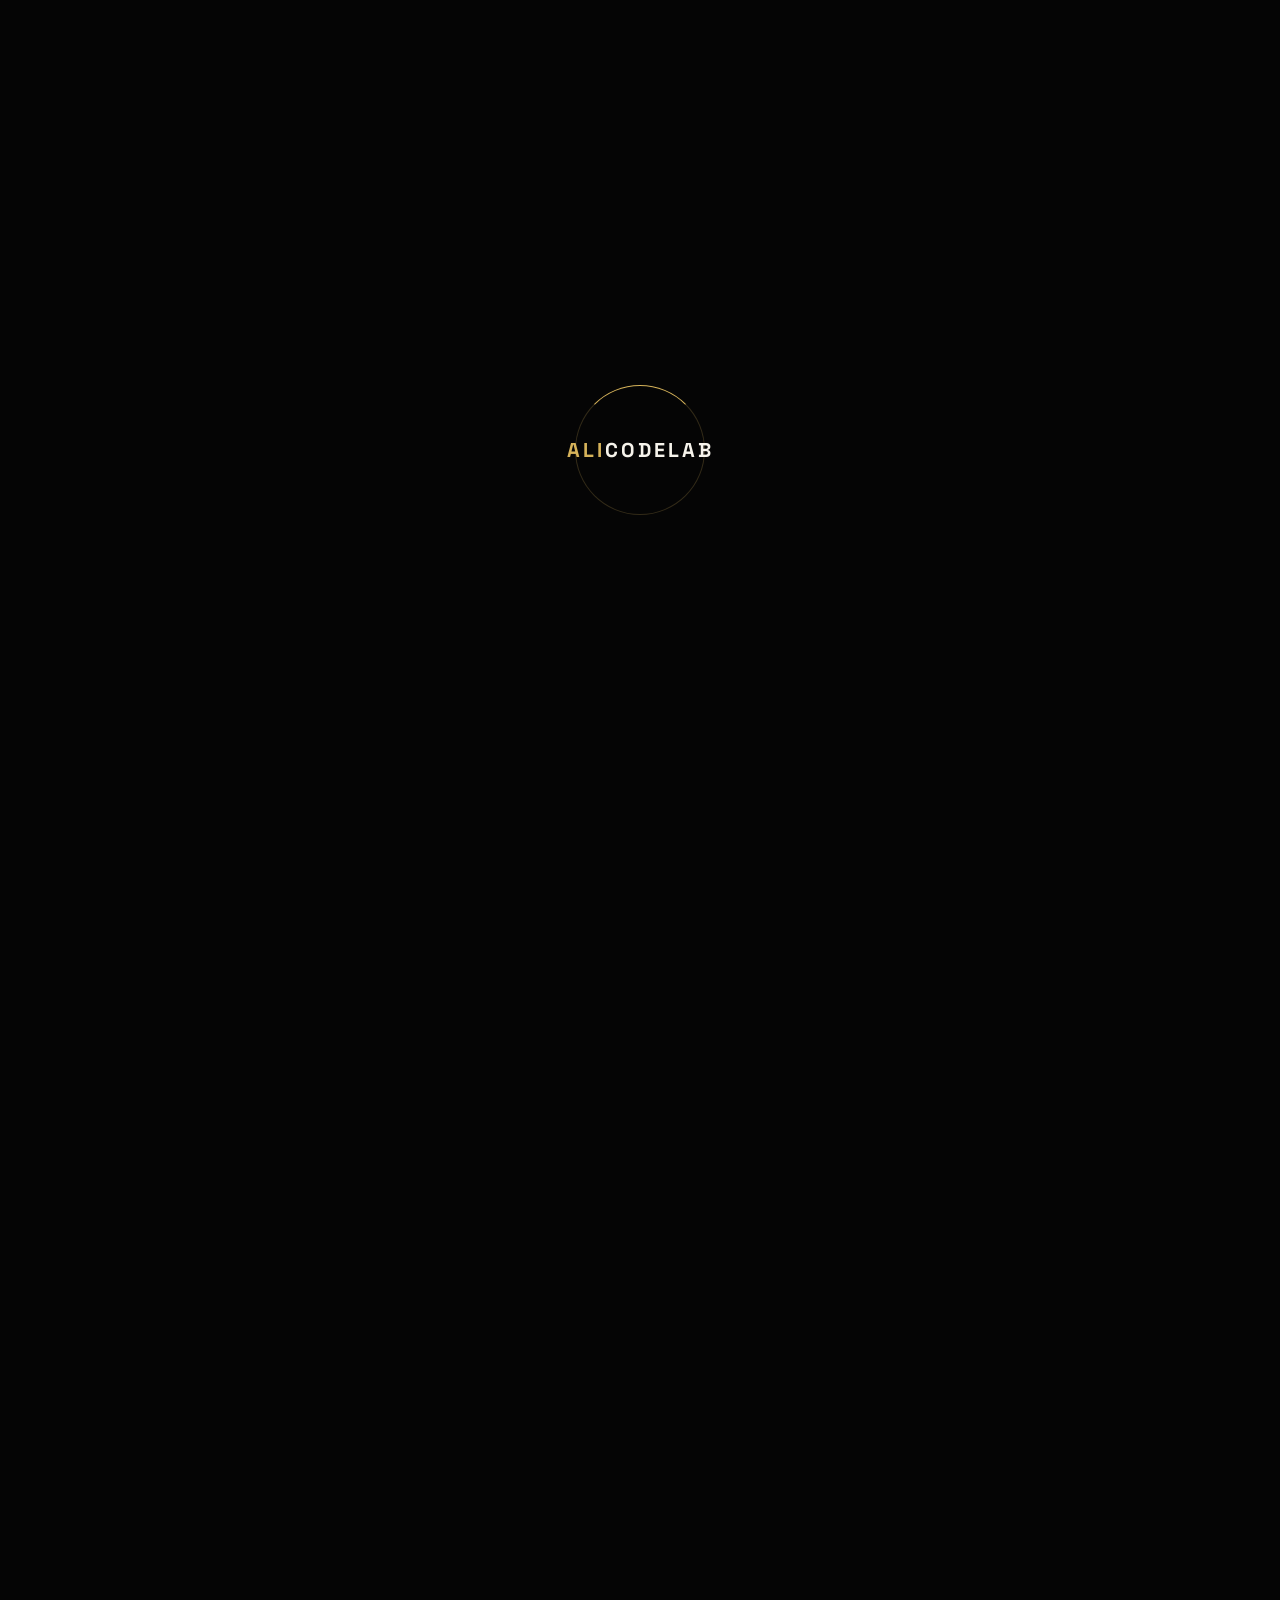
<file: projects.html>
<!DOCTYPE html>
<html lang="en">

<head>
  <meta charset="UTF-8">
  <meta name="viewport" content="width=device-width, initial-scale=1.0">
  <meta name="description" content="Selected software and web projects by AliCodeLab.">
  <meta name="theme-color" content="#050505">
  <title>Projects | AliCodeLab</title>
  <!-- AliCodeLab favicon: inline SVG -->
  <link rel="icon" type="image/svg+xml"
    href="data:image/svg+xml,%3Csvg xmlns='http://www.w3.org/2000/svg' viewBox='0 0 64 64'%3E%3Cdefs%3E%3CradialGradient id='bg' cx='50%25' cy='35%25'%3E%3Cstop offset='0' stop-color='%23201b0f'/%3E%3Cstop offset='0.65' stop-color='%230d0d0d'/%3E%3Cstop offset='1' stop-color='%23030303'/%3E%3C/radialGradient%3E%3Cfilter id='glow'%3E%3CfeGaussianBlur stdDeviation='2.2' result='blur'/%3E%3CfeMerge%3E%3CfeMergeNode in='blur'/%3E%3CfeMergeNode in='SourceGraphic'/%3E%3C/feMerge%3E%3C/filter%3E%3C/defs%3E%3Crect x='3' y='3' width='58' height='58' rx='14' fill='url(%23bg)' stroke='%23d6b35a' stroke-width='2'/%3E%3Crect x='7' y='7' width='50' height='50' rx='11' fill='none' stroke='%23d6b35a' stroke-opacity='.18'/%3E%3Cpath d='M25 20 L14 32 L25 44' fill='none' stroke='%23d6b35a' stroke-width='4.5' stroke-linecap='round' stroke-linejoin='round' filter='url(%23glow)'/%3E%3Cpath d='M39 20 L50 32 L39 44' fill='none' stroke='%23d6b35a' stroke-width='4.5' stroke-linecap='round' stroke-linejoin='round' filter='url(%23glow)'/%3E%3Cpath d='M36 17 L28 47' fill='none' stroke='%23fff1c4' stroke-width='3.5' stroke-linecap='round'/%3E%3Ccircle cx='32' cy='10' r='1.5' fill='%23ffe6a0'/%3E%3C/svg%3E">
  <style>
    @import url('https://fonts.googleapis.com/css2?family=DM+Sans:wght@400;500;600;700&family=Space+Grotesk:wght@400;500;600;700&display=swap');

    :root {
      --bg: #050505;
      --panel: #0d0d0d;
      --panel2: #111;
      --gold: #d6b35a;
      --gold2: #ffe6a0;
      --text: #f6f3eb;
      --muted: #92908a;
      --line: rgba(255, 255, 255, .10);
      --max: 1240px;
      --green: #7fbf7f;
      --red: #d97a6c
    }

    * {
      box-sizing: border-box
    }

    html {
      scroll-behavior: smooth;
      max-width: 100%;
      overflow-x: hidden
    }

    body {
      margin: 0;
      background: var(--bg);
      color: var(--text);
      font-family: "DM Sans", sans-serif;
      overflow-x: hidden;
      max-width: 100vw;
      position: relative
    }

    body:before {
      content: "";
      position: fixed;
      inset: 0;
      pointer-events: none;
      opacity: .04;
      background-image: radial-gradient(#fff 1px, transparent 1px);
      background-size: 5px 5px;
      z-index: 10
    }

    .cursor-glow {
      position: fixed;
      width: 380px;
      height: 380px;
      border-radius: 50%;
      background: radial-gradient(circle, rgba(214, 179, 90, .10), transparent 65%);
      pointer-events: none;
      transform: translate(-50%, -50%);
      z-index: 0
    }

    .site-header {
      height: 82px;
      padding: 0 5vw;
      display: flex;
      align-items: center;
      justify-content: space-between;
      border-bottom: 1px solid var(--line);
      position: sticky;
      top: 0;
      background: rgba(5, 5, 5, .82);
      backdrop-filter: blur(18px);
      z-index: 20
    }

    .logo {
      display: flex;
      align-items: center;
      gap: 11px;
      font: 700 18px "Space Grotesk", sans-serif;
      letter-spacing: 2px;
      color: #fff;
      text-decoration: none;
      white-space: nowrap
    }

    .logo-text b {
      color: var(--gold)
    }

    .dev-icon {
      width: 34px;
      height: 34px;
      display: flex;
      align-items: center;
      justify-content: center;
      gap: 1px;
      border: 1px solid rgba(214, 179, 90, .55);
      background: radial-gradient(circle at 50% 40%, rgba(214, 179, 90, .18), rgba(214, 179, 90, .03) 65%, transparent 100%);
      color: var(--gold);
      border-radius: 8px;
      font: 700 17px "Space Grotesk", sans-serif;
      position: relative;
      box-shadow: 0 0 18px rgba(214, 179, 90, .08), inset 0 0 15px rgba(214, 179, 90, .05);
      transition: .35s ease
    }

    .dev-icon:before {
      content: "";
      position: absolute;
      inset: 3px;
      border-radius: 6px;
      border: 1px solid rgba(255, 255, 255, .035);
      pointer-events: none
    }

    .dev-icon span:first-child {
      transform: translateX(1px)
    }

    .dev-icon span:last-child {
      transform: translateX(-1px)
    }

    .dev-icon i {
      font-style: normal;
      color: #fff;
      font-size: 15px;
      opacity: .9
    }

    .logo:hover .dev-icon {
      border-color: var(--gold);
      transform: translateY(-2px) rotate(-2deg);
      box-shadow: 0 0 25px rgba(214, 179, 90, .20), inset 0 0 18px rgba(214, 179, 90, .08)
    }

    .nav {
      display: flex;
      gap: 34px
    }

    .nav a,
    .footer-links a {
      color: var(--muted);
      text-decoration: none;
      font-size: 14px;
      transition: .3s
    }

    .nav a:hover,
    .nav a.active,
    .footer-links a:hover {
      color: #fff
    }

    .nav a.active:after {
      content: "";
      display: block;
      height: 1px;
      background: var(--gold);
      margin-top: 7px
    }

    .menu-toggle {
      display: none;
      background: none;
      border: 0;
      color: #fff;
      font-size: 25px;
      cursor: pointer
    }

    .section {
      width: min(var(--max), 90vw);
      margin: auto;
      padding: 110px 0;
      position: relative;
      z-index: 1;
      overflow: visible
    }

    h1,
    h2,
    h3 {
      font-family: "Space Grotesk", sans-serif;
      margin: 0
    }

    .eyebrow {
      font-size: 11px;
      letter-spacing: 3px;
      color: var(--gold);
      font-weight: 700
    }

    .eyebrow span {
      display: inline-block;
      width: 8px;
      height: 8px;
      background: var(--gold);
      border-radius: 50%;
      margin-right: 10px;
      box-shadow: 0 0 18px var(--gold)
    }

    h1 {
      font-size: clamp(50px, 6.5vw, 92px);
      line-height: .96;
      letter-spacing: -3px;
      margin: 22px 0
    }

    .page-hero {
      padding-top: 150px;
      padding-bottom: 60px;
      display: grid;
      grid-template-columns: 1.2fr .8fr;
      align-items: center;
      gap: 40px
    }

    .page-hero p {
      max-width: 640px;
      color: var(--muted);
      font-size: 17px;
      line-height: 1.8;
      margin: 0
    }

    .hero-copy {
      order: 0
    }

    .pipeline-visual {
      order: 1
    }

    @media(max-width:800px) {
      .pipeline-visual {
        order: -1;
        margin-bottom: 40px
      }
    }

    .page-hero .kicker {
      color: var(--gold);
      font-size: 14px;
      font-weight: 600
    }

    .btn {
      display: inline-flex;
      align-items: center;
      gap: 16px;
      padding: 15px 22px;
      border: 1px solid var(--line);
      border-radius: 2px;
      text-decoration: none;
      font-weight: 700;
      font-size: 13px;
      transition: .3s
    }

    .btn-gold {
      background: var(--gold);
      color: #090909;
      border-color: var(--gold)
    }

    .btn-gold:hover {
      background: var(--gold2);
      transform: translateY(-3px);
      box-shadow: 0 12px 35px rgba(214, 179, 90, .18)
    }

    .text-link {
      color: #fff;
      text-decoration: none;
      border-bottom: 1px solid var(--gold);
      padding-bottom: 5px;
      display: inline-block;
      margin-top: 16px;
      font-size: 14px
    }

    .section-head {
      max-width: 600px;
      margin-bottom: 44px
    }

    .section-head h2 {
      font-size: clamp(26px, 3.2vw, 38px);
      letter-spacing: -1px;
      line-height: 1.2
    }

    .section-head p {
      color: var(--muted);
      font-size: 15px;
      line-height: 1.7;
      margin-top: 12px
    }

    /* --- Projects pipeline diagram --- */
    .pipeline-visual {
      width: 100%;
      max-width: 100%;
      overflow: visible;
      margin: 0;
      padding: 0;
      position: relative
    }

    .pipeline-track {
      position: relative;
      display: flex;
      flex-direction: column;
      align-items: flex-start;
      gap: 30px;
      max-width: 340px;
      margin: 0 auto;
      padding: 0
    }

    .pipeline-track:before {
      content: "";
      position: absolute;
      top: 0;
      bottom: 0;
      left: 26px;
      width: 1px;
      background: linear-gradient(180deg, transparent, rgba(214, 179, 90, .45) 10%, rgba(214, 179, 90, .45) 90%, transparent);
      z-index: 0
    }

    .pipeline-track:after {
      content: "";
      position: absolute;
      top: 0;
      bottom: 94%;
      left: 25px;
      width: 2px;
      background: var(--gold2);
      filter: drop-shadow(0 0 6px rgba(214, 179, 90, .7));
      animation: pipeFlowV 4.5s ease-in-out infinite;
      z-index: 0
    }

    @keyframes pipeFlowV {
      0% {
        bottom: 94%
      }

      45%,
      55% {
        bottom: 6%
      }

      100% {
        bottom: 6%
      }
    }

    .pipe-step {
      position: relative;
      z-index: 1;
      display: flex;
      flex-direction: row;
      align-items: center;
      text-align: left;
      gap: 18px;
      width: 100%
    }

    .pipe-dot {
      width: 52px;
      height: 52px;
      flex-shrink: 0;
      border-radius: 50%;
      background: radial-gradient(circle at 35% 30%, #1c1a12, #0c0c0c 70%);
      border: 1.5px solid var(--gold);
      display: flex;
      align-items: center;
      justify-content: center;
      font: 700 14px "Space Grotesk";
      color: var(--gold2);
      box-shadow: 0 0 0 4px var(--bg), 0 0 16px rgba(214, 179, 90, .25);
      transition: .3s
    }

    .pipe-step:hover .pipe-dot {
      box-shadow: 0 0 0 4px var(--bg), 0 0 22px rgba(214, 179, 90, .5)
    }

    .pipe-step b {
      display: block;
      font: 700 16px "Space Grotesk";
      color: #f2efe6;
      letter-spacing: .2px
    }

    .pipe-step span {
      display: block;
      font-size: 13px;
      color: var(--muted);
      margin-top: 3px;
      line-height: 1.4
    }

    .project-grid {
      display: grid;
      grid-template-columns: 1fr 1fr;
      gap: 20px
    }

    .project-card {
      border: 1px solid var(--line);
      background: #0a0a0a;
      overflow: hidden;
      transition: .35s;
      display: flex;
      flex-direction: column;
      min-width: 0
    }

    .project-card:hover {
      border-color: rgba(214, 179, 90, .35)
    }

    .project-card.featured {
      grid-column: 1/-1;
      display: grid;
      grid-template-columns: 1.15fr 1fr
    }

    .mock-screen {
      height: 320px;
      background: #0e0e0e;
      border-bottom: 1px solid var(--line);
      position: relative;
      overflow: hidden
    }

    .featured .mock-screen {
      height: 420px;
      border-bottom: 0;
      border-right: 1px solid var(--line)
    }

    .project-info {
      padding: 26px 28px 30px;
      display: flex;
      flex-direction: column;
      flex: 1;
      min-width: 0
    }

    .project-info .kicker {
      font-size: 12px;
      color: var(--gold);
      font-weight: 600
    }

    .project-info h3 {
      font-size: 23px;
      margin: 10px 0 10px;
      letter-spacing: -.3px
    }

    .project-info p {
      color: var(--muted);
      line-height: 1.7;
      font-size: 14.5px;
      flex: 1;
      margin: 0
    }

    .tag-row {
      display: flex;
      flex-wrap: wrap;
      gap: 8px;
      margin-top: 16px
    }

    .tag-row em {
      font-style: normal;
      font-size: 11px;
      color: #c9c6bc;
      border: 1px solid var(--line);
      padding: 5px 10px;
      border-radius: 3px;
      background: #0f0f0f
    }

    /* --- Mockup 1: POS dashboard --- */
    .m-pos {
      display: grid;
      grid-template-columns: 120px 1fr;
      height: 100%;
      font-size: 11px;
      min-width: 0
    }

    .m-pos .side {
      background: #0a0a0a;
      border-right: 1px solid var(--line);
      padding: 16px 12px;
      display: flex;
      flex-direction: column;
      gap: 14px;
      min-width: 0
    }

    .m-pos .side b {
      color: var(--gold);
      font-size: 12px;
      letter-spacing: .3px
    }

    .m-pos .side span {
      color: #777;
      padding: 6px 8px;
      border-radius: 4px
    }

    .m-pos .side span.on {
      background: #1a1710;
      color: var(--gold2)
    }

    .m-pos .main {
      padding: 16px 18px;
      display: flex;
      flex-direction: column;
      gap: 12px;
      min-width: 0
    }

    .m-pos .head {
      display: flex;
      justify-content: space-between;
      align-items: center;
      gap: 8px;
      min-width: 0
    }

    .m-pos .head b {
      font-size: 13px;
      color: #eee;
      white-space: nowrap
    }

    .m-pos .head span {
      color: #666;
      white-space: nowrap;
      overflow: hidden;
      text-overflow: ellipsis
    }

    .kpi-row {
      display: flex;
      gap: 10px;
      min-width: 0
    }

    .kpi {
      flex: 1;
      border: 1px solid var(--line);
      border-radius: 6px;
      padding: 10px;
      background: #111;
      min-width: 0
    }

    .kpi small {
      color: #888;
      display: block;
      font-size: 10px;
      white-space: nowrap;
      overflow: hidden;
      text-overflow: ellipsis
    }

    .kpi b {
      font-size: 15px;
      color: var(--gold2);
      display: block;
      margin-top: 4px;
      white-space: nowrap;
      overflow: hidden;
      text-overflow: ellipsis
    }

    .order-list {
      border: 1px solid var(--line);
      border-radius: 6px;
      overflow: hidden;
      flex: 1
    }

    .order-row {
      display: flex;
      justify-content: space-between;
      align-items: center;
      gap: 8px;
      padding: 8px 12px;
      border-bottom: 1px solid var(--line);
      color: #ccc
    }

    .order-row:last-child {
      border-bottom: 0
    }

    .order-row>span:first-child {
      overflow: hidden;
      text-overflow: ellipsis;
      white-space: nowrap;
      min-width: 0
    }

    .order-row span.tag {
      font-size: 9px;
      padding: 2px 6px;
      border-radius: 10px;
      white-space: nowrap;
      flex-shrink: 0
    }

    .tag.ready {
      background: #1c2b1c;
      color: var(--green)
    }

    .tag.wait {
      background: #2b241c;
      color: var(--gold2)
    }

    /* --- Mockup 2: checkout / cart --- */
    .m-cart {
      display: grid;
      grid-template-columns: 1fr 1fr;
      height: 100%;
      font-size: 11px;
      min-width: 0
    }

    .m-cart .menu {
      padding: 16px;
      display: flex;
      flex-direction: column;
      gap: 8px;
      min-width: 0
    }

    .m-cart .menu b {
      color: var(--gold);
      font-size: 11px;
      margin-bottom: 4px
    }

    .menu-item {
      display: flex;
      justify-content: space-between;
      gap: 6px;
      padding: 8px 10px;
      border: 1px solid var(--line);
      border-radius: 6px;
      color: #ddd;
      background: #111;
      min-width: 0
    }

    .menu-item span:first-child {
      overflow: hidden;
      text-overflow: ellipsis;
      white-space: nowrap;
      min-width: 0
    }

    .menu-item span.p {
      color: #888;
      flex-shrink: 0
    }

    .m-cart .cart {
      background: #0a0a0a;
      border-left: 1px solid var(--line);
      padding: 16px;
      display: flex;
      flex-direction: column;
      gap: 8px;
      min-width: 0
    }

    .m-cart .cart b {
      color: var(--gold);
      font-size: 11px
    }

    .cart-line {
      display: flex;
      justify-content: space-between;
      color: #ccc;
      padding: 4px 0;
      gap: 6px
    }

    .cart-line span:first-child {
      overflow: hidden;
      text-overflow: ellipsis;
      white-space: nowrap;
      min-width: 0
    }

    .cart-total {
      margin-top: auto;
      padding-top: 10px;
      border-top: 1px solid var(--line);
      display: flex;
      justify-content: space-between;
      align-items: center
    }

    .cart-total b {
      color: var(--gold2);
      font-size: 16px
    }

    .pay-btn {
      background: var(--gold);
      color: #090909;
      text-align: center;
      padding: 10px;
      border-radius: 6px;
      font-weight: 800;
      font-size: 11.5px;
      margin-top: 6px;
      letter-spacing: .2px
    }

    /* --- Mockup 3: inventory table --- */
    .m-inv {
      padding: 18px;
      font-size: 11px
    }

    .inv-head {
      display: flex;
      justify-content: space-between;
      gap: 8px;
      margin-bottom: 12px;
      min-width: 0
    }

    .inv-head b {
      color: #eee;
      font-size: 13px;
      overflow: hidden;
      text-overflow: ellipsis;
      white-space: nowrap;
      min-width: 0
    }

    .inv-head span {
      color: var(--gold2);
      font-size: 10px;
      white-space: nowrap
    }

    .inv-table {
      border: 1px solid var(--line);
      border-radius: 6px;
      overflow: hidden
    }

    .inv-row {
      display: grid;
      grid-template-columns: 1.6fr 1fr 1fr;
      padding: 8px 12px;
      border-bottom: 1px solid var(--line);
      align-items: center;
      gap: 6px
    }

    .inv-row:last-child {
      border-bottom: 0
    }

    .inv-row.head-row {
      background: #141414;
      color: #888;
      font-size: 10px
    }

    .inv-row span.item {
      color: #ddd;
      overflow: hidden;
      text-overflow: ellipsis;
      white-space: nowrap
    }

    .bar-bg {
      background: #1c1c1c;
      border-radius: 3px;
      height: 6px;
      overflow: hidden
    }

    .bar-fill {
      height: 100%;
      background: var(--gold)
    }

    .bar-fill.low {
      background: var(--red)
    }

    .stock-note {
      color: #777;
      font-size: 10px;
      overflow: hidden;
      text-overflow: ellipsis;
      white-space: nowrap
    }

    .stock-note.low {
      color: var(--red)
    }

    /* --- Mockup 4: P&L report --- */
    .m-report {
      padding: 20px;
      font-size: 11px;
      display: flex;
      flex-direction: column;
      gap: 16px;
      height: 100%
    }

    .report-top {
      display: flex;
      justify-content: space-between;
      align-items: flex-start;
      gap: 8px
    }

    .report-top .fig {
      font: 700 30px "Space Grotesk";
      color: var(--gold2)
    }

    .report-top .lbl {
      color: #888;
      font-size: 11px;
      margin-top: 4px
    }

    .report-top .delta {
      color: var(--green);
      font-size: 11px;
      font-weight: 600;
      white-space: nowrap
    }

    .report-rows {
      display: flex;
      flex-direction: column;
      gap: 9px
    }

    .report-item {
      display: flex;
      justify-content: space-between;
      color: #ccc;
      gap: 8px
    }

    .report-item span.v {
      color: #eee;
      font-weight: 600;
      white-space: nowrap
    }

    .divider {
      border-top: 1px solid var(--line)
    }

    /* --- Mockup 5: landing page browser --- */
    .m-browser {
      height: 100%;
      display: flex;
      flex-direction: column
    }

    .m-browser .bar {
      height: 28px;
      background: #141414;
      display: flex;
      align-items: center;
      gap: 8px;
      padding: 0 12px;
      border-bottom: 1px solid var(--line)
    }

    .m-browser .bar i {
      width: 8px;
      height: 8px;
      border-radius: 50%;
      background: #333;
      flex-shrink: 0
    }

    .m-browser .bar .url {
      margin-left: 10px;
      background: #0a0a0a;
      border-radius: 4px;
      font-size: 10px;
      color: #777;
      padding: 3px 10px;
      flex: 1;
      overflow: hidden;
      text-overflow: ellipsis;
      white-space: nowrap
    }

    .m-browser .page {
      flex: 1;
      padding: 26px 24px;
      background: radial-gradient(circle at 30% 0%, #1a160c, #0a0a0a 60%)
    }

    .m-browser .page .nav-fake {
      display: flex;
      gap: 16px;
      font-size: 10px;
      color: #888;
      margin-bottom: 24px;
      flex-wrap: wrap
    }

    .m-browser .page h4 {
      font: 700 22px "Space Grotesk";
      color: #f6f3eb;
      margin: 0 0 8px;
      letter-spacing: -.5px
    }

    .m-browser .page p {
      font-size: 10.5px;
      color: #888;
      max-width: 220px;
      line-height: 1.6;
      margin: 0 0 16px
    }

    .m-browser .page .cta2 {
      display: inline-block;
      background: var(--gold);
      color: #0a0a0a;
      font-size: 10px;
      font-weight: 700;
      padding: 8px 14px;
      border-radius: 4px
    }

    /* --- Mockup 6: chat assistant --- */
    .m-chat {
      padding: 18px;
      height: 100%;
      display: flex;
      flex-direction: column;
      justify-content: flex-end;
      gap: 8px
    }

    .chat-bub {
      max-width: 75%;
      padding: 9px 13px;
      border-radius: 12px 12px 12px 3px;
      font-size: 11px;
      color: #ccc;
      background: #141414;
      border: 1px solid var(--line)
    }

    .chat-bub.me {
      align-self: flex-end;
      background: var(--gold);
      color: #0a0a0a;
      border: 0;
      border-radius: 12px 12px 3px 12px
    }

    .chat-time {
      font-size: 9px;
      color: #666;
      text-align: center;
      margin: 6px 0
    }

    /* --- Mockup 7: calendar --- */
    .m-cal {
      padding: 18px;
      font-size: 10px;
      height: 100%;
      display: flex;
      flex-direction: column
    }

    .cal-head {
      display: flex;
      justify-content: space-between;
      gap: 8px;
      margin-bottom: 10px;
      color: #ccc;
      font-weight: 600;
      min-width: 0
    }

    .cal-head span:last-child {
      overflow: hidden;
      text-overflow: ellipsis;
      white-space: nowrap;
      min-width: 0
    }

    .cal-grid {
      display: grid;
      grid-template-columns: repeat(7, 1fr);
      gap: 4px;
      flex: 1
    }

    .cal-day {
      background: #111;
      border: 1px solid var(--line);
      border-radius: 4px;
      display: flex;
      align-items: flex-start;
      justify-content: flex-end;
      padding: 4px;
      color: #555;
      font-size: 9px
    }

    .cal-day.booked {
      background: #1e1a10;
      border-color: rgba(214, 179, 90, .4);
      color: var(--gold2)
    }

    .cal-day.full {
      background: #241d10;
      border-color: var(--gold);
      color: var(--gold2)
    }

    /* --- Mockup 8: delivery tracking --- */
    .m-track {
      padding: 18px;
      height: 100%;
      position: relative;
      background: linear-gradient(160deg, #161208, #0a0a0a 65%)
    }

    .route-line {
      position: absolute;
      stroke: var(--gold);
      stroke-width: 2;
      stroke-dasharray: 5 5;
      fill: none;
      opacity: .6
    }

    .track-pin {
      position: absolute;
      width: 10px;
      height: 10px;
      background: var(--gold2);
      border-radius: 50%;
      box-shadow: 0 0 10px rgba(255, 230, 160, .6)
    }

    .track-card {
      position: absolute;
      bottom: 18px;
      left: 18px;
      right: 18px;
      background: #111;
      border: 1px solid var(--line);
      border-radius: 8px;
      padding: 10px 12px;
      font-size: 10.5px;
      color: #ccc;
      display: flex;
      justify-content: space-between;
      gap: 8px
    }

    .track-card span {
      overflow: hidden;
      text-overflow: ellipsis;
      white-space: nowrap;
      min-width: 0
    }

    .track-card b {
      color: var(--gold2);
      white-space: nowrap;
      flex-shrink: 0
    }

    .cta {
      text-align: center
    }

    .cta h2 {
      font-size: clamp(42px, 6.5vw, 80px);
      line-height: .97;
      letter-spacing: -3px;
      margin: 20px 0 36px;
      font-family: "Space Grotesk", sans-serif
    }

    .cta p {
      color: var(--muted);
      max-width: 480px;
      margin: 0 auto 34px;
      font-size: 15px;
      line-height: 1.7
    }

    footer {
      border-top: 1px solid var(--line);
      padding: 30px 5vw;
      display: flex;
      justify-content: space-between;
      align-items: center;
      gap: 20px;
      color: #666;
      font-size: 12px
    }

    .footer-links {
      display: flex;
      gap: 22px
    }

    .reveal {
      opacity: 0;
      transform: translateY(20px);
      transition: opacity .7s, transform .7s
    }

    .reveal.show {
      opacity: 1;
      transform: none
    }

    @media(prefers-reduced-motion:reduce) {
      .reveal {
        opacity: 1;
        transform: none;
        transition: none
      }

      .pipeline-track:after {
        animation: none !important;
        display: none
      }
    }

    @media(max-width:800px) {
      .site-header {
        height: 70px
      }

      .menu-toggle {
        display: block
      }

      .nav {
        display: none;
        position: absolute;
        top: 70px;
        left: 0;
        right: 0;
        background: #080808;
        border-bottom: 1px solid var(--line);
        padding: 20px 5vw;
        flex-direction: column;
        gap: 18px
      }

      .nav.open {
        display: flex
      }

      .nav a.active:after {
        display: none
      }

      .section {
        padding: 70px 0
      }

      .page-hero {
        grid-template-columns: 1fr;
        padding-top: 60px
      }

      .page-hero h1 {
        font-size: 50px;
        letter-spacing: -2px
      }

      .logo {
        gap: 9px;
        font-size: 16px
      }

      .dev-icon {
        width: 31px;
        height: 31px;
        font-size: 15px
      }

      .project-grid {
        grid-template-columns: 1fr
      }

      .project-card.featured {
        grid-column: auto;
        display: flex;
        flex-direction: column
      }

      .featured .mock-screen {
        height: auto;
        min-height: 300px;
        border-right: 0;
        border-bottom: 1px solid var(--line)
      }

      .mock-screen {
        width: 100%;
        max-width: 100%
      }

      .m-pos {
        grid-template-columns: 1fr;
        font-size: 10px
      }

      .m-pos .side {
        flex-direction: row;
        flex-wrap: wrap;
        gap: 6px;
        padding: 10px 12px;
        border-right: 0;
        border-bottom: 1px solid var(--line);
        align-items: center
      }

      .m-pos .side b {
        width: 100%;
        font-size: 11px;
        margin-bottom: 2px
      }

      .m-pos .side span {
        padding: 4px 8px;
        font-size: 9.5px
      }

      .m-pos .main {
        padding: 12px 14px;
        gap: 10px
      }

      .m-pos .head {
        flex-wrap: wrap
      }

      .m-pos .head b {
        font-size: 12px
      }

      .m-pos .head span {
        font-size: 10px
      }

      .kpi-row {
        flex-wrap: wrap
      }

      .kpi {
        min-width: calc(50% - 5px);
        flex: 1 1 calc(50% - 5px)
      }

      .kpi small {
        font-size: 9px
      }

      .kpi b {
        font-size: 13px
      }

      .order-row {
        padding: 7px 10px;
        font-size: 10px
      }

      .m-cart {
        grid-template-columns: 1fr
      }

      .m-cart .cart {
        border-left: 0;
        border-top: 1px solid var(--line)
      }

      .mock-screen {
        font-size: 10px
      }

      .project-info {
        padding: 20px 20px 24px
      }

      .project-info h3 {
        font-size: 20px
      }

      .project-info p {
        font-size: 13.5px
      }

      .pipeline-track {
        max-width: 320px;
        gap: 22px
      }

      .pipe-dot {
        width: 44px;
        height: 44px;
        font-size: 12px
      }

      .pipe-step b {
        font-size: 14px
      }

      .pipe-step span {
        font-size: 11.5px
      }
    }

    @media(max-width:420px) {
      .kpi {
        min-width: 100%;
        flex: 1 1 100%
      }

      .inv-row {
        grid-template-columns: 1.3fr .8fr .9fr;
        font-size: 9.5px
      }
    }

    /* PRELOADER */
    body.locked {
      overflow: hidden;
      height: 100vh
    }

    #preloader {
      position: fixed;
      inset: 0;
      width: 100vw;
      height: 100vh;
      overflow: hidden;
      background: var(--bg);
      z-index: 999;
      display: flex;
      align-items: center;
      justify-content: center;
      transition: opacity .6s ease, visibility .6s ease
    }

    #preloader.loaded {
      opacity: 0;
      visibility: hidden;
      pointer-events: none
    }

    .pre-wrap {
      position: relative;
      display: flex;
      align-items: center;
      justify-content: center;
      width: 130px;
      height: 130px;
      overflow: visible
    }

    .pre-ring {
      position: absolute;
      inset: 0;
      border-radius: 50%;
      border: 1px solid rgba(214, 179, 90, .22);
      border-top-color: var(--gold);
      animation: preSpin 1.1s linear infinite
    }

    .pre-icon {
      width: 64px;
      height: 64px;
      display: flex;
      align-items: center;
      justify-content: center;
      gap: 1px;
      border: 1px solid rgba(214, 179, 90, .55);
      background: radial-gradient(circle at 50% 40%, rgba(214, 179, 90, .18), rgba(214, 179, 90, .03) 65%, transparent 100%);
      color: var(--gold);
      border-radius: 14px;
      font: 700 30px "Space Grotesk", sans-serif;
      position: absolute;
      box-shadow: 0 0 25px rgba(214, 179, 90, .12), inset 0 0 20px rgba(214, 179, 90, .06);
      animation: preFloat 1.6s ease-in-out infinite;
      z-index: 1;
      transition: opacity .4s ease, transform .4s ease
    }

    .pre-icon.fade-out {
      opacity: 0;
      transform: scale(.7)
    }

    .pre-icon:before {
      content: "";
      position: absolute;
      inset: 5px;
      border-radius: 10px;
      border: 1px solid rgba(255, 255, 255, .04);
      pointer-events: none
    }

    .pre-icon span:first-child {
      transform: translateX(2px)
    }

    .pre-icon span:last-child {
      transform: translateX(-2px)
    }

    .pre-icon i {
      font-style: normal;
      color: #fff;
      font-size: 27px;
      opacity: .9
    }

    .pre-label {
      position: absolute;
      left: 50%;
      top: 50%;
      transform: translate(-50%, -50%) scale(.8);
      font: 700 20px "Space Grotesk", sans-serif;
      letter-spacing: 3px;
      color: var(--text);
      white-space: nowrap;
      opacity: 0;
      transition: opacity .4s ease, transform .4s ease;
      z-index: 1000;
      max-width: 80vw
    }

    .pre-label.show {
      opacity: 1;
      transform: translate(-50%, -50%) scale(1)
    }

    .pre-label b {
      color: var(--gold)
    }

    @media(max-width:420px) {
      .pre-label {
        font-size: 15px;
        letter-spacing: 2px
      }
    }

    @keyframes preSpin {
      to {
        transform: rotate(360deg)
      }
    }

    @keyframes preFloat {

      0%,
      100% {
        transform: translateY(0)
      }

      50% {
        transform: translateY(-4px)
      }
    }

    @media(prefers-reduced-motion:reduce) {

      .pre-ring,
      .pre-icon {
        animation: none !important
      }
    }


    .custom-cursor {
      position: fixed;
      width: 40px;
      height: 40px;
      border: 1px solid #d6b35a;
      border-radius: 50%;
      pointer-events: none;
      z-index: 9999;
      transform: translate(-50%, -50%);
      box-shadow: 0 0 20px rgba(214, 179, 90, 0.3);
      opacity: 0;
      visibility: hidden
    }

    .cursor-dot {
      position: fixed;
      width: 6px;
      height: 6px;
      background: #d6b35a;
      border-radius: 50%;
      pointer-events: none;
      z-index: 10000;
      transform: translate(-50%, -50%);
      box-shadow: 0 0 12px #d6b35a;
      opacity: 0;
      visibility: hidden
    }

    body.cursor-active .custom-cursor,
    body.cursor-active .cursor-dot {
      opacity: 1;
      visibility: visible
    }

    @media (hover: none) {

      .custom-cursor,
      .cursor-dot {
        display: none
      }
    }
  </style>
</head>

<body class="locked">

  <div class="custom-cursor"></div>
  <div class="cursor-dot"></div>

  <div id="preloader">
    <div class="pre-wrap">
      <div class="pre-ring"></div>
      <div class="pre-icon" aria-hidden="true">
        <span>&lt;</span><i>/</i><span>&gt;</span>
      </div>
      <div class="pre-label" id="preLabel"><b>ALI</b>CODELAB</div>
    </div>
  </div>

  <div class="cursor-glow"></div>
  <header class="site-header">
    <a class="logo" href="index.html">
      <span class="dev-icon" aria-hidden="true"><span>&lt;</span><i>/</i><span>&gt;</span></span>
      <span class="logo-text"><b>ALI</b>CODELAB</span>
    </a>
    <button class="menu-toggle" aria-label="Open menu" aria-expanded="false">☰</button>
    <nav class="nav">
      <a href="index.html">Home</a>
      <a href="about.html">About</a>
      <a href="services.html">Services</a>
      <a class="active" href="projects.html">Projects</a>
      <a href="contact.html">Contact</a>
    </nav>
  </header>

  <main>
    <section class="page-hero section">
      <div class="pipeline-visual reveal">
        <div class="pipeline-track">
          <div class="pipe-step">
            <div class="pipe-dot">01</div><b>Discover</b><span>Understand the workflow and pain points</span>
          </div>
          <div class="pipe-step">
            <div class="pipe-dot">02</div><b>Design</b><span>Map screens around real tasks</span>
          </div>
          <div class="pipe-step">
            <div class="pipe-dot">03</div><b>Build</b><span>Working prototype, not a mockup</span>
          </div>
          <div class="pipe-step">
            <div class="pipe-dot">04</div><b>Ship</b><span>Deployed, tested, handed over</span>
          </div>
        </div>
      </div>

      <div class="hero-copy">
        <div class="eyebrow reveal"><span></span>04 / PROJECTS</div>
        <h1 class="reveal">What I've been<br>building lately.</h1>
        <p class="reveal">A mix of business systems and product interfaces — some built for real clients, some as
          concept work to explore an idea properly. Each one below is a working prototype, not a static picture.</p>
      </div>
    </section>

    <section class="section">
      <div class="section-head reveal">
        <h2>Running a business, in one screen</h2>
        <p>Restaurants and small retailers usually juggle three or four disconnected tools for sales, stock and
          accounts. This concept puts all of it behind one login.</p>
      </div>
      <div class="project-grid">
        <article class="project-card featured reveal">
          <div class="mock-screen">
            <div class="m-pos">
              <div class="side">
                <b>Zaiqa POS</b>
                <span class="on">Dashboard</span>
                <span>Orders</span>
                <span>Inventory</span>
                <span>Staff</span>
                <span>Reports</span>
              </div>
              <div class="main">
                <div class="head"><b>Today, Tue 12 Aug</b><span>Lahore Branch</span></div>
                <div class="kpi-row">
                  <div class="kpi"><small>Net Sales</small><b>Rs. 84,320</b></div>
                  <div class="kpi"><small>Orders</small><b>146</b></div>
                  <div class="kpi"><small>Avg. Ticket</small><b>Rs. 577</b></div>
                </div>
                <div class="order-list">
                  <div class="order-row"><span>#1042 — Table 6</span><span class="tag ready">Ready</span></div>
                  <div class="order-row"><span>#1043 — Takeaway</span><span class="tag wait">Preparing</span></div>
                  <div class="order-row"><span>#1044 — Table 2</span><span class="tag ready">Ready</span></div>
                  <div class="order-row"><span>#1045 — Delivery</span><span class="tag wait">Preparing</span></div>
                </div>
              </div>
            </div>
          </div>
          <div class="project-info">
            <span class="kicker">Business software</span>
            <h3>Zaiqa POS & Management</h3>
            <p>A restaurant management concept covering live orders, table status, inventory draw-down and staff
              performance — built so an owner can check the whole business from their phone between rushes.</p>
            <div class="tag-row"><em>Point of sale</em><em>Multi-branch</em><em>Live orders</em></div>
            <a href="contact.html" class="text-link">Build something similar →</a>
          </div>
        </article>

        <article class="project-card reveal">
          <div class="mock-screen">
            <div class="m-cart">
              <div class="menu">
                <b>Menu</b>
                <div class="menu-item"><span>Chicken Biryani</span><span class="p">Rs. 450</span></div>
                <div class="menu-item"><span>Zinger Burger</span><span class="p">Rs. 620</span></div>
                <div class="menu-item"><span>Cold Drink 500ml</span><span class="p">Rs. 120</span></div>
              </div>
              <div class="cart">
                <b>Order #1046</b>
                <div class="cart-line"><span>2× Chicken Biryani</span><span>900</span></div>
                <div class="cart-line"><span>1× Cold Drink</span><span>120</span></div>
                <div class="cart-total"><span>Total</span><b>Rs. 1,020</b></div>
                <div class="pay-btn">Charge Rs. 1,020</div>
              </div>
            </div>
          </div>
          <div class="project-info">
            <span class="kicker">Checkout</span>
            <h3>Counter Checkout Flow</h3>
            <p>A stripped-down ordering screen built for speed — big tap targets, running total always visible, and a
              payment step that takes one tap during a lunch rush.</p>
            <div class="tag-row"><em>Retail</em><em>Touch UI</em></div>
          </div>
        </article>

        <article class="project-card reveal">
          <div class="mock-screen">
            <div class="m-inv">
              <div class="inv-head"><b>Inventory — Kitchen Store</b><span>3 items low</span></div>
              <div class="inv-table">
                <div class="inv-row head-row"><span>Item</span><span>Stock left</span><span>Status</span></div>
                <div class="inv-row"><span class="item">Basmati Rice (kg)</span>
                  <div class="bar-bg">
                    <div class="bar-fill" style="width:72%"></div>
                  </div><span class="stock-note">72 kg</span>
                </div>
                <div class="inv-row"><span class="item">Chicken (kg)</span>
                  <div class="bar-bg">
                    <div class="bar-fill low" style="width:14%"></div>
                  </div><span class="stock-note low">14 kg — reorder</span>
                </div>
                <div class="inv-row"><span class="item">Cooking Oil (L)</span>
                  <div class="bar-bg">
                    <div class="bar-fill" style="width:58%"></div>
                  </div><span class="stock-note">58 L</span>
                </div>
                <div class="inv-row"><span class="item">Naan Flour (kg)</span>
                  <div class="bar-bg">
                    <div class="bar-fill low" style="width:9%"></div>
                  </div><span class="stock-note low">9 kg — reorder</span>
                </div>
              </div>
            </div>
          </div>
          <div class="project-info">
            <span class="kicker">Inventory</span>
            <h3>Stock & Purchase Control</h3>
            <p>Tracks stock as orders go out and flags anything close to running out, so purchasing decisions happen
              before a shortage — not after.</p>
            <div class="tag-row"><em>Auto stock deduction</em><em>Reorder alerts</em></div>
          </div>
        </article>

        <article class="project-card reveal">
          <div class="mock-screen">
            <div class="m-report">
              <div class="report-top">
                <div>
                  <div class="lbl">Net profit — August</div>
                  <div class="fig">Rs. 8.4M</div>
                </div>
                <div class="delta">↑ 12% vs July</div>
              </div>
              <div class="divider"></div>
              <div class="report-rows">
                <div class="report-item"><span>Sales revenue</span><span class="v">Rs. 41.2M</span></div>
                <div class="report-item"><span>Cost of goods sold</span><span class="v">Rs. 22.6M</span></div>
                <div class="report-item"><span>Operating expenses</span><span class="v">Rs. 10.2M</span></div>
              </div>
            </div>
          </div>
          <div class="project-info">
            <span class="kicker">Reporting</span>
            <h3>Profit & Loss Dashboard</h3>
            <p>Pulls sales, purchasing and expense data into one statement that updates daily, so an owner isn't waiting
              on an accountant to know how the month is going.</p>
            <div class="tag-row"><em>Finance</em><em>Automated reports</em></div>
          </div>
        </article>

        <article class="project-card reveal">
          <div class="mock-screen">
            <div class="m-pos" style="grid-template-columns:1fr">
              <div class="main">
                <div class="head"><b>Staff — Shift Roster</b><span>This week</span></div>
                <div class="order-list">
                  <div class="order-row"><span>Hamza — Front Desk</span><span class="tag ready">Mon–Fri, 9–5</span>
                  </div>
                  <div class="order-row"><span>Ayesha — Kitchen</span><span class="tag wait">Rotating shift</span></div>
                  <div class="order-row"><span>Bilal — Delivery</span><span class="tag ready">Mon–Sat, 2–10</span></div>
                  <div class="order-row"><span>Sara — Cashier</span><span class="tag wait">Weekends only</span></div>
                </div>
                <div class="kpi-row">
                  <div class="kpi"><small>On shift now</small><b>6 staff</b></div>
                  <div class="kpi"><small>Payroll (Aug)</small><b>Rs. 640K</b></div>
                </div>
              </div>
            </div>
          </div>
          <div class="project-info">
            <span class="kicker">Staff management</span>
            <h3>Roster & Payroll Tracker</h3>
            <p>Managers build the weekly schedule, staff check shifts from their phone, and hours worked feed straight
              into payroll — no more comparing notebooks at month-end.</p>
            <div class="tag-row"><em>Scheduling</em><em>Payroll</em></div>
          </div>
        </article>
      </div>
    </section>

    <section class="section">
      <div class="section-head reveal">
        <h2>Interfaces people actually use</h2>
        <p>Smaller, focused builds — each one solving a single, specific interaction well rather than trying to do
          everything.</p>
      </div>
      <div class="project-grid">
        <article class="project-card reveal">
          <div class="mock-screen">
            <div class="m-browser">
              <div class="bar"><i></i><i></i><i></i>
                <div class="url">novahaus.studio</div>
              </div>
              <div class="page">
                <div class="nav-fake"><span>Work</span><span>Studio</span><span>Journal</span><span>Contact</span></div>
                <h4>Interiors that feel<br>like they were always there.</h4>
                <p>A small residential design studio based in Lahore, taking on 6 projects a year.</p>
                <div class="cta2">View the portfolio</div>
              </div>
            </div>
          </div>
          <div class="project-info">
            <span class="kicker">Web design</span>
            <h3>Studio Site for Novahaus</h3>
            <p>A one-page site built for an interior design studio — fast-loading, photo-first, and structured so the
              studio can swap in new project photos themselves without touching code.</p>
            <div class="tag-row"><em>Marketing site</em><em>CMS-free</em></div>
          </div>
        </article>

        <article class="project-card reveal">
          <div class="mock-screen">
            <div class="m-chat">
              <div class="chat-bub">Assalam o Alaikum, table for 4 available tonight around 8?</div>
              <div class="chat-bub me">Yes — 8 PM works. Should I hold it under your number?</div>
              <div class="chat-bub">Yes please, and can you note it's a birthday?</div>
              <div class="chat-bub me">Booked. We'll have a candle ready 🎂</div>
              <div class="chat-time">Handled automatically — no staff involved</div>
            </div>
          </div>
          <div class="project-info">
            <span class="kicker">Support automation</span>
            <h3>Booking Assistant for a Bistro</h3>
            <p>Handles reservation requests that come in over WhatsApp during service hours, when nobody's free to
              answer the phone — checks the table calendar and confirms in seconds.</p>
            <div class="tag-row"><em>WhatsApp</em><em>Reservations</em></div>
          </div>
        </article>

        <article class="project-card reveal">
          <div class="mock-screen">
            <div class="m-cal">
              <div class="cal-head"><span>August 2026</span><span>Dr. Farah — Dermatology</span></div>
              <div class="cal-grid">
                <div class="cal-day">3</div>
                <div class="cal-day booked">4</div>
                <div class="cal-day">5</div>
                <div class="cal-day full">6</div>
                <div class="cal-day">7</div>
                <div class="cal-day">8</div>
                <div class="cal-day">9</div>
                <div class="cal-day booked">10</div>
                <div class="cal-day">11</div>
                <div class="cal-day full">12</div>
                <div class="cal-day">13</div>
                <div class="cal-day booked">14</div>
                <div class="cal-day">15</div>
                <div class="cal-day">16</div>
                <div class="cal-day">17</div>
                <div class="cal-day booked">18</div>
                <div class="cal-day">19</div>
                <div class="cal-day">20</div>
                <div class="cal-day full">21</div>
                <div class="cal-day">22</div>
                <div class="cal-day">23</div>
              </div>
            </div>
          </div>
          <div class="project-info">
            <span class="kicker">Scheduling</span>
            <h3>Clinic Appointment Booking</h3>
            <p>Patients pick an open slot themselves and get an SMS reminder the day before — cut down no-shows for a
              dermatology clinic that used to book everything over the phone.</p>
            <div class="tag-row"><em>Healthcare</em><em>SMS reminders</em></div>
          </div>
        </article>

        <article class="project-card reveal">
          <div class="mock-screen">
            <div class="m-track">
              <svg width="100%" height="100%" style="position:absolute;inset:0">
                <path class="route-line" d="M 40 220 Q 120 120 200 140 T 300 60"></path>
              </svg>
              <div class="track-pin" style="top:78%;left:12%"></div>
              <div class="track-pin" style="top:40%;left:55%"></div>
              <div class="track-pin" style="top:15%;left:82%"></div>
              <div class="track-card"><span>Rider: Bilal · Order #2291</span><b>8 min away</b></div>
            </div>
          </div>
          <div class="project-info">
            <span class="kicker">Logistics</span>
            <h3>Delivery Tracking for a Grocer</h3>
            <p>Live rider location and ETA shared with the customer by link, so a local grocery delivery service stopped
              fielding "where's my order" calls.</p>
            <div class="tag-row"><em>Live maps</em><em>Order status</em></div>
          </div>
        </article>
      </div>
    </section>

    <section class="section cta compact reveal">
      <h2>Got something<br>like this in mind?</h2>
      <p>Tell me what you're trying to fix or build, and I'll tell you honestly whether it's a weekend build or a real
        project.</p>
      <a class="btn btn-gold" href="contact.html">Start a Conversation ↗</a>
    </section>
  </main>

  <footer>
    <a class="logo" href="index.html">
      <span class="dev-icon" aria-hidden="true"><span>&lt;</span><i>/</i><span>&gt;</span></span>
      <span class="logo-text"><b>ALI</b>CODELAB</span>
    </a>
    <p>© 2026 AliCodeLab. Built with purpose.</p>
    <div class="footer-links"><a href="contact.html">Contact</a><a href="services.html">Services</a></div>
  </footer>

  <script>
    window.addEventListener('load', () => {
      const pre = document.getElementById('preloader');
      const icon = document.querySelector('.pre-icon');
      const label = document.getElementById('preLabel');
      const body = document.body;
      setTimeout(() => {
        icon.classList.add('fade-out');
        label.classList.add('show');
        setTimeout(() => {
          pre.classList.add('loaded');
          body.classList.remove('locked');
          pre.addEventListener('transitionend', () => { pre.remove(); }, { once: true });
        }, 700);
      }, 900);
    });

    const menu = document.querySelector('.menu-toggle'), nav = document.querySelector('.nav');
    if (menu) { menu.addEventListener('click', () => { nav.classList.toggle('open'); menu.setAttribute('aria-expanded', nav.classList.contains('open') ? 'true' : 'false') }); }
    document.querySelectorAll('.nav a').forEach(link => { link.addEventListener('click', () => { if (nav.classList.contains('open')) { nav.classList.remove('open'); menu.setAttribute('aria-expanded', 'false') } }) });
    const glow = document.querySelector('.cursor-glow');
    const customCursor = document.querySelector('.custom-cursor');
    const cursorDot = document.querySelector('.cursor-dot');
    let cursorStarted = false;
    window.addEventListener('pointermove', e => {
      if (glow) { glow.style.left = e.clientX + 'px'; glow.style.top = e.clientY + 'px'; }
      if (customCursor) { customCursor.style.left = e.clientX + 'px'; customCursor.style.top = e.clientY + 'px'; }
      if (cursorDot) { cursorDot.style.left = e.clientX + 'px'; cursorDot.style.top = e.clientY + 'px'; }
      if (!cursorStarted) { cursorStarted = true; document.body.classList.add('cursor-active'); }
    });
    const obs = new IntersectionObserver(entries => entries.forEach(e => { if (e.isIntersecting) e.target.classList.add('show') }), { threshold: .12 });
    document.querySelectorAll('.reveal').forEach(el => obs.observe(el));
    document.querySelectorAll('a[href]').forEach(a => { if (a.hostname === location.hostname && a.pathname === location.pathname && a.hash) { a.addEventListener('click', e => { const t = document.querySelector(a.hash); if (t) { e.preventDefault(); t.scrollIntoView({ behavior: 'smooth' }) } }) } });
  </script>
</body>

</html>
</file>
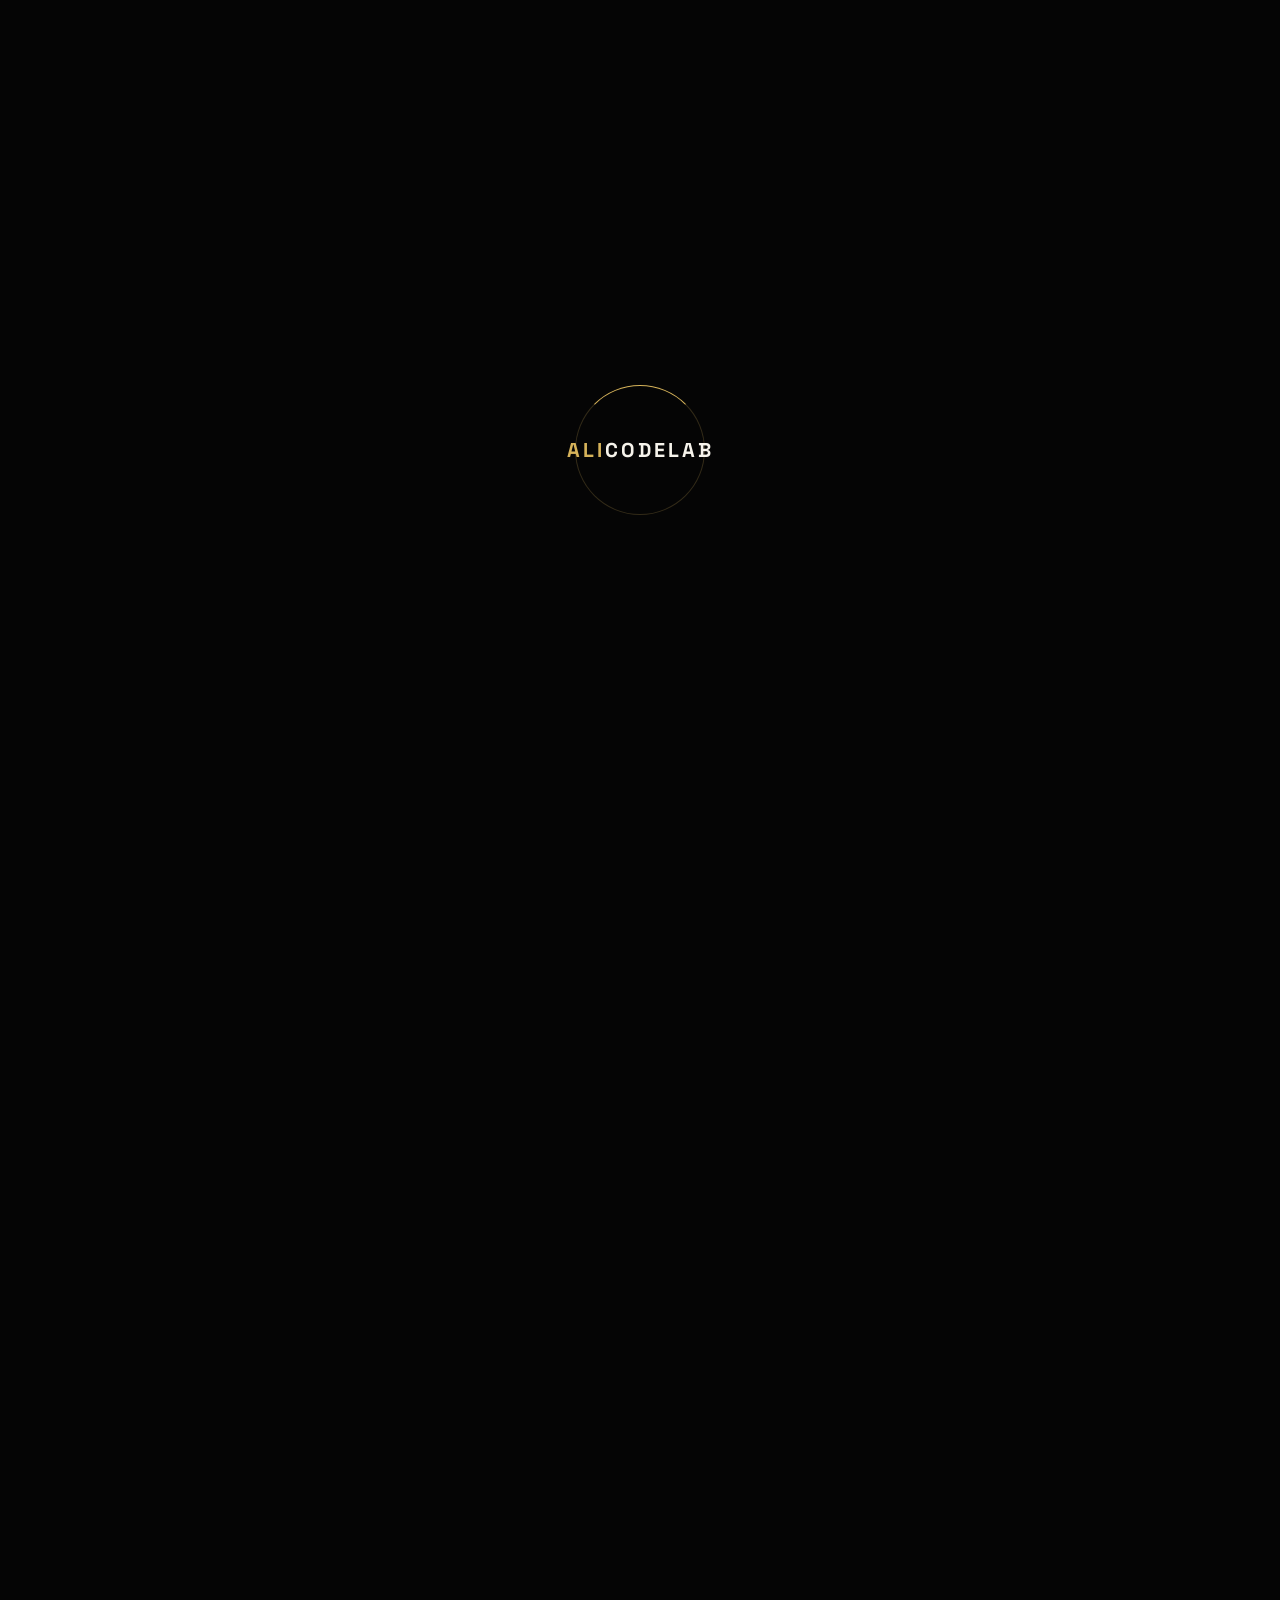
<file: services.html>
<!DOCTYPE html>
<html lang="en">

<head>
  <meta charset="UTF-8">
  <meta name="viewport" content="width=device-width, initial-scale=1.0">
  <!-- AliCodeLab favicon -->
  <!-- AliCodeLab favicon: inline SVG -->
  <link rel="icon" type="image/svg+xml"
    href="data:image/svg+xml,%3Csvg xmlns='http://www.w3.org/2000/svg' viewBox='0 0 64 64'%3E%3Cdefs%3E%3CradialGradient id='bg' cx='50%25' cy='35%25'%3E%3Cstop offset='0' stop-color='%23201b0f'/%3E%3Cstop offset='0.65' stop-color='%230d0d0d'/%3E%3Cstop offset='1' stop-color='%23030303'/%3E%3C/radialGradient%3E%3Cfilter id='glow'%3E%3CfeGaussianBlur stdDeviation='2.2' result='blur'/%3E%3CfeMerge%3E%3CfeMergeNode in='blur'/%3E%3CfeMergeNode in='SourceGraphic'/%3E%3C/feMerge%3E%3C/filter%3E%3C/defs%3E%3Crect x='3' y='3' width='58' height='58' rx='14' fill='url(%23bg)' stroke='%23d6b35a' stroke-width='2'/%3E%3Crect x='7' y='7' width='50' height='50' rx='11' fill='none' stroke='%23d6b35a' stroke-opacity='.18'/%3E%3Cpath d='M25 20 L14 32 L25 44' fill='none' stroke='%23d6b35a' stroke-width='4.5' stroke-linecap='round' stroke-linejoin='round' filter='url(%23glow)'/%3E%3Cpath d='M39 20 L50 32 L39 44' fill='none' stroke='%23d6b35a' stroke-width='4.5' stroke-linecap='round' stroke-linejoin='round' filter='url(%23glow)'/%3E%3Cpath d='M36 17 L28 47' fill='none' stroke='%23fff1c4' stroke-width='3.5' stroke-linecap='round'/%3E%3Ccircle cx='32' cy='10' r='1.5' fill='%23ffe6a0'/%3E%3C/svg%3E">


  <!-- AliCodeLab favicon: inline SVG, no separate file required -->
  <meta name="description" content="AliCodeLab services — POS, inventory, business software and web development.">
  <meta name="theme-color" content="#050505">
  <title>Services | AliCodeLab</title>
  <style>
    @import url('https://fonts.googleapis.com/css2?family=DM+Sans:wght@400;500;600;700&family=Space+Grotesk:wght@400;500;600;700&display=swap');

    :root {
      --bg: #050505;
      --panel: #0d0d0d;
      --panel2: #111;
      --gold: #d6b35a;
      --gold2: #ffe6a0;
      --text: #f6f3eb;
      --muted: #92908a;
      --line: rgba(255, 255, 255, .10);
      --max: 1240px
    }

    * {
      box-sizing: border-box
    }

    html {
      scroll-behavior: smooth;
      max-width: 100%;
      overflow-x: hidden
    }

    body {
      margin: 0;
      background: var(--bg);
      color: var(--text);
      font-family: "DM Sans", sans-serif;
      overflow-x: hidden;
      max-width: 100vw;
      position: relative
    }

    body:before {
      content: "";
      position: fixed;
      inset: 0;
      pointer-events: none;
      opacity: .04;
      background-image: radial-gradient(#fff 1px, transparent 1px);
      background-size: 5px 5px;
      z-index: 10
    }

    .cursor-glow {
      position: fixed;
      width: 380px;
      height: 380px;
      border-radius: 50%;
      background: radial-gradient(circle, rgba(214, 179, 90, .10), transparent 65%);
      pointer-events: none;
      transform: translate(-50%, -50%);
      z-index: 0
    }

    .site-header {
      height: 82px;
      padding: 0 5vw;
      display: flex;
      align-items: center;
      justify-content: space-between;
      border-bottom: 1px solid var(--line);
      position: sticky;
      top: 0;
      background: rgba(5, 5, 5, .82);
      backdrop-filter: blur(18px);
      z-index: 20
    }

    .logo {
      display: flex;
      align-items: center;
      gap: 11px;
      font: 700 18px "Space Grotesk", sans-serif;
      letter-spacing: 2px;
      color: #fff;
      text-decoration: none;
      white-space: nowrap
    }

    .logo-text b {
      color: var(--gold)
    }

    .dev-icon {
      width: 34px;
      height: 34px;
      display: flex;
      align-items: center;
      justify-content: center;
      gap: 1px;
      border: 1px solid rgba(214, 179, 90, .55);
      background: radial-gradient(circle at 50% 40%, rgba(214, 179, 90, .18), rgba(214, 179, 90, .03) 65%, transparent 100%);
      color: var(--gold);
      border-radius: 8px;
      font: 700 17px "Space Grotesk", sans-serif;
      position: relative;
      box-shadow: 0 0 18px rgba(214, 179, 90, .08), inset 0 0 15px rgba(214, 179, 90, .05);
      transition: .35s ease
    }

    .dev-icon:before {
      content: "";
      position: absolute;
      inset: 3px;
      border-radius: 6px;
      border: 1px solid rgba(255, 255, 255, .035);
      pointer-events: none
    }

    .dev-icon span:first-child {
      transform: translateX(1px)
    }

    .dev-icon span:last-child {
      transform: translateX(-1px)
    }

    .dev-icon i {
      font-style: normal;
      color: #fff;
      font-size: 15px;
      opacity: .9
    }

    .logo:hover .dev-icon {
      border-color: var(--gold);
      transform: translateY(-2px) rotate(-2deg);
      box-shadow: 0 0 25px rgba(214, 179, 90, .20), inset 0 0 18px rgba(214, 179, 90, .08)
    }

    .nav {
      display: flex;
      gap: 34px
    }

    .nav a,
    .footer-links a {
      color: var(--muted);
      text-decoration: none;
      font-size: 14px;
      transition: .3s
    }

    .nav a:hover,
    .nav a.active,
    .footer-links a:hover {
      color: #fff
    }

    .nav a.active:after {
      content: "";
      display: block;
      height: 1px;
      background: var(--gold);
      margin-top: 7px
    }

    .menu-toggle {
      display: none;
      background: none;
      border: 0;
      color: #fff;
      font-size: 25px;
      cursor: pointer
    }

    .section {
      width: min(var(--max), 90vw);
      margin: auto;
      padding: 120px 0;
      position: relative;
      z-index: 1
    }

    .hero {
      min-height: calc(100vh - 82px);
      display: grid;
      grid-template-columns: 1.05fr .95fr;
      align-items: center;
      gap: 40px
    }

    .eyebrow {
      font-size: 11px;
      letter-spacing: 3px;
      color: var(--gold);
      font-weight: 700
    }

    .eyebrow span {
      display: inline-block;
      width: 8px;
      height: 8px;
      background: var(--gold);
      border-radius: 50%;
      margin-right: 10px;
      box-shadow: 0 0 18px var(--gold)
    }

    h1,
    h2,
    h3 {
      font-family: "Space Grotesk", sans-serif;
      margin: 0
    }

    h1 {
      font-size: clamp(55px, 7vw, 105px);
      line-height: .94;
      letter-spacing: -5px;
      margin: 25px 0
    }

    h1 em,
    h2 span {
      color: var(--gold);
      font-style: normal
    }

    .hero-text,
    .page-hero p {
      max-width: 660px;
      color: var(--muted);
      font-size: 17px;
      line-height: 1.8
    }

    .hero-actions {
      display: flex;
      gap: 14px;
      margin-top: 32px;
      flex-wrap: wrap
    }

    .btn {
      display: inline-flex;
      align-items: center;
      gap: 18px;
      padding: 15px 22px;
      border: 1px solid var(--line);
      border-radius: 2px;
      text-decoration: none;
      font-weight: 700;
      font-size: 13px;
      transition: .3s
    }

    .btn-gold {
      background: var(--gold);
      color: #090909;
      border-color: var(--gold)
    }

    .btn-gold:hover {
      background: var(--gold2);
      transform: translateY(-3px);
      box-shadow: 0 12px 35px rgba(214, 179, 90, .18)
    }

    .btn-ghost {
      color: #fff
    }

    .btn-ghost:hover {
      border-color: var(--gold);
      transform: translateY(-3px)
    }

    .mini-stats {
      display: flex;
      gap: 35px;
      margin-top: 65px
    }

    .mini-stats div {
      border-left: 1px solid var(--gold);
      padding-left: 14px
    }

    .mini-stats strong {
      display: block;
      font: 700 19px "Space Grotesk"
    }

    .mini-stats span {
      font-size: 11px;
      color: var(--muted);
      display: block;
      margin-top: 5px
    }

    .page-hero {
      padding-top: 150px;
      padding-bottom: 60px;
      min-height: calc(100vh - 82px);
      display: grid;
      grid-template-columns: 1.05fr .95fr;
      align-items: center;
      gap: 40px;
      overflow: visible
    }

    .page-hero h1 {
      max-width: 620px
    }

    .services-visual {
      min-height: 480px;
      display: grid;
      place-items: center;
      width: 100%;
      max-width: 100%;
      overflow: visible
    }

    .svc-wrap {
      width: min(460px, 88vw);
      height: min(460px, 88vw);
      position: relative;
      max-width: 100%;
      display: flex;
      align-items: center;
      justify-content: center
    }

    .svc-svg {
      width: 100%;
      height: 100%;
      overflow: visible
    }

    .svc-spoke {
      fill: none;
      stroke: rgba(214, 179, 90, .30);
      stroke-width: 1.6;
      stroke-linecap: round
    }

    .svc-track {
      fill: none;
      stroke: rgba(214, 179, 90, .14);
      stroke-width: 1
    }

    .svc-pulse {
      fill: none;
      stroke: var(--gold2);
      stroke-width: 2.2;
      stroke-linecap: round;
      stroke-dasharray: 14 300;
      filter: drop-shadow(0 0 5px rgba(214, 179, 90, .6));
      animation: pulseFlow 3.2s linear infinite
    }

    .svc-pulse.p2 {
      animation-delay: .8s
    }

    .svc-pulse.p3 {
      animation-delay: 1.6s
    }

    .svc-pulse.p4 {
      animation-delay: 2.4s
    }

    .svc-hub {
      fill: url(#hubGlow);
      animation: hubBeat 2.4s ease-in-out infinite;
      transform-origin: center;
      transform-box: fill-box
    }

    .svc-node {
      fill: #0d0d0d;
      stroke: var(--gold);
      stroke-width: 2;
      filter: drop-shadow(0 0 7px rgba(214, 179, 90, .45))
    }

    .svc-node-inner {
      fill: var(--gold)
    }

    @keyframes pulseFlow {
      0% {
        stroke-dashoffset: 0
      }

      100% {
        stroke-dashoffset: -314
      }
    }

    @keyframes hubBeat {

      0%,
      100% {
        transform: scale(1)
      }

      50% {
        transform: scale(1.12)
      }
    }

    .svc-card {
      position: absolute;
      background: rgba(12, 12, 12, .82);
      border: 1px solid var(--line);
      padding: 12px 15px;
      backdrop-filter: blur(10px);
      box-shadow: 0 20px 60px #000;
      max-width: 42%
    }

    .svc-card span {
      color: var(--gold);
      font-size: 10px
    }

    .svc-card b {
      display: block;
      font: 700 14px "Space Grotesk";
      margin: 3px 0
    }

    .svc-card small {
      color: var(--muted);
      font-size: 11px
    }

    .svc-card.c1 {
      left: -4%;
      top: 4%
    }

    .svc-card.c2 {
      right: -6%;
      top: 22%
    }

    .svc-card.c3 {
      left: -6%;
      bottom: 18%
    }

    .svc-card.c4 {
      right: -4%;
      bottom: 2%
    }

    .intro-grid,
    .two-col {
      display: grid;
      grid-template-columns: 25% 1fr;
      gap: 50px
    }

    .section-label {
      font-size: 11px;
      letter-spacing: 2px;
      color: #666
    }

    .big-copy {
      max-width: 850px
    }

    .big-copy h2,
    .prose h2 {
      font-size: clamp(40px, 5vw, 70px);
      line-height: 1.02;
      letter-spacing: -3px
    }

    .big-copy p,
    .prose p {
      color: var(--muted);
      font-size: 17px;
      line-height: 1.8;
      max-width: 760px
    }

    .text-link {
      color: #fff;
      text-decoration: none;
      border-bottom: 1px solid var(--gold);
      padding-bottom: 5px;
      display: inline-block;
      margin-top: 18px
    }

    .text-link span {
      color: var(--gold);
      margin-left: 10px
    }

    .values {
      display: grid;
      grid-template-columns: repeat(3, 1fr);
      gap: 1px;
      background: var(--line)
    }

    .values article {
      background: var(--bg);
      padding: 40px
    }

    .values b {
      color: var(--gold);
      font-size: 12px
    }

    .values h3 {
      font-size: 25px;
      margin: 40px 0 12px
    }

    .values p {
      color: var(--muted);
      line-height: 1.7
    }

    .quote {
      border-top: 1px solid var(--line);
      text-align: center
    }

    .quote span {
      font: 100px Georgia;
      color: var(--gold);
      display: block;
      height: 65px
    }

    .quote h2 {
      font-size: clamp(38px, 5vw, 68px);
      letter-spacing: -3px
    }

    .service-list {
      padding-top: 30px
    }

    .service {
      display: grid;
      grid-template-columns: 70px 1fr 30px;
      gap: 30px;
      padding: 45px 0;
      border-top: 1px solid var(--line);
      transition: .3s
    }

    .service:last-child {
      border-bottom: 1px solid var(--line)
    }

    .service:hover {
      background: var(--panel)
    }

    .service>span {
      color: var(--gold);
      font-size: 12px
    }

    .service h2 {
      font-size: 34px
    }

    .service p {
      color: var(--muted);
      max-width: 720px;
      line-height: 1.7
    }

    .service>b {
      font-size: 22px;
      color: var(--gold)
    }

    .tags {
      display: flex;
      gap: 8px;
      flex-wrap: wrap
    }

    .tags i {
      font-style: normal;
      font-size: 11px;
      color: #ddd;
      border: 1px solid var(--line);
      padding: 7px 12px;
      display: inline-flex;
      align-items: center;
      gap: 6px;
      border-radius: 4px;
      background: rgba(255, 255, 255, .02)
    }

    .tags i svg {
      width: 14px;
      height: 14px;
      flex-shrink: 0
    }

    .cta {
      text-align: center
    }

    .cta h2 {
      font-size: clamp(45px, 7vw, 90px);
      line-height: .95;
      letter-spacing: -4px;
      margin: 20px 0 40px
    }

    .cta.compact h2 {
      font-size: clamp(38px, 5vw, 64px)
    }

    footer {
      border-top: 1px solid var(--line);
      padding: 30px 5vw;
      display: flex;
      justify-content: space-between;
      align-items: center;
      gap: 20px;
      color: #666;
      font-size: 12px
    }

    .footer-links {
      display: flex;
      gap: 22px
    }

    .reveal {
      opacity: 0;
      transform: translateY(25px);
      transition: opacity .8s, transform .8s
    }

    .reveal.show {
      opacity: 1;
      transform: none
    }

    @media(prefers-reduced-motion:reduce) {
      .reveal {
        opacity: 1;
        transform: none;
        transition: none
      }

      .svc-pulse,
      .svc-hub {
        animation: none !important
      }
    }

    @media(max-width:800px) {
      .site-header {
        height: 70px
      }

      .menu-toggle {
        display: block
      }

      .nav {
        display: none;
        position: absolute;
        top: 70px;
        left: 0;
        right: 0;
        background: #080808;
        border-bottom: 1px solid var(--line);
        padding: 20px 5vw;
        flex-direction: column;
        gap: 18px
      }

      .nav.open {
        display: flex
      }

      .nav a.active:after {
        display: none
      }

      .section {
        padding: 80px 0;
        overflow: visible
      }

      .page-hero {
        grid-template-columns: 1fr;
        min-height: auto;
        padding-top: 60px;
        padding-bottom: 30px;
        gap: 20px
      }

      .page-hero h1 {
        font-size: 46px;
        letter-spacing: -3px;
        max-width: 100%
      }

      .services-visual {
        min-height: 340px;
        order: -1
      }

      .svc-wrap {
        width: 80vw;
        height: 80vw;
        max-width: 340px;
        max-height: 340px
      }

      .svc-card {
        padding: 9px 11px;
        max-width: 47%;
        box-sizing: border-box
      }

      .svc-card b {
        font-size: 11px
      }

      .svc-card span,
      .svc-card small {
        font-size: 8.5px
      }

      .svc-card.c1 {
        left: 0;
        top: 2%
      }

      .svc-card.c2 {
        right: 0;
        top: 24%
      }

      .svc-card.c3 {
        left: 0;
        bottom: 20%
      }

      .svc-card.c4 {
        right: 0;
        bottom: 0
      }

      .intro-grid,
      .two-col {
        grid-template-columns: 1fr;
        gap: 25px
      }

      .values {
        grid-template-columns: 1fr
      }

      .service {
        grid-template-columns: 40px 1fr
      }

      .service>b {
        display: none
      }

      .service h2 {
        font-size: 25px
      }

      .cta h2 {
        letter-spacing: -2px
      }

      footer {
        flex-direction: column;
        align-items: flex-start
      }

      .logo {
        gap: 9px;
        font-size: 16px
      }

      .dev-icon {
        width: 31px;
        height: 31px;
        font-size: 15px
      }
    }

    @media(max-width:420px) {
      .svc-wrap {
        width: 84vw;
        height: 84vw
      }

      .svc-card {
        max-width: 50%;
        padding: 7px 9px
      }

      .svc-card b {
        font-size: 10px
      }

      .svc-card span,
      .svc-card small {
        font-size: 8px
      }
    }

    /* PRELOADER */
    body.locked {
      overflow: hidden;
      height: 100vh
    }

    #preloader {
      position: fixed;
      inset: 0;
      width: 100vw;
      height: 100vh;
      overflow: hidden;
      background: var(--bg);
      z-index: 999;
      display: flex;
      align-items: center;
      justify-content: center;
      transition: opacity .6s ease, visibility .6s ease
    }

    #preloader.loaded {
      opacity: 0;
      visibility: hidden;
      pointer-events: none
    }

    .pre-wrap {
      position: relative;
      display: flex;
      align-items: center;
      justify-content: center;
      width: 130px;
      height: 130px;
      overflow: visible
    }

    .pre-ring {
      position: absolute;
      inset: 0;
      border-radius: 50%;
      border: 1px solid rgba(214, 179, 90, .22);
      border-top-color: var(--gold);
      animation: preSpin 1.1s linear infinite
    }

    .pre-icon {
      width: 64px;
      height: 64px;
      display: flex;
      align-items: center;
      justify-content: center;
      gap: 1px;
      border: 1px solid rgba(214, 179, 90, .55);
      background: radial-gradient(circle at 50% 40%, rgba(214, 179, 90, .18), rgba(214, 179, 90, .03) 65%, transparent 100%);
      color: var(--gold);
      border-radius: 14px;
      font: 700 30px "Space Grotesk", sans-serif;
      position: absolute;
      box-shadow: 0 0 25px rgba(214, 179, 90, .12), inset 0 0 20px rgba(214, 179, 90, .06);
      animation: preFloat 1.6s ease-in-out infinite;
      z-index: 1;
      transition: opacity .4s ease, transform .4s ease
    }

    .pre-icon.fade-out {
      opacity: 0;
      transform: scale(.7)
    }

    .pre-icon:before {
      content: "";
      position: absolute;
      inset: 5px;
      border-radius: 10px;
      border: 1px solid rgba(255, 255, 255, .04);
      pointer-events: none
    }

    .pre-icon span:first-child {
      transform: translateX(2px)
    }

    .pre-icon span:last-child {
      transform: translateX(-2px)
    }

    .pre-icon i {
      font-style: normal;
      color: #fff;
      font-size: 27px;
      opacity: .9
    }

    .pre-label {
      position: absolute;
      left: 50%;
      top: 50%;
      transform: translate(-50%, -50%) scale(.8);
      font: 700 20px "Space Grotesk", sans-serif;
      letter-spacing: 3px;
      color: var(--text);
      white-space: nowrap;
      opacity: 0;
      transition: opacity .4s ease, transform .4s ease;
      z-index: 1000;
      max-width: 80vw
    }

    .pre-label.show {
      opacity: 1;
      transform: translate(-50%, -50%) scale(1)
    }

    .pre-label b {
      color: var(--gold)
    }

    @media(max-width:420px) {
      .pre-label {
        font-size: 15px;
        letter-spacing: 2px
      }
    }

    @keyframes preSpin {
      to {
        transform: rotate(360deg)
      }
    }

    @keyframes preFloat {

      0%,
      100% {
        transform: translateY(0)
      }

      50% {
        transform: translateY(-4px)
      }
    }

    @media(prefers-reduced-motion:reduce) {

      .pre-ring,
      .pre-icon {
        animation: none !important
      }
    }

    .custom-cursor {
      position: fixed;
      width: 40px;
      height: 40px;
      border: 1px solid #d6b35a;
      border-radius: 50%;
      pointer-events: none;
      z-index: 9999;
      transform: translate(-50%, -50%);
      box-shadow: 0 0 20px rgba(214, 179, 90, 0.3);
      opacity: 0;
      visibility: hidden
    }

    .cursor-dot {
      position: fixed;
      width: 6px;
      height: 6px;
      background: #d6b35a;
      border-radius: 50%;
      pointer-events: none;
      z-index: 10000;
      transform: translate(-50%, -50%);
      box-shadow: 0 0 12px #d6b35a;
      opacity: 0;
      visibility: hidden
    }

    body.cursor-active .custom-cursor,
    body.cursor-active .cursor-dot {
      opacity: 1;
      visibility: visible
    }

    @media (hover: none) {

      .custom-cursor,
      .cursor-dot {
        display: none
      }
    }
  </style>
</head>

<body class="locked">


  <div class="custom-cursor"></div>
  <div class="cursor-dot"></div>

  <div id="preloader">
    <div class="pre-wrap">
      <div class="pre-ring"></div>
      <div class="pre-icon" aria-hidden="true">
        <span>&lt;</span><i>/</i><span>&gt;</span>
      </div>
      <div class="pre-label" id="preLabel"><b>ALI</b>CODELAB</div>
    </div>
  </div>

  <div class="cursor-glow"></div>
  <header class="site-header">
    <a class="logo" href="index.html">
      <span class="dev-icon" aria-hidden="true"><span>&lt;</span><i>/</i><span>&gt;</span></span>
      <span class="logo-text"><b>ALI</b>CODELAB</span>
    </a>
    <button class="menu-toggle" aria-label="Open menu" aria-expanded="false">☰</button>
    <nav class="nav">
      <a href="index.html">Home</a>
      <a href="about.html">About</a>
      <a class="active" href="services.html">Services</a>
      <a href="projects.html">Projects</a>
      <a href="contact.html">Contact</a>
    </nav>
  </header>

  <main>
    <section class="page-hero section">
      <div class="hero-copy">
        <div class="eyebrow reveal"><span></span>03 / SERVICES</div>
        <h1 class="reveal">Solutions designed<br>for <em>real work.</em></h1>
        <p class="reveal">From a single business tool to a complete management platform, I build solutions around your
          goals.</p>
      </div>

      <div class="services-visual reveal">
        <div class="svc-wrap">
          <svg class="svc-svg" viewBox="0 0 400 400" xmlns="http://www.w3.org/2000/svg">
            <defs>
              <radialGradient id="hubGlow" cx="35%" cy="30%">
                <stop offset="0%" stop-color="#fff4c8" />
                <stop offset="45%" stop-color="#d6b35a" />
                <stop offset="100%" stop-color="#6b5424" />
              </radialGradient>
            </defs>

            <circle class="svc-track" cx="200" cy="200" r="150" />

            <path class="svc-spoke" d="M200,200 L200,60" />
            <path class="svc-spoke" d="M200,200 L340,200" />
            <path class="svc-spoke" d="M200,200 L200,340" />
            <path class="svc-spoke" d="M200,200 L60,200" />

            <path class="svc-pulse p1" d="M200,200 L200,60" />
            <path class="svc-pulse p2" d="M200,200 L340,200" />
            <path class="svc-pulse p3" d="M200,200 L200,340" />
            <path class="svc-pulse p4" d="M200,200 L60,200" />

            <circle class="svc-hub" cx="200" cy="200" r="30" />

            <circle class="svc-node" cx="200" cy="60" r="16" />
            <circle class="svc-node-inner" cx="200" cy="60" r="5" />
            <circle class="svc-node" cx="340" cy="200" r="16" />
            <circle class="svc-node-inner" cx="340" cy="200" r="5" />
            <circle class="svc-node" cx="200" cy="340" r="16" />
            <circle class="svc-node-inner" cx="200" cy="340" r="5" />
            <circle class="svc-node" cx="60" cy="200" r="16" />
            <circle class="svc-node-inner" cx="60" cy="200" r="5" />
          </svg>

          <div class="svc-card c1"><span>01</span><b>POS & SALES</b><small>Checkout → Invoice</small></div>
          <div class="svc-card c2"><span>02</span><b>INVENTORY</b><small>Stock → Purchase</small></div>
          <div class="svc-card c3"><span>03</span><b>ACCOUNTS</b><small>Ledger → Reports</small></div>
          <div class="svc-card c4"><span>04</span><b>WEB DEV</b><small>UI → Deploy</small></div>
        </div>
      </div>
    </section>

    <section class="section service-list">
      <article class="service reveal"><span>01</span>
        <div>
          <h2>Restaurant POS & Sales</h2>
          <p>Point-of-sale workflows, cart and checkout, invoices, payments, order status, kitchen display and sales
            history.</p>
          <div class="tags">
            <i><svg viewBox="0 0 24 24" fill="#f7df1e">
                <path d="M0 0h24v24H0z" />
                <path fill="#000" d="M6 5v14h12V5H6zm2 2h8v2H8V7zm0 4h8v2H8v-2zm0 4h5v2H8v-2z" />
              </svg>PHP</i>
            <i><svg viewBox="0 0 24 24" fill="#00758f">
                <ellipse cx="12" cy="5" rx="8" ry="3" />
                <path d="M4 5v14c0 1.7 3.6 3 8 3s8-1.3 8-3V5" />
              </svg>MySQL</i>
            <i><svg viewBox="0 0 24 24" fill="#d6b35a">
                <rect x="3" y="4" width="18" height="16" rx="2" fill="none" stroke="#d6b35a" stroke-width="1.6" />
                <path d="M7 9h10M7 13h6" stroke="#d6b35a" stroke-width="1.6" />
              </svg>POS System</i>
            <i><svg viewBox="0 0 24 24" fill="none" stroke="#d6b35a" stroke-width="1.6">
                <path d="M3 6h18M3 12h18M3 18h18" />
              </svg>Order Mgmt</i>
            <i><svg viewBox="0 0 24 24" fill="none" stroke="#d6b35a" stroke-width="1.6">
                <rect x="4" y="3" width="16" height="18" rx="1" />
                <path d="M8 8h8M8 12h8M8 16h4" />
              </svg>Invoicing</i>
            <i><svg viewBox="0 0 24 24" fill="none" stroke="#d6b35a" stroke-width="1.6">
                <rect x="2" y="5" width="20" height="14" rx="2" />
                <path d="M2 10h20" />
              </svg>Payments</i>
          </div>
        </div><b>↗</b>
      </article>
      <article class="service reveal"><span>02</span>
        <div>
          <h2>Inventory Management</h2>
          <p>Products, stock entries, purchase workflows, suppliers, categories, recipes and stock movement.</p>
          <div class="tags">
            <i><svg viewBox="0 0 24 24" fill="#00758f">
                <ellipse cx="12" cy="5" rx="8" ry="3" />
                <path d="M4 5v14c0 1.7 3.6 3 8 3s8-1.3 8-3V5" />
              </svg>MySQL</i>
            <i><svg viewBox="0 0 24 24" fill="none" stroke="#d6b35a" stroke-width="1.6">
                <path d="M3 7l9-4 9 4-9 4-9-4zM3 12l9 4 9-4M3 17l9 4 9-4" />
              </svg>Stock Control</i>
            <i><svg viewBox="0 0 24 24" fill="none" stroke="#d6b35a" stroke-width="1.6">
                <path d="M3 3h4l2 12h10l2-8H7" />
                <circle cx="9" cy="19" r="1.4" />
                <circle cx="16" cy="19" r="1.4" />
              </svg>Purchase Orders</i>
            <i><svg viewBox="0 0 24 24" fill="none" stroke="#d6b35a" stroke-width="1.6">
                <circle cx="9" cy="7" r="3" />
                <path d="M2 21c0-3.5 3-6 7-6s7 2.5 7 6M17 8a3 3 0 1 0 0-6M22 21c0-2.5-1.7-4.5-4-5.4" />
              </svg>Suppliers</i>
            <i><svg viewBox="0 0 24 24" fill="none" stroke="#d6b35a" stroke-width="1.6">
                <path d="M4 4h16v16H4zM4 10h16M10 10v10" />
              </svg>Reports</i>
          </div>
        </div><b>↗</b>
      </article>
      <article class="service reveal"><span>03</span>
        <div>
          <h2>Business Accounts & Reports</h2>
          <p>Ledger management, receivables/payables, profit & loss, sales and purchase reporting and dashboards.</p>
          <div class="tags">
            <i><svg viewBox="0 0 24 24" fill="#f7df1e">
                <path d="M0 0h24v24H0z" />
                <path fill="#000" d="M6 5v14h12V5H6zm2 2h8v2H8V7zm0 4h8v2H8v-2zm0 4h5v2H8v-2z" />
              </svg>PHP</i>
            <i><svg viewBox="0 0 24 24" fill="none" stroke="#d6b35a" stroke-width="1.6">
                <path d="M4 4h16v16H4zM8 4v16M4 9h16" />
              </svg>Ledger</i>
            <i><svg viewBox="0 0 24 24" fill="none" stroke="#d6b35a" stroke-width="1.6">
                <path d="M3 17l6-6 4 4 8-8" />
                <path d="M15 7h6v6" />
              </svg>Profit & Loss</i>
            <i><svg viewBox="0 0 24 24" fill="none" stroke="#d6b35a" stroke-width="1.6">
                <rect x="3" y="12" width="4" height="8" />
                <rect x="10" y="7" width="4" height="13" />
                <rect x="17" y="3" width="4" height="17" />
              </svg>Analytics</i>
          </div>
        </div><b>↗</b>
      </article>
      <article class="service reveal"><span>04</span>
        <div>
          <h2>Web Development & UI</h2>
          <p>Responsive websites, landing pages, dashboards and modern interfaces with smooth animation, polished visual
            systems and design assets prepared in Photoshop.</p>
          <div class="tags">
            <i><svg viewBox="0 0 24 24" fill="#e34f26">
                <path d="M3 2l1.6 18L12 22l7.4-2L21 2H3z" />
                <path fill="#fff" d="M12 4v16.4l6-1.7L19.3 4H12z" />
                <path fill="#ebebeb"
                  d="M12 9.5H8.6l.2 2.2H12v2.1H7l.5 5.7L12 20.7v-2.2l-2.1-.6-.15-1.6H12v2h.01V9.5z" />
              </svg>HTML5</i>
            <i><svg viewBox="0 0 24 24" fill="#1572b6">
                <path d="M3 2l1.6 18L12 22l7.4-2L21 2H3z" />
                <path fill="#fff" d="M12 4v16.4l6-1.7L19.3 4H12z" />
                <path fill="#e6e6e6" d="M12 8.5h4l-.2 2.1H12v2h3.6l-.4 4-3.2 1v-2.2l1.5-.4.15-1.6H12v-3z" />
              </svg>CSS3</i>
            <i><svg viewBox="0 0 24 24" fill="#f7df1e">
                <rect x="2" y="2" width="20" height="20" />
                <path fill="#000"
                  d="M15.5 15.7c.3.6.8 1 1.7 1 .7 0 1.2-.4 1.2-.9 0-.6-.5-.8-1.3-1.2l-.5-.2c-1.3-.6-2.1-1.3-2.1-2.7 0-1.4 1-2.4 2.6-2.4 1.1 0 1.9.4 2.5 1.4l-1.4.9c-.3-.5-.6-.7-1.1-.7-.5 0-.8.3-.8.7 0 .5.3.7 1 1l.5.2c1.5.7 2.3 1.3 2.3 2.8 0 1.6-1.3 2.5-3 2.5-1.7 0-2.8-.8-3.3-1.9l1.5-.9zM8.9 9.5h1.8v6.1c0 1.6-.8 2.6-2.4 2.6-1.3 0-2-.6-2.4-1.4l1.4-.9c.3.5.6.9 1.1.9.5 0 .8-.2.8-1V9.5z" />
              </svg>JavaScript</i>
            <i><svg viewBox="0 0 24 24" fill="#f7df1e">
                <path d="M0 0h24v24H0z" />
                <path fill="#000" d="M6 5v14h12V5H6zm2 2h8v2H8V7zm0 4h8v2H8v-2zm0 4h5v2H8v-2z" />
              </svg>PHP</i>
            <i><svg viewBox="0 0 24 24" fill="#00758f">
                <ellipse cx="12" cy="5" rx="8" ry="3" />
                <path d="M4 5v14c0 1.7 3.6 3 8 3s8-1.3 8-3V5" />
              </svg>MySQL</i>
            <i><svg viewBox="0 0 24 24" fill="#31a8ff">
                <path d="M4 3h16v18l-4-2-4 2-4-2-4 2V3z" />
                <path fill="#000" d="M8.5 8h1.6l1 3 1-3h1.6l-1.7 4.5L14 17h-1.6l-1.1-3.2L10.2 17H8.6l1.8-4.5L8.5 8z" />
              </svg>Photoshop</i>
          </div>
        </div><b>↗</b>
      </article>
    </section>

    <section class="section cta compact reveal">
      <div class="eyebrow">READY WHEN YOU ARE</div>
      <h2>Have a workflow<br>that needs <span>fixing?</span></h2>
      <a class="btn btn-gold" href="contact.html">Talk About It ↗</a>
    </section>
  </main>

  <footer>
    <a class="logo" href="index.html">
      <span class="dev-icon" aria-hidden="true"><span>&lt;</span><i>/</i><span>&gt;</span></span>
      <span class="logo-text"><b>ALI</b>CODELAB</span>
    </a>
    <p>© 2026 AliCodeLab. Built with purpose.</p>
    <div class="footer-links"><a href="contact.html">Contact</a><a href="projects.html">Projects</a></div>
  </footer>

  <script>
    window.addEventListener('load', () => {
      const pre = document.getElementById('preloader');
      const icon = document.querySelector('.pre-icon');
      const label = document.getElementById('preLabel');
      const body = document.body;
      setTimeout(() => {
        icon.classList.add('fade-out');
        label.classList.add('show');
        setTimeout(() => {
          pre.classList.add('loaded');
          body.classList.remove('locked');
          pre.addEventListener('transitionend', () => { pre.remove(); }, { once: true });
        }, 700);
      }, 900);
    });

    const menu = document.querySelector('.menu-toggle'), nav = document.querySelector('.nav');
    if (menu) { menu.addEventListener('click', () => { nav.classList.toggle('open'); menu.setAttribute('aria-expanded', nav.classList.contains('open') ? 'true' : 'false') }); }
    document.querySelectorAll('.nav a').forEach(link => { link.addEventListener('click', () => { if (nav.classList.contains('open')) { nav.classList.remove('open'); menu.setAttribute('aria-expanded', 'false') } }) });
    const glow = document.querySelector('.cursor-glow');
    const customCursor = document.querySelector('.custom-cursor');
    const cursorDot = document.querySelector('.cursor-dot');
    let cursorStarted = false;
    window.addEventListener('pointermove', e => {
      if (glow) { glow.style.left = e.clientX + 'px'; glow.style.top = e.clientY + 'px'; }
      if (customCursor) { customCursor.style.left = e.clientX + 'px'; customCursor.style.top = e.clientY + 'px'; }
      if (cursorDot) { cursorDot.style.left = e.clientX + 'px'; cursorDot.style.top = e.clientY + 'px'; }
      if (!cursorStarted) { cursorStarted = true; document.body.classList.add('cursor-active'); }
    });
    const obs = new IntersectionObserver(entries => entries.forEach(e => { if (e.isIntersecting) e.target.classList.add('show') }), { threshold: .12 });
    document.querySelectorAll('.reveal').forEach(el => obs.observe(el));
    document.querySelectorAll('a[href]').forEach(a => { if (a.hostname === location.hostname && a.pathname === location.pathname && a.hash) { a.addEventListener('click', e => { const t = document.querySelector(a.hash); if (t) { e.preventDefault(); t.scrollIntoView({ behavior: 'smooth' }) } }) } });
  </script>
</body>

</html>
</file>
